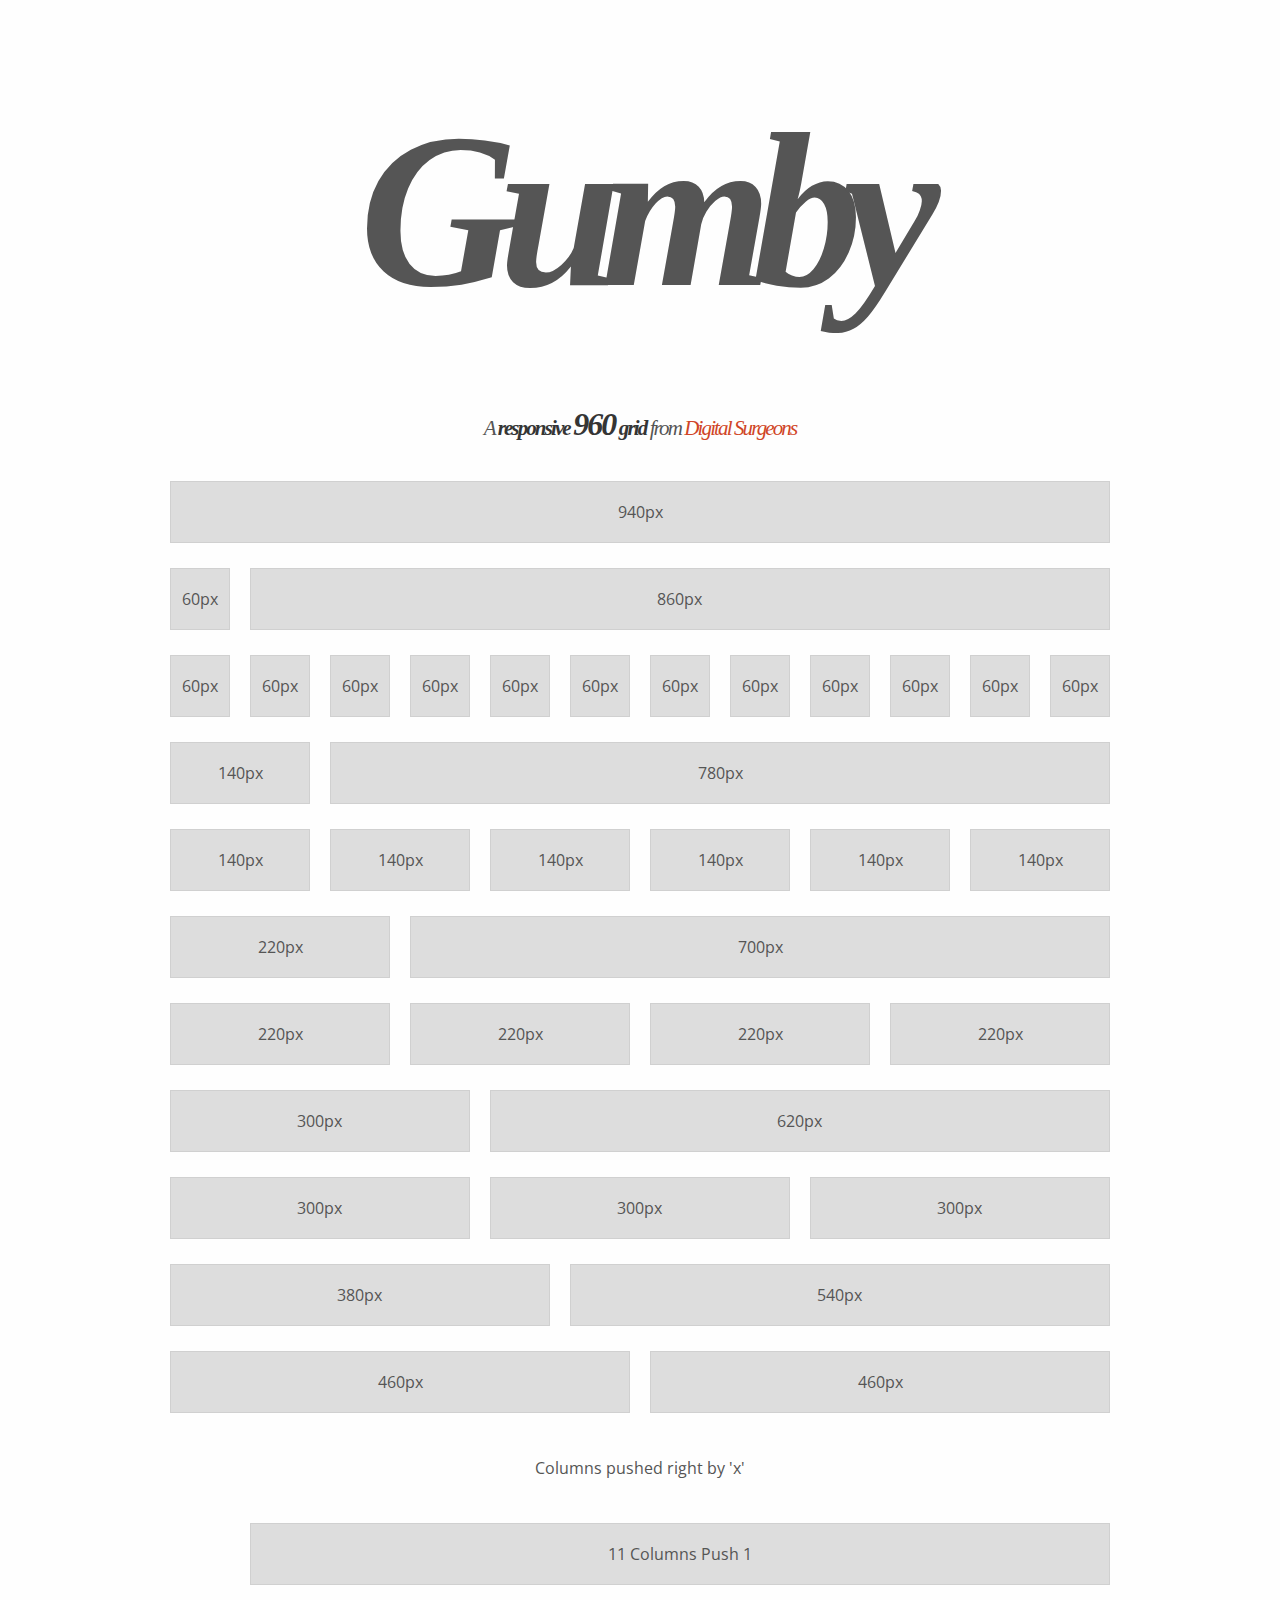
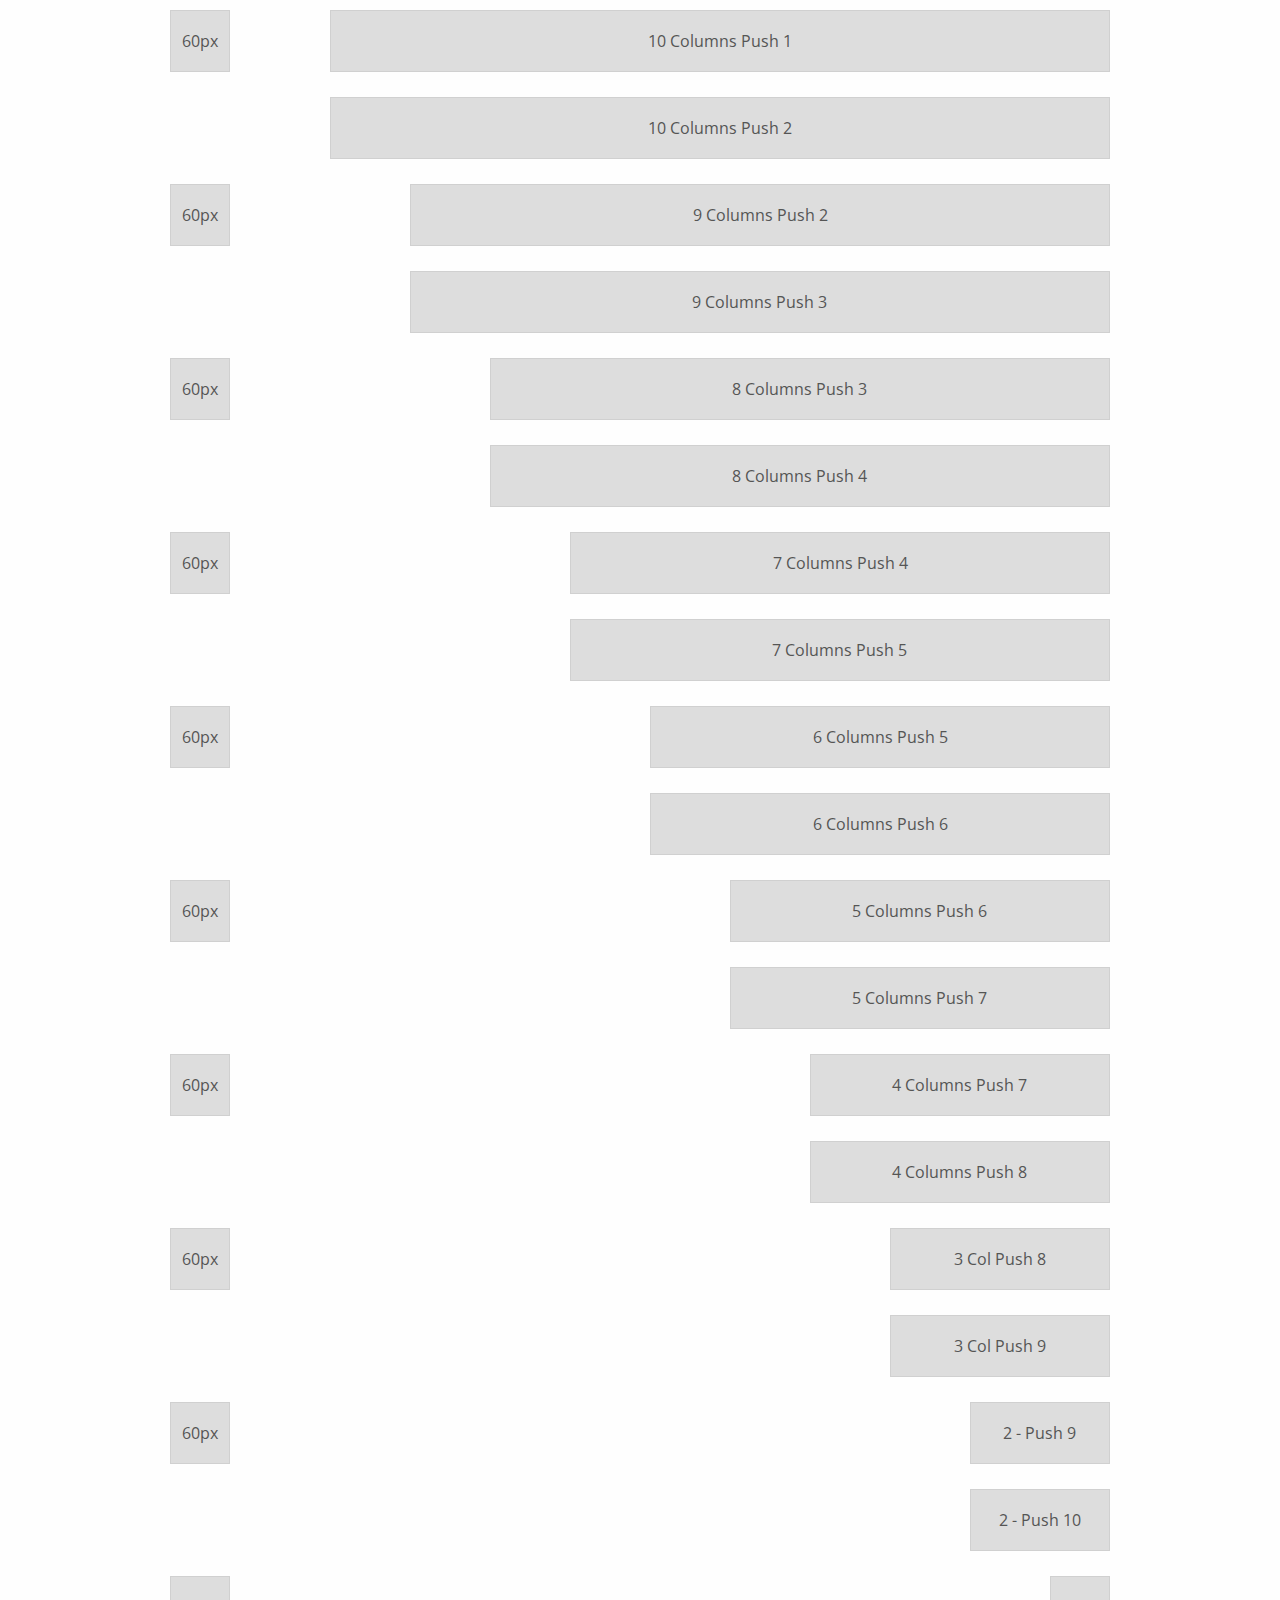
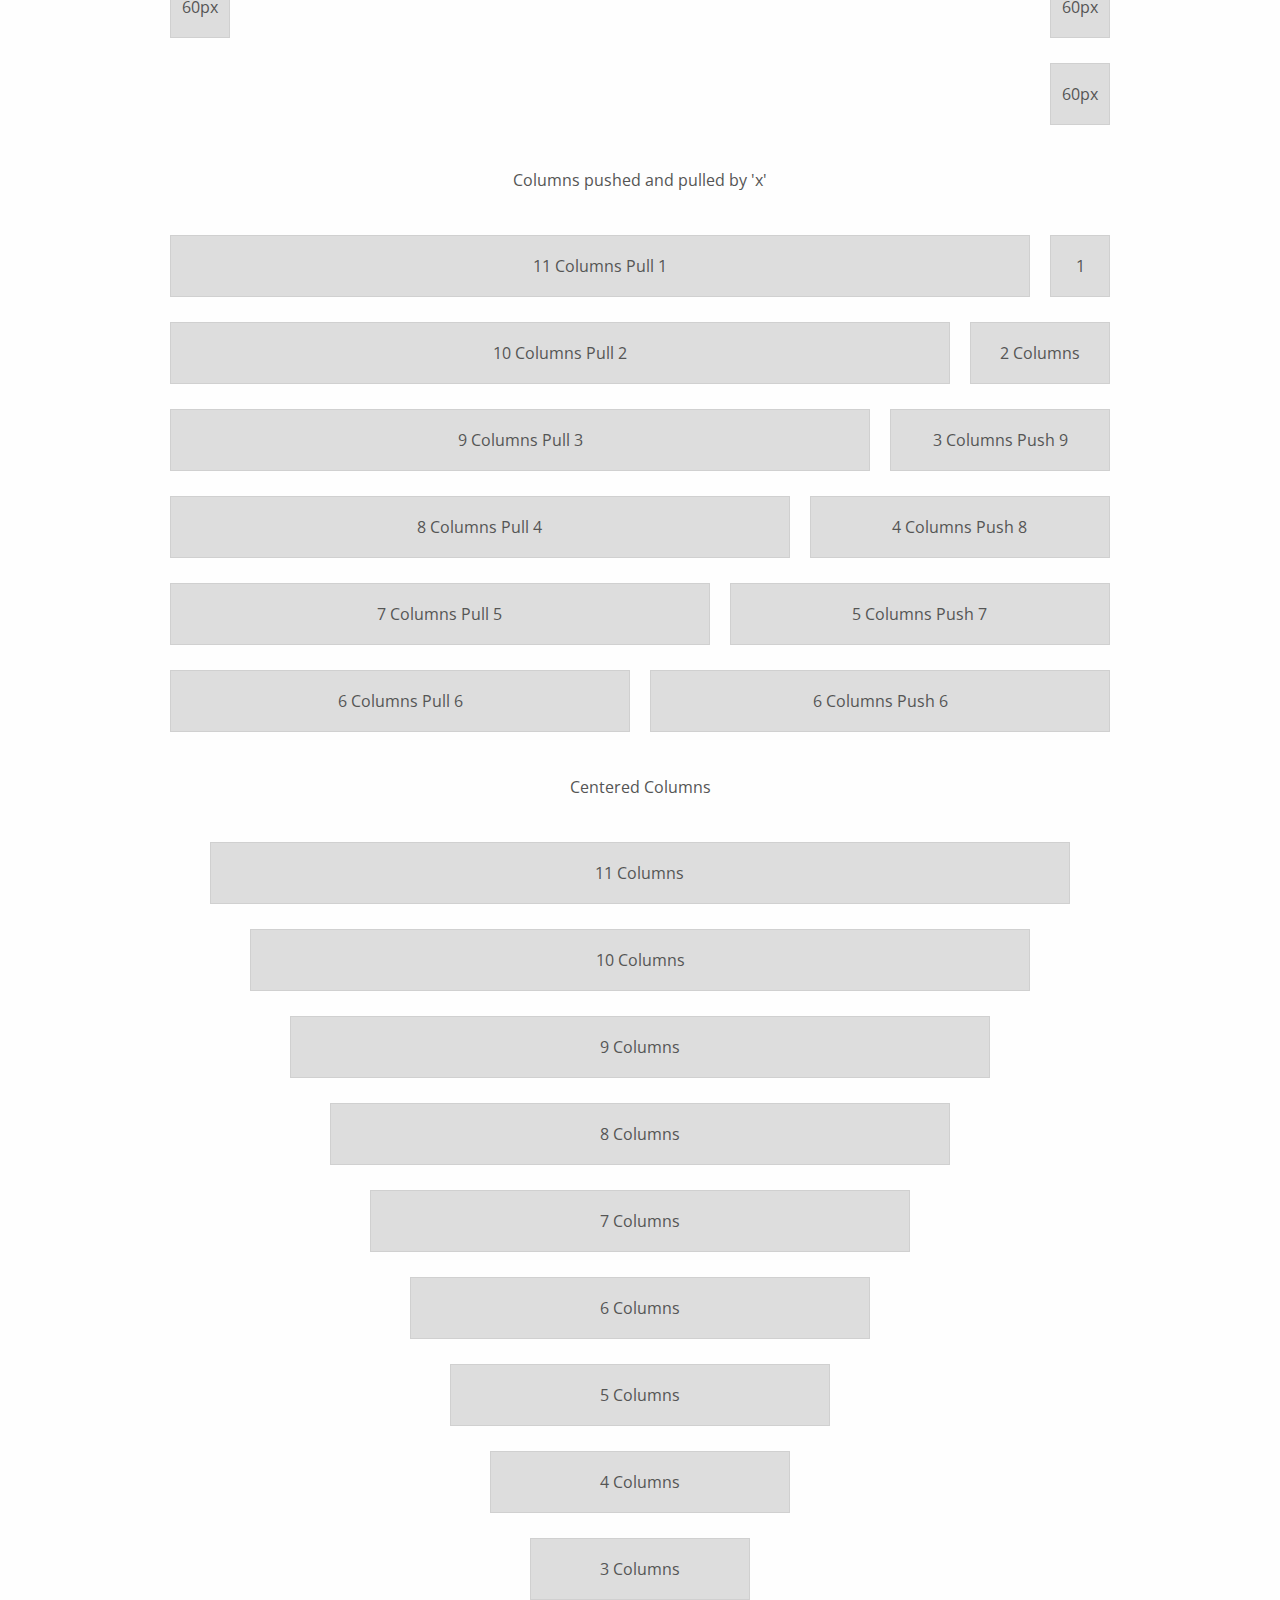
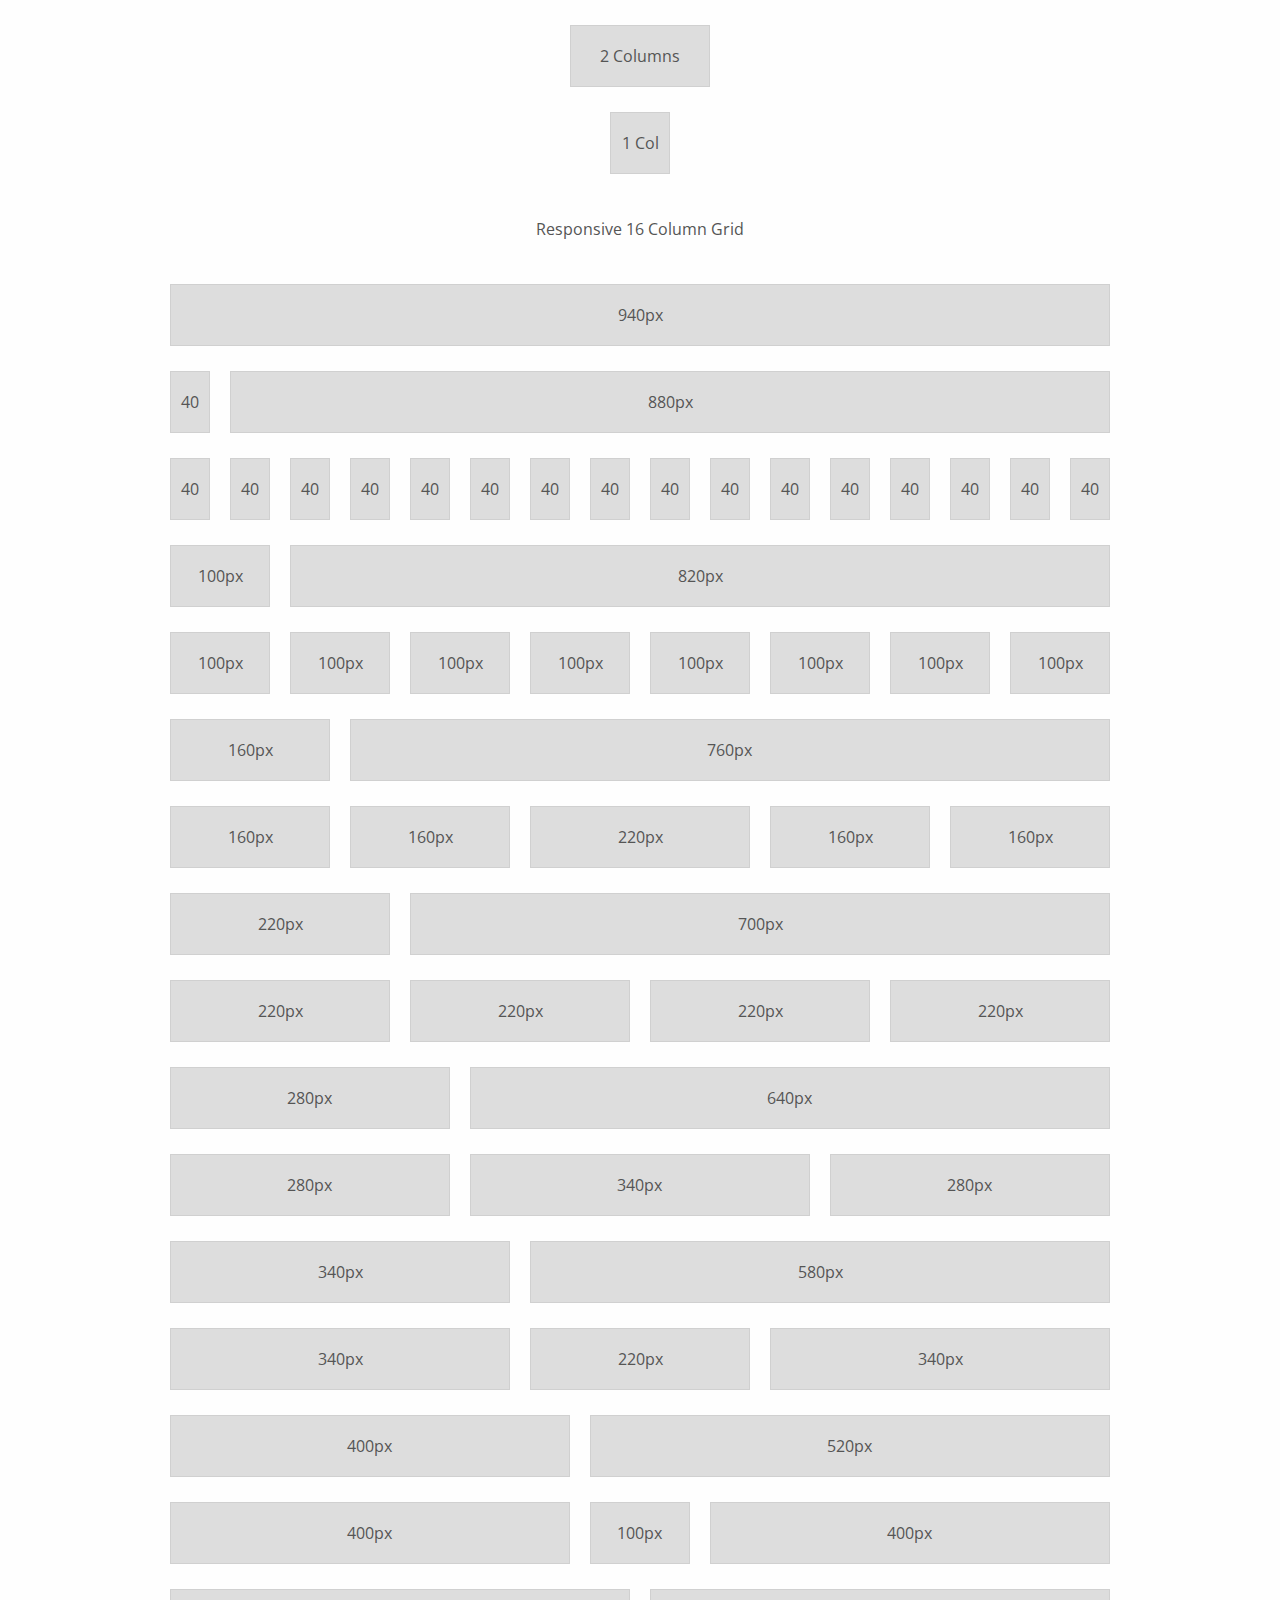
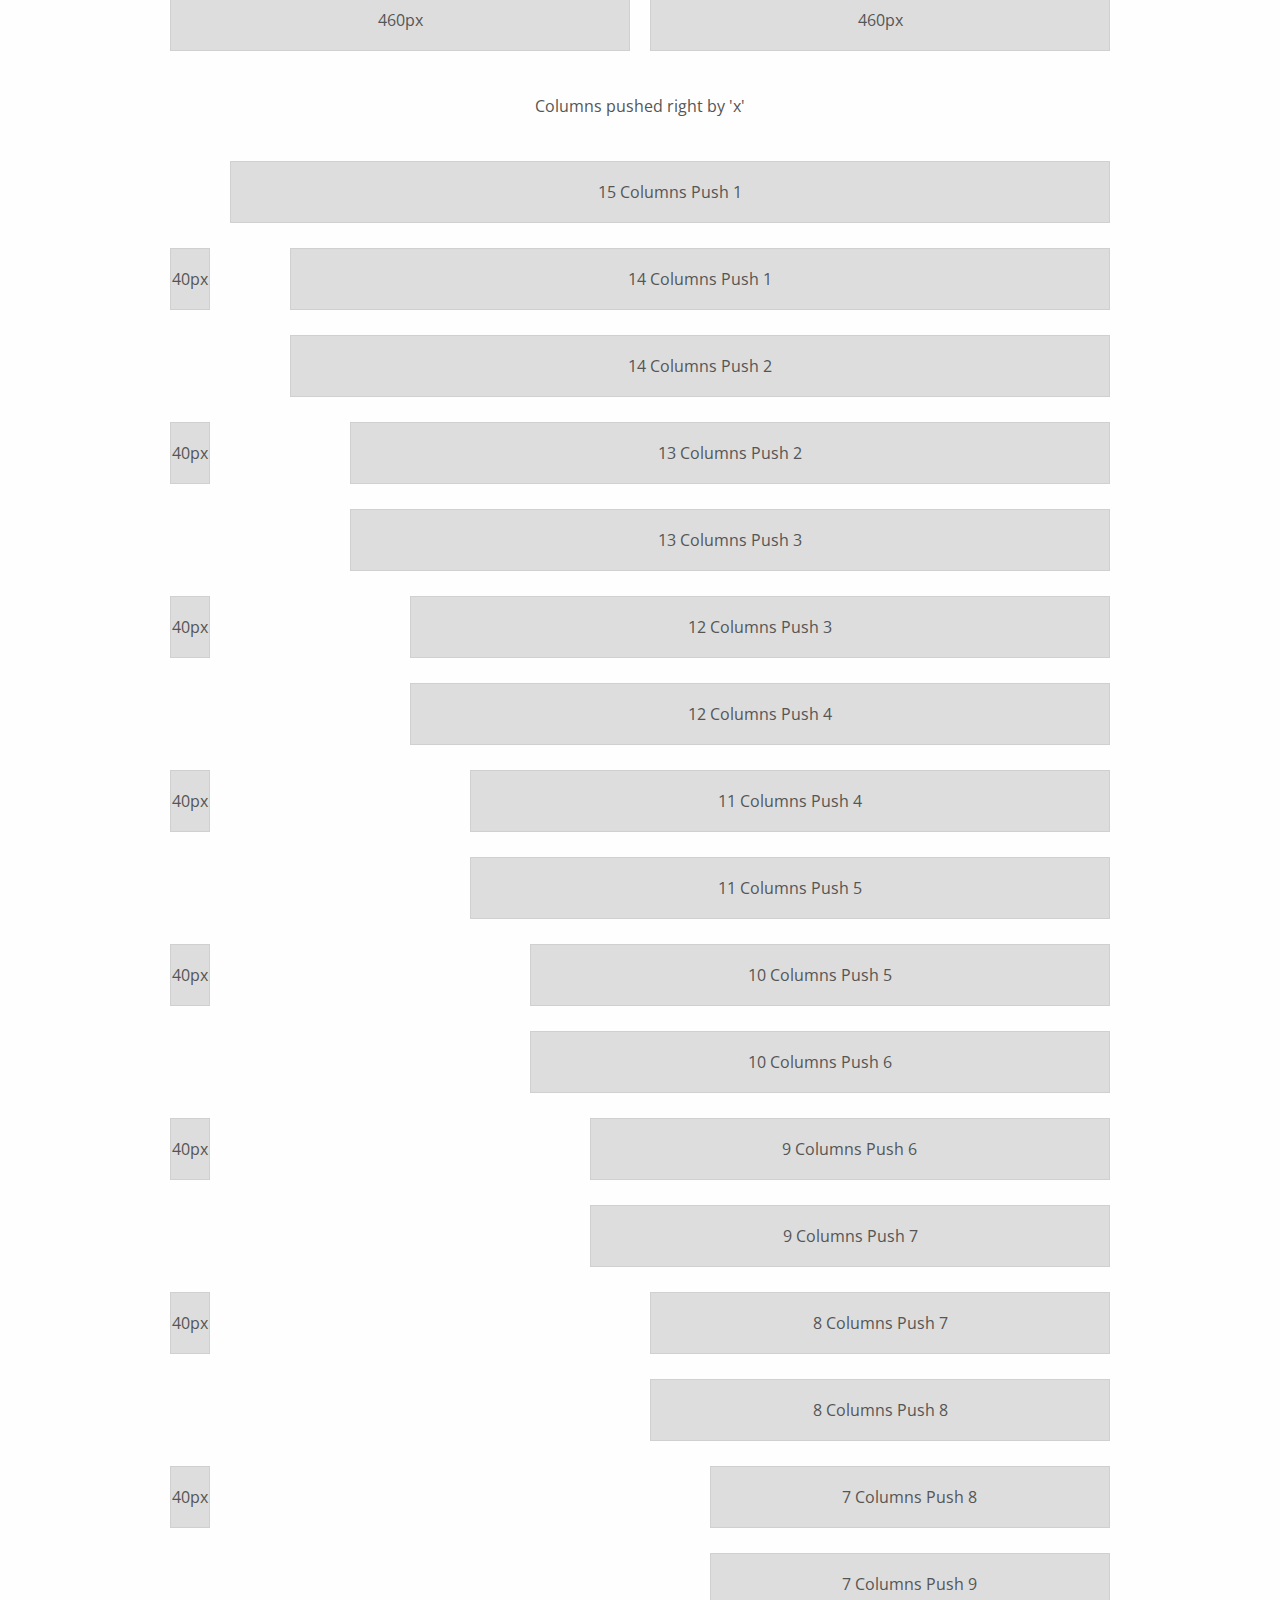
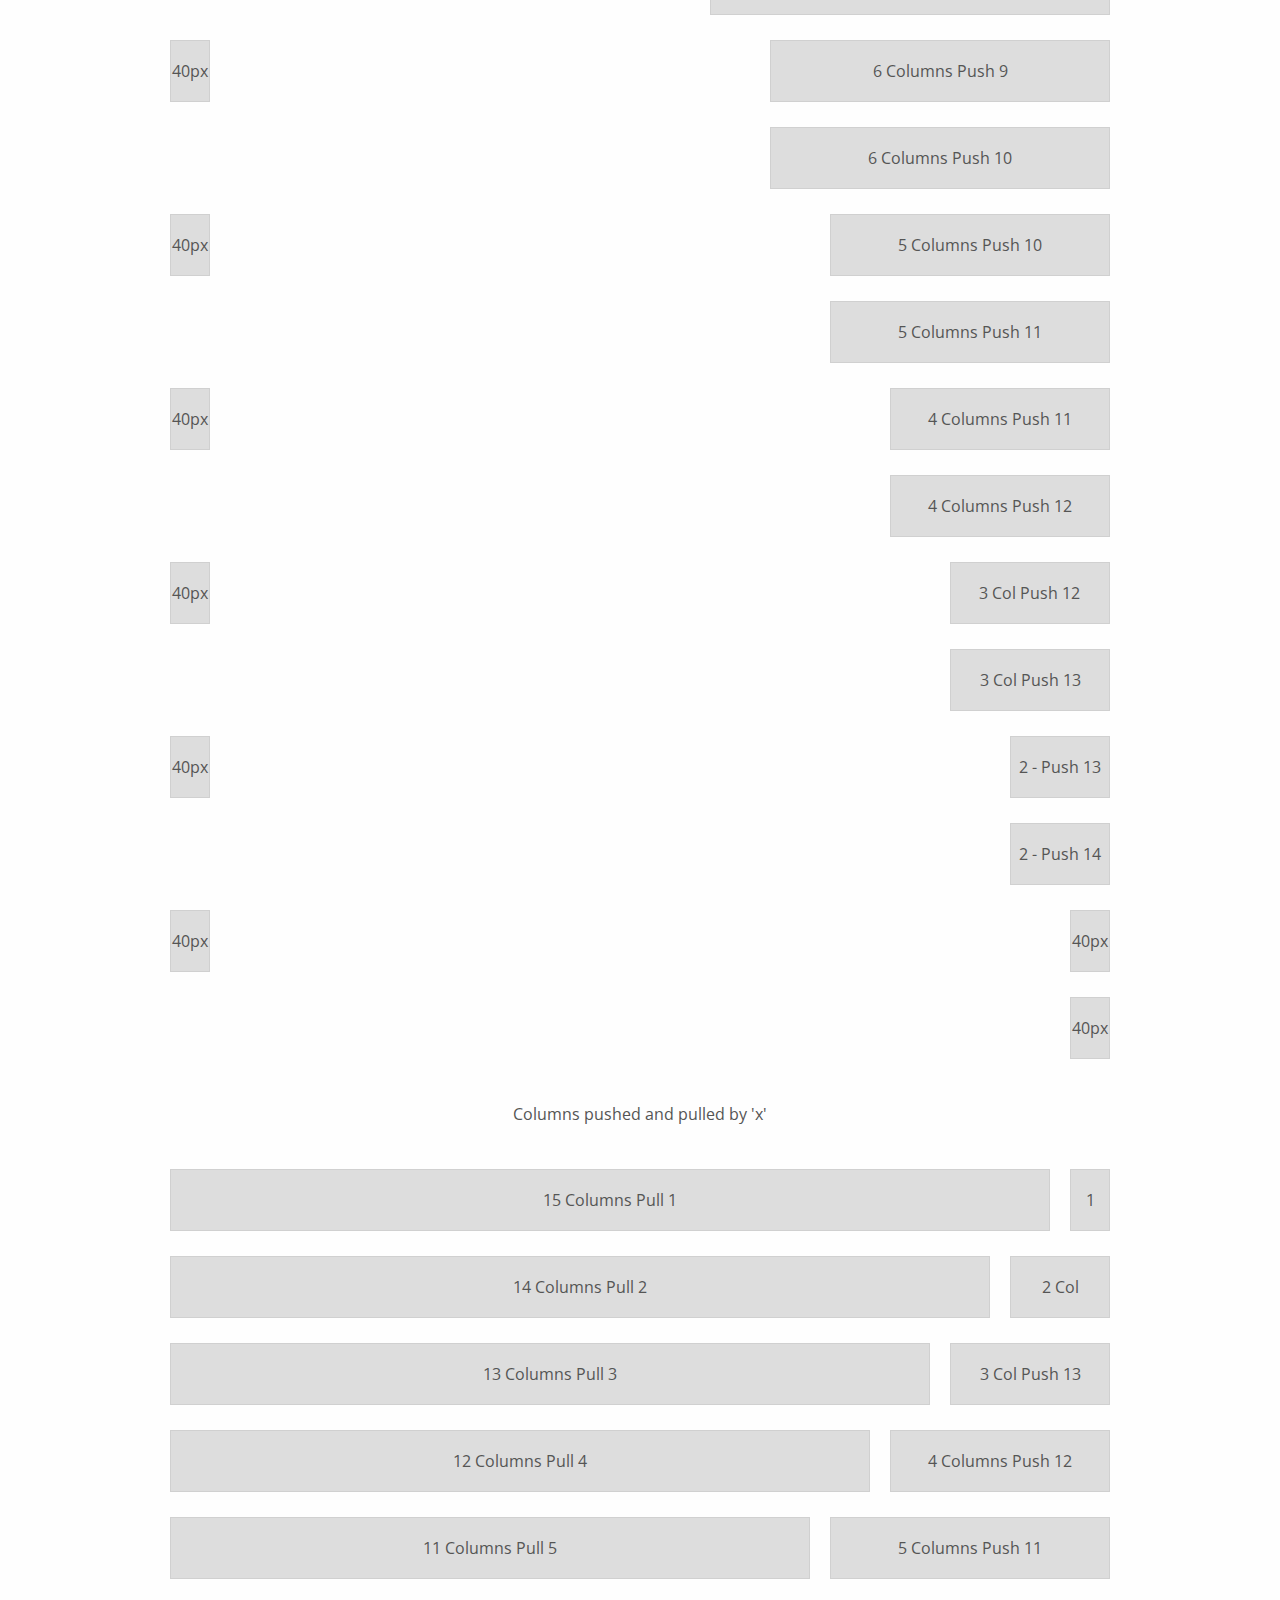
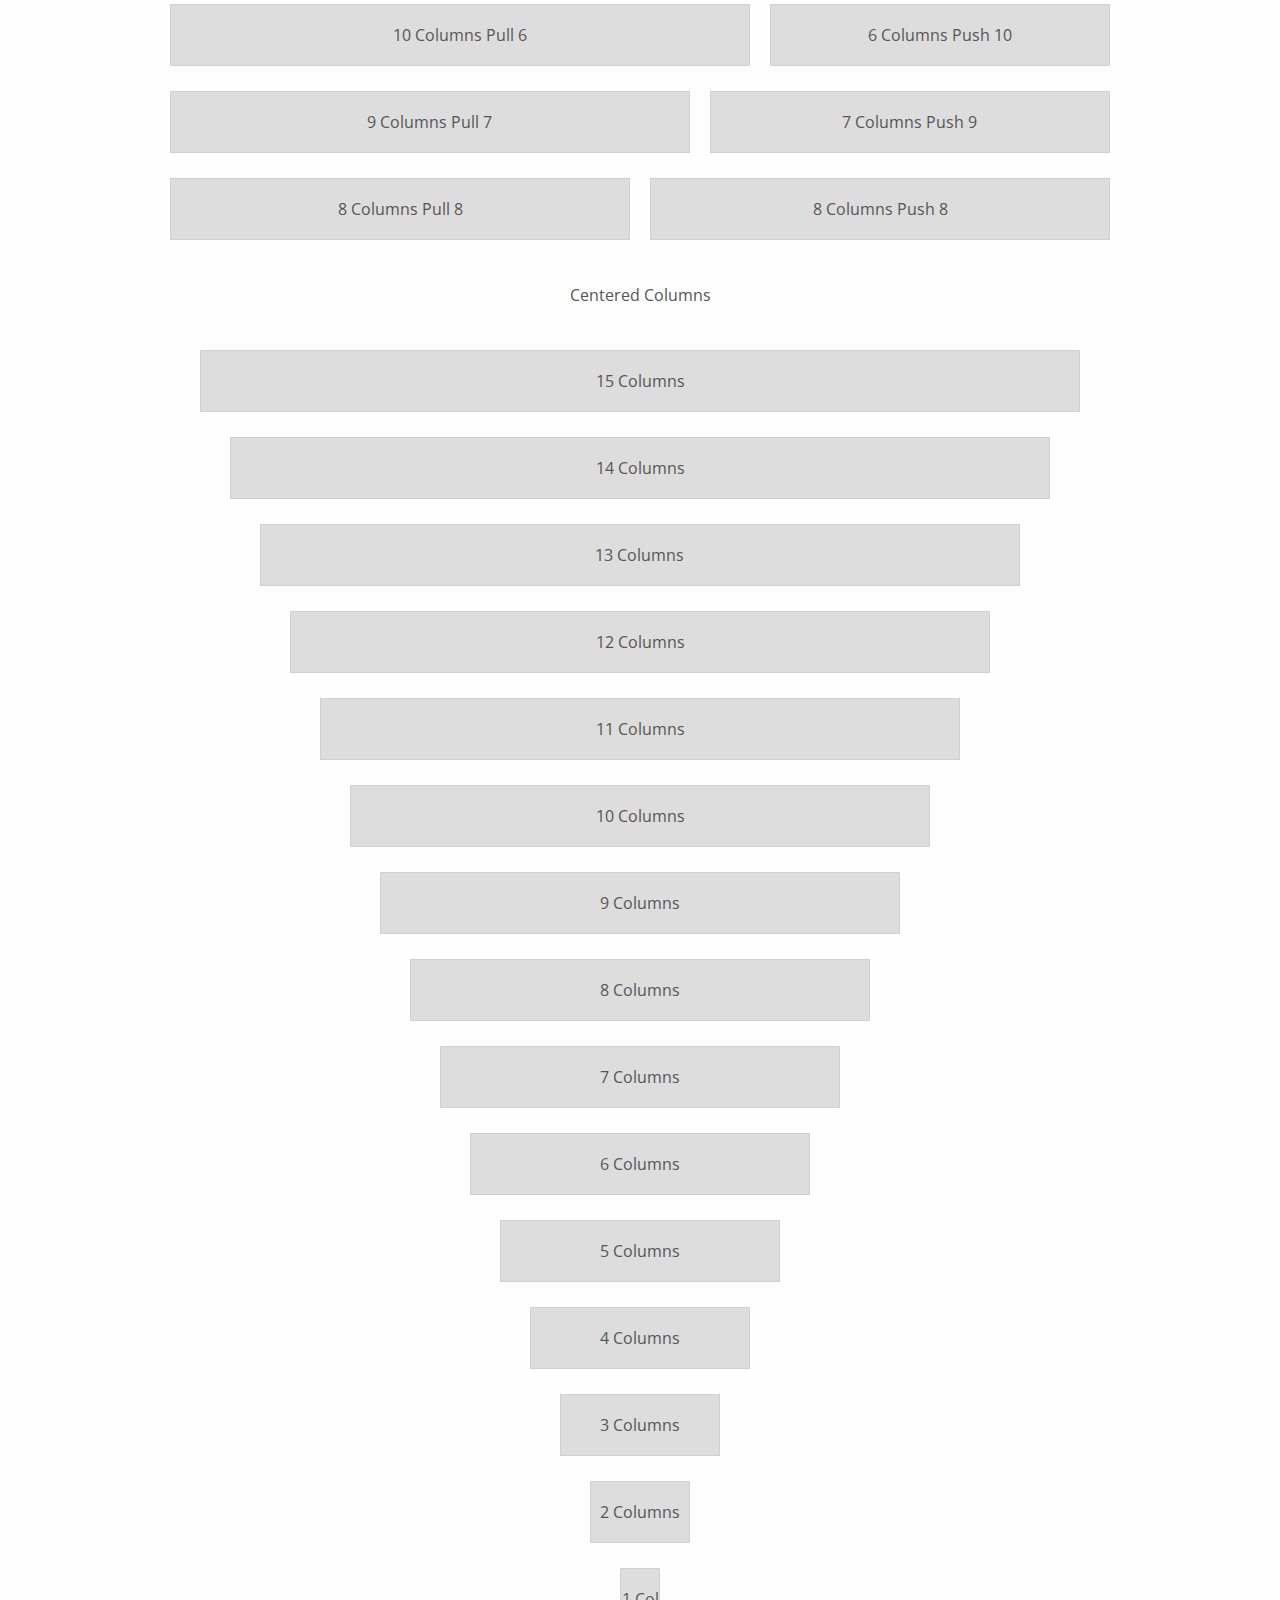
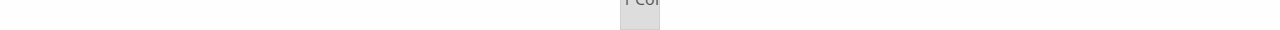
<file: site/demo.html>
<!doctype html>
<!-- paulirish.com/2008/conditional-stylesheets-vs-css-hacks-answer-neither/ -->
<!--[if lt IE 7]> <html class="no-js ie6 oldie" lang="en"> <![endif]-->
<!--[if IE 7]>    <html class="no-js ie7 oldie" lang="en"> <![endif]-->
<!--[if IE 8]>    <html class="no-js ie8 oldie" lang="en"> <![endif]-->
<!--[if IE 9]>    <html class="no-js ie9" lang="en"> <![endif]-->
<!-- Consider adding an manifest.appcache: h5bp.com/d/Offline -->
<!--[if gt IE 9]><!--> <html class="no-js" lang="en" itemscope itemtype="http://schema.org/Product"> <!--<![endif]-->
<head>
  <meta charset="utf-8">

  <!-- Use the .htaccess and remove these lines to avoid edge case issues.
       More info: h5bp.com/b/378 -->
  <meta http-equiv="X-UA-Compatible" content="IE=edge,chrome=1">

  <title>Gumby - A Flexible, Responsive CSS Framework - Powered by SASS</title>
  <meta name="description" content="" />
  <meta name="keywords" content="" />
  <meta name="author" content="humans.txt">

  <link rel="shortcut icon" href="favicon.png" type="image/x-icon" />

  <!-- Facebook Metadata /-->
  <meta property="fb:page_id" content="" />
  <meta property="og:image" content="" />
  <meta property="og:description" content=""/>
  <meta property="og:title" content=""/>

  <!-- Google+ Metadata /-->
  <meta itemprop="name" content="">
  <meta itemprop="description" content="">
  <meta itemprop="image" content="">

  <meta name="viewport" content="width=device-width, initial-scale=1.0, maximum-scale=1">

  <!-- We highly recommend you use SASS and write your custom styles in sass/_custom.scss.
       However, there is a blank style.css in the css directory should you prefer -->
  <link rel="stylesheet" href="css/gumby.css">
  <!-- <link rel="stylesheet" href="css/style.css"> -->

  <script src="js/libs/modernizr-2.6.2.min.js"></script>
</head>

<style>
  html, body {
    background: #fefefe;
  }

  .column, .columns, .tiles > li {
    background: #ddd;
        border: 1px solid #d0d0d0;
    -webkit-transition-duration: .3s;
    -moz-transition-duration: .3s;
    -o-transition-duration: .3s;
    -ms-transition-duration: .3s;
    transition-duration: .3s;
  }

  .column:hover, .columns:hover {
    background: #efefef;
    cursor: pointer;
    -webkit-transition-duration: .3s;
    -moz-transition-duration: .3s;
    -o-transition-duration: .3s;
    -ms-transition-duration: .3s;
    transition-duration: .3s;
  }

  .row {
    margin-bottom: 25px;
    text-align: center;
  }

  h1, h2 {
    font: bold italic 220px georgia, times new roman, serif;
    color: #555;
    letter-spacing: -.09em;
    -webkit-transition-duration: 1s;
  }

  h2  {
    font-size: 21px;
    font-weight: normal;
    line-height: 1.6;
  }

  p {
    font-size: 16px;
    line-height: 60px;
    margin-bottom: 0;
    color: #555;

    -webkit-transition-duration: .2s;
    -moz-transition-duration: .2s;
    -o-transition-duration: .2s;
    -ms-transition-duration: .2s;
    transition-duration: .2s;
  }

  .column:hover p, .columns:hover p {
    font-size: 25px;
    font-weight: bold;

    -webkit-transition-duration: .2s;
    -moz-transition-duration: .2s;
    -o-transition-duration: .2s;
    -ms-transition-duration: .2s;
    transition-duration: .2s;
  }

  .head, .head:hover {
    box-shadow: none;
    margin-top: 30px;
  }

  .head span {
    font-weight: bold;
    color: #353535;
  }

  .head span span {
    font-size: 32px;
    font-weight: bold !important;
  }

  a {
    color: #d04526;
  }

  a:hover {
    text-decoration:underline;
  }

  .special, .special:hover {
    background: transparent;
        border: none;
  }

  .special:hover p {
    color: #ffe400;
  }

  @media only screen and (max-width: 767px) {

    h1 {
      font: bold italic 100px georgia, times new roman, serif;
      -webkit-transition-duration: .5s;
    }

  }


</style>

<body>

  <div class="row">
    <div class="twelve columns special head">
      <h1>Gumby</h1>
      <h2>A <span>responsive <span>960</span> grid</span>
      from <a href="#">Digital Surgeons</a></h2>
    </div>
  </div>

  <div class="row">
    <div class="twelve columns">
      <p>940px</p>
    </div>
  </div>

  <div class="row">
    <div class="one columns">
      <p>60px</p>
    </div>
    <div class="eleven columns">
      <p>860px</p>
    </div>
  </div>

  <div class="row">
    <div class="one columns">
      <p>60px</p>
    </div>
    <div class="one columns">
      <p>60px</p>
    </div>
    <div class="one columns">
      <p>60px</p>
    </div>
    <div class="one columns">
      <p>60px</p>
    </div>
    <div class="one columns">
      <p>60px</p>
    </div>
    <div class="one columns">
      <p>60px</p>
    </div>
    <div class="one columns">
      <p>60px</p>
    </div>
    <div class="one columns">
      <p>60px</p>
    </div>
    <div class="one columns">
      <p>60px</p>
    </div>
    <div class="one columns">
      <p>60px</p>
    </div>
    <div class="one columns">
      <p>60px</p>
    </div>
    <div class="one columns">
      <p>60px</p>
    </div>
  </div>

  <div class="row">
    <div class="two columns">
      <p>140px</p>
    </div>
    <div class="ten columns">
      <p>780px</p>
    </div>
  </div>

  <div class="row">
    <div class="two columns">
      <p>140px</p>
    </div>
    <div class="two columns">
      <p>140px</p>
    </div>
    <div class="two columns">
      <p>140px</p>
    </div>
    <div class="two columns">
      <p>140px</p>
    </div>
    <div class="two columns">
      <p>140px</p>
    </div>
    <div class="two columns">
      <p>140px</p>
    </div>
  </div>

  <div class="row">
    <div class="three columns">
      <p>220px</p>
    </div>
    <div class="nine columns">
      <p>700px</p>
    </div>
  </div>

  <div class="row">
    <div class="three columns">
      <p>220px</p>
    </div>
    <div class="three columns">
      <p>220px</p>
    </div>
    <div class="three columns">
      <p>220px</p>
    </div>
    <div class="three columns">
      <p>220px</p>
    </div>
  </div>

  <div class="row">
    <div class="four columns">
      <p>300px</p>
    </div>
    <div class="eight columns">
      <p>620px</p>
    </div>
  </div>

  <div class="row">
    <div class="four columns">
      <p>300px</p>
    </div>
    <div class="four columns">
      <p>300px</p>
    </div>
    <div class="four columns">
      <p>300px</p>
    </div>
  </div>

  <div class="row">
    <div class="five columns">
      <p>380px</p>
    </div>
    <div class="seven columns">
      <p>540px</p>
    </div>
  </div>

  <div class="row">
    <div class="six columns">
      <p>460px</p>
    </div>
    <div class="six columns">
      <p>460px</p>
    </div>
  </div>

  <!-- Offset Tests -->
  <div class="row">
    <div class="twelve columns special">
      <p>Columns pushed right by 'x'</p>
    </div>
  </div>
  <div class="row">
    <div class="eleven columns push_one">
      <p>11 Columns Push 1</p>
    </div>
  </div>
  <div class="row">
    <div class="one columns">
      <p>60px</p>
    </div>
    <div class="ten columns push_one">
      <p>10 Columns Push 1</p>
    </div>
  </div>
  <div class="row">
    <div class="ten columns push_two">
      <p>10 Columns Push 2</p>
    </div>
  </div>
  <div class="row">
    <div class="one columns">
      <p>60px</p>
    </div>
    <div class="nine columns push_two">
      <p>9 Columns Push 2</p>
    </div>
  </div>
  <div class="row">
    <div class="nine columns push_three">
      <p>9 Columns Push 3</p>
    </div>
  </div>
  <div class="row">
    <div class="one columns">
      <p>60px</p>
    </div>
    <div class="eight columns push_three">
      <p>8 Columns Push 3</p>
    </div>
  </div>
  <div class="row">
    <div class="eight columns push_four">
      <p>8 Columns Push 4</p>
    </div>
  </div>
  <div class="row">
    <div class="one columns">
      <p>60px</p>
    </div>
    <div class="seven columns push_four">
      <p>7 Columns Push 4</p>
    </div>
  </div>
  <div class="row">
    <div class="seven columns push_five">
      <p>7 Columns Push 5</p>
    </div>
  </div>
  <div class="row">
    <div class="one columns">
      <p>60px</p>
    </div>
    <div class="six columns push_five">
      <p>6 Columns Push 5</p>
    </div>
  </div>
  <div class="row">
    <div class="six columns push_six">
      <p>6 Columns Push 6</p>
    </div>
  </div>
  <div class="row">
    <div class="one columns">
      <p>60px</p>
    </div>
    <div class="five columns push_six">
      <p>5 Columns Push 6</p>
    </div>
  </div>
  <div class="row">
    <div class="five columns push_seven">
      <p>5 Columns Push 7</p>
    </div>
  </div>
  <div class="row">
    <div class="one columns">
      <p>60px</p>
    </div>
    <div class="four columns push_seven">
      <p>4 Columns Push 7</p>
    </div>
  </div>

  <div class="row">
    <div class="four columns push_eight">
      <p>4 Columns Push 8</p>
    </div>
  </div>
  <div class="row">
    <div class="one columns">
      <p>60px</p>
    </div>
    <div class="three columns push_eight">
      <p>3 Col Push 8</p>
    </div>
  </div>

  <div class="row">
    <div class="three columns push_nine">
      <p>3 Col Push 9</p>
    </div>
  </div>
  <div class="row">
    <div class="one columns">
      <p>60px</p>
    </div>
    <div class="two columns push_nine">
      <p>2 - Push 9</p>
    </div>
  </div>


  <div class="row">
    <div class="two columns push_ten">
      <p>2 - Push 10</p>
    </div>
  </div>
  <div class="row">
    <div class="one columns">
      <p>60px</p>
    </div>
    <div class="one columns push_ten">
      <p>60px</p>
    </div>
  </div>


  <div class="row">
    <div class="one columns push_eleven">
      <p>60px</p>
    </div>
  </div>

  <!-- Offset Tests -->
  <div class="row">
    <div class="twelve columns special">
      <p>Columns pushed and pulled by 'x'</p>
    </div>
  </div>
  <div class="row">
    <div class="one column push_eleven">
      <p>1</p>
    </div>
    <div class="eleven columns pull_one">
      <p>11 Columns Pull 1</p>
    </div>
  </div>
  <div class="row">
    <div class="two columns push_ten">
      <p>2 Columns</p>
    </div>
    <div class="ten columns pull_two">
      <p>10 Columns Pull 2</p>
    </div>
  </div>
  <div class="row">
    <div class="three columns push_nine">
      <p>3 Columns Push 9</p>
    </div>
    <div class="nine columns pull_three">
      <p>9 Columns Pull 3</p>
    </div>
  </div>
  <div class="row">
    <div class="four columns push_eight">
      <p>4 Columns Push 8</p>
    </div>
    <div class="eight columns pull_four">
      <p>8 Columns Pull 4</p>
    </div>
  </div>
  <div class="row">
    <div class="five columns push_seven">
      <p>5 Columns Push 7</p>
    </div>
    <div class="seven columns pull_five">
      <p>7 Columns Pull 5</p>
    </div>
  </div>
  <div class="row">
    <div class="six columns push_six">
      <p>6 Columns Push 6</p>
    </div>
    <div class="six columns pull_six">
      <p>6 Columns Pull 6</p>
    </div>
  </div>


  <!-- Centering tests -->
  <div class="row">
    <div class="twelve columns special">
      <p>Centered Columns</p>
    </div>
  </div>

  <div class="row">
    <div class="eleven columns centered">
      <p>11 Columns</p>
    </div>
  </div>

  <div class="row">
    <div class="ten columns centered">
      <p>10 Columns</p>
    </div>
  </div>

  <div class="row">
    <div class="nine columns centered">
      <p>9 Columns</p>
    </div>
  </div>

  <div class="row">
    <div class="eight columns centered">
      <p>8 Columns</p>
    </div>
  </div>

  <div class="row">
    <div class="seven columns centered">
      <p>7 Columns</p>
    </div>
  </div>

  <div class="row">
    <div class="six columns centered">
      <p>6 Columns</p>
    </div>
  </div>

  <div class="row">
    <div class="five columns centered">
      <p>5 Columns</p>
    </div>
  </div>

  <div class="row">
    <div class="four columns centered">
      <p>4 Columns</p>
    </div>
  </div>

  <div class="row">
    <div class="three columns centered">
      <p>3 Columns</p>
    </div>
  </div>

  <div class="row">
    <div class="two columns centered">
      <p>2 Columns</p>
    </div>
  </div>

  <div class="row">
    <div class="one columns centered">
      <p>1 Col</p>
    </div>
  </div>

  <!-- Sixteen Column Grid -->
  <section class="sixteen colgrid">

    <div class="row">
      <div class="sixteen columns special">
        <p>Responsive 16 Column Grid</p>
      </div>
    </div>

    <div class="row">
      <div class="sixteen columns">
        <p>940px</p>
      </div>
    </div>

    <div class="row">
      <div class="one columns">
        <p>40</p>
      </div>
      <div class="fifteen columns">
        <p>880px</p>
      </div>
    </div>

    <div class="row">
      <div class="one columns">
        <p>40</p>
      </div>
      <div class="one columns">
        <p>40</p>
      </div>
      <div class="one columns">
        <p>40</p>
      </div>
      <div class="one columns">
        <p>40</p>
      </div>
      <div class="one columns">
        <p>40</p>
      </div>
      <div class="one columns">
        <p>40</p>
      </div>
      <div class="one columns">
        <p>40</p>
      </div>
      <div class="one columns">
        <p>40</p>
      </div>
      <div class="one columns">
        <p>40</p>
      </div>
      <div class="one columns">
        <p>40</p>
      </div>
      <div class="one columns">
        <p>40</p>
      </div>
      <div class="one columns">
        <p>40</p>
      </div>
      <div class="one columns">
        <p>40</p>
      </div>
      <div class="one columns">
        <p>40</p>
      </div>
      <div class="one columns">
        <p>40</p>
      </div>
      <div class="one columns">
        <p>40</p>
      </div>
    </div>

    <div class="row">
      <div class="two columns">
        <p>100px</p>
      </div>
      <div class="fourteen columns">
        <p>820px</p>
      </div>
    </div>

    <div class="row">
      <div class="two columns">
        <p>100px</p>
      </div>
      <div class="two columns">
        <p>100px</p>
      </div>
      <div class="two columns">
        <p>100px</p>
      </div>
      <div class="two columns">
        <p>100px</p>
      </div>
      <div class="two columns">
        <p>100px</p>
      </div>
      <div class="two columns">
        <p>100px</p>
      </div>
      <div class="two columns">
        <p>100px</p>
      </div>
      <div class="two columns">
        <p>100px</p>
      </div>
    </div>

    <div class="row">
      <div class="three columns">
        <p>160px</p>
      </div>
      <div class="thirteen columns">
        <p>760px</p>
      </div>
    </div>

    <div class="row">
      <div class="three columns">
        <p>160px</p>
      </div>
      <div class="three columns">
        <p>160px</p>
      </div>
      <div class="four columns">
        <p>220px</p>
      </div>
      <div class="three columns">
        <p>160px</p>
      </div>
      <div class="three columns">
        <p>160px</p>
      </div>
    </div>

    <div class="row">
      <div class="four columns">
        <p>220px</p>
      </div>
      <div class="twelve columns">
        <p>700px</p>
      </div>
    </div>

    <div class="row">
      <div class="four columns">
        <p>220px</p>
      </div>
      <div class="four columns">
        <p>220px</p>
      </div>
      <div class="four columns">
        <p>220px</p>
      </div>
      <div class="four columns">
        <p>220px</p>
      </div>
    </div>

    <div class="row">
      <div class="five columns">
        <p>280px</p>
      </div>
      <div class="eleven columns">
        <p>640px</p>
      </div>
    </div>

    <div class="row">
      <div class="five columns">
        <p>280px</p>
      </div>
      <div class="six columns">
        <p>340px</p>
      </div>
      <div class="five columns">
        <p>280px</p>
      </div>
    </div>

    <div class="row">
      <div class="six columns">
        <p>340px</p>
      </div>
      <div class="ten columns">
        <p>580px</p>
      </div>
    </div>

    <div class="row">
      <div class="six columns">
        <p>340px</p>
      </div>
      <div class="four columns">
        <p>220px</p>
      </div>
      <div class="six columns">
        <p>340px</p>
      </div>
    </div>

    <div class="row">
      <div class="seven columns">
        <p>400px</p>
      </div>
      <div class="nine columns">
        <p>520px</p>
      </div>
    </div>

    <div class="row">
      <div class="seven columns">
        <p>400px</p>
      </div>
      <div class="two columns">
        <p>100px</p>
      </div>
      <div class="seven columns">
        <p>400px</p>
      </div>
    </div>

    <div class="row">
      <div class="eight columns">
        <p>460px</p>
      </div>
      <div class="eight columns">
        <p>460px</p>
      </div>
    </div>

    <!-- Offset Tests -->
    <div class="row">
      <div class="sixteen columns special">
        <p>Columns pushed right by 'x'</p>
      </div>
    </div>
    <div class="row">
        <div class="fifteen columns push_one">
            <p>15 Columns Push 1</p>
        </div>
    </div>
    <div class="row">
        <div class="one columns">
            <p>40px</p>
        </div>
        <div class="fourteen columns push_one">
            <p>14 Columns Push 1</p>
        </div>
    </div>
    <div class="row">
        <div class="fourteen columns push_two">
            <p>14 Columns Push 2</p>
        </div>
    </div>
    <div class="row">
        <div class="one columns">
            <p>40px</p>
        </div>
        <div class="thirteen columns push_two">
            <p>13 Columns Push 2</p>
        </div>
    </div>
    <div class="row">
        <div class="thirteen columns push_three">
            <p>13 Columns Push 3</p>
        </div>
    </div>
    <div class="row">
        <div class="one columns">
            <p>40px</p>
        </div>
        <div class="twelve columns push_three">
            <p>12 Columns Push 3</p>
        </div>
    </div>
    <div class="row">
        <div class="twelve columns push_four">
            <p>12 Columns Push 4</p>
        </div>
    </div>
    <div class="row">
        <div class="one columns">
            <p>40px</p>
        </div>
        <div class="eleven columns push_four">
            <p>11 Columns Push 4</p>
        </div>
    </div>
    <div class="row">
        <div class="eleven columns push_five">
            <p>11 Columns Push 5</p>
        </div>
    </div>
    <div class="row">
      <div class="one columns">
        <p>40px</p>
      </div>
      <div class="ten columns push_five">
        <p>10 Columns Push 5</p>
      </div>
    </div>
    <div class="row">
      <div class="ten columns push_six">
        <p>10 Columns Push 6</p>
      </div>
    </div>
    <div class="row">
      <div class="one columns">
        <p>40px</p>
      </div>
      <div class="nine columns push_six">
        <p>9 Columns Push 6</p>
      </div>
    </div>
    <div class="row">
      <div class="nine columns push_seven">
        <p>9 Columns Push 7</p>
      </div>
    </div>
    <div class="row">
      <div class="one columns">
        <p>40px</p>
      </div>
      <div class="eight columns push_seven">
        <p>8 Columns Push 7</p>
      </div>
    </div>
    <div class="row">
      <div class="eight columns push_eight">
        <p>8 Columns Push 8</p>
      </div>
    </div>
    <div class="row">
      <div class="one columns">
        <p>40px</p>
      </div>
      <div class="seven columns push_eight">
        <p>7 Columns Push 8</p>
      </div>
    </div>
    <div class="row">
      <div class="seven columns push_nine">
        <p>7 Columns Push 9</p>
      </div>
    </div>
    <div class="row">
      <div class="one columns">
        <p>40px</p>
      </div>
      <div class="six columns push_nine">
        <p>6 Columns Push 9</p>
      </div>
    </div>
    <div class="row">
      <div class="six columns push_ten">
        <p>6 Columns Push 10</p>
      </div>
    </div>
    <div class="row">
      <div class="one columns">
        <p>40px</p>
      </div>
      <div class="five columns push_ten">
        <p>5 Columns Push 10</p>
      </div>
    </div>
    <div class="row">
      <div class="five columns push_eleven">
        <p>5 Columns Push 11</p>
      </div>
    </div>
    <div class="row">
      <div class="one columns">
        <p>40px</p>
      </div>
      <div class="four columns push_eleven">
        <p>4 Columns Push 11</p>
      </div>
    </div>

    <div class="row">
      <div class="four columns push_twelve">
        <p>4 Columns Push 12</p>
      </div>
    </div>
    <div class="row">
      <div class="one columns">
        <p>40px</p>
      </div>
      <div class="three columns push_twelve">
        <p>3 Col Push 12</p>
      </div>
    </div>

    <div class="row">
      <div class="three columns push_thirteen">
        <p>3 Col Push 13</p>
      </div>
    </div>
    <div class="row">
      <div class="one columns">
        <p>40px</p>
      </div>
      <div class="two columns push_thirteen">
        <p>2 - Push 13</p>
      </div>
    </div>
    <div class="row">
      <div class="two columns push_fourteen">
        <p>2 - Push 14</p>
      </div>
    </div>
    <div class="row">
      <div class="one columns">
        <p>40px</p>
      </div>
      <div class="one columns push_fourteen">
        <p>40px</p>
      </div>
    </div>
    <div class="row">
      <div class="one columns push_fifteen">
        <p>40px</p>
      </div>
    </div>

    <!-- Offset Tests -->
    <div class="row">
      <div class="sixteen columns special">
        <p>Columns pushed and pulled by 'x'</p>
      </div>
    </div>
    <div class="row">
      <div class="one column push_fifteen">
        <p>1</p>
      </div>
      <div class="fifteen columns pull_one">
        <p>15 Columns Pull 1</p>
      </div>
    </div>
    <div class="row">
      <div class="two columns push_fourteen">
        <p>2 Col</p>
      </div>
      <div class="fourteen columns pull_two">
        <p>14 Columns Pull 2</p>
      </div>
    </div>
    <div class="row">
      <div class="three columns push_thirteen">
        <p>3 Col Push 13</p>
      </div>
      <div class="thirteen columns pull_three">
        <p>13 Columns Pull 3</p>
      </div>
    </div>
    <div class="row">
      <div class="four columns push_twelve">
        <p>4 Columns Push 12</p>
      </div>
      <div class="twelve columns pull_four">
        <p>12 Columns Pull 4</p>
      </div>
    </div>
    <div class="row">
      <div class="five columns push_eleven">
        <p>5 Columns Push 11</p>
      </div>
      <div class="eleven columns pull_five">
        <p>11 Columns Pull 5</p>
      </div>
    </div>
    <div class="row">
      <div class="six columns push_ten">
        <p>6 Columns Push 10</p>
      </div>
      <div class="ten columns pull_six">
        <p>10 Columns Pull 6</p>
      </div>
    </div>
    <div class="row">
      <div class="seven columns push_nine">
        <p>7 Columns Push 9</p>
      </div>
      <div class="nine columns pull_seven">
        <p>9 Columns Pull 7</p>
      </div>
    </div>
    <div class="row">
      <div class="eight columns push_eight">
        <p>8 Columns Push 8</p>
      </div>
      <div class="eight columns pull_eight">
        <p>8 Columns Pull 8</p>
      </div>
    </div>

    <!-- Centering tests -->
    <div class="row">
      <div class="sixteen columns special">
        <p>Centered Columns</p>
      </div>
    </div>

    <div class="row">
      <div class="fifteen columns centered">
        <p>15 Columns</p>
      </div>
    </div>

    <div class="row">
      <div class="fourteen columns centered">
        <p>14 Columns</p>
      </div>
    </div>

    <div class="row">
      <div class="thirteen columns centered">
        <p>13 Columns</p>
      </div>
    </div>

    <div class="row">
      <div class="twelve columns centered">
        <p>12 Columns</p>
      </div>
    </div>

    <div class="row">
      <div class="eleven columns centered">
        <p>11 Columns</p>
      </div>
    </div>

    <div class="row">
      <div class="ten columns centered">
        <p>10 Columns</p>
      </div>
    </div>

    <div class="row">
      <div class="nine columns centered">
        <p>9 Columns</p>
      </div>
    </div>

    <div class="row">
      <div class="eight columns centered">
        <p>8 Columns</p>
      </div>
    </div>

    <div class="row">
      <div class="seven columns centered">
        <p>7 Columns</p>
      </div>
    </div>

    <div class="row">
      <div class="six columns centered">
        <p>6 Columns</p>
      </div>
    </div>

    <div class="row">
      <div class="five columns centered">
        <p>5 Columns</p>
      </div>
    </div>

    <div class="row">
      <div class="four columns centered">
        <p>4 Columns</p>
      </div>
    </div>

    <div class="row">
      <div class="three columns centered">
        <p>3 Columns</p>
      </div>
    </div>

    <div class="row">
      <div class="two columns centered">
        <p>2 Columns</p>
      </div>
    </div>

    <div class="row">
      <div class="one columns centered">
        <p>1 Col</p>
      </div>
    </div>

  </section>


  <!-- Grab Google CDN's jQuery, fall back to local if offline -->
  <!-- 2.0 for modern browsers, 1.10 for .oldie -->
  <script>
  var oldieCheck = Boolean(document.getElementsByTagName('html')[0].className.match(/\soldie\s/g));
  if(!oldieCheck) {
    document.write('<script src="//ajax.googleapis.com/ajax/libs/jquery/2.0.2/jquery.min.js"><\/script>');
  } else {
    document.write('<script src="//ajax.googleapis.com/ajax/libs/jquery/1.10.1/jquery.min.js"><\/script>');
  }
  </script>
  <script>
  if(!window.jQuery) {
    if(!oldieCheck) {
      document.write('<script src="js/libs/jquery-2.0.2.min.js"><\/script>');
    } else {
      document.write('<script src="js/libs/jquery-1.10.1.min.js"><\/script>');
    }
  }
  </script>

  <!--
  Include gumby.js followed by UI modules followed by gumby.init.js
  Or concatenate and minify into a single file -->
  <script gumby-touch="js/libs" src="js/libs/gumby.js"></script>
  <script src="js/libs/ui/gumby.retina.js"></script>
  <script src="js/libs/ui/gumby.fixed.js"></script>
  <script src="js/libs/ui/gumby.skiplink.js"></script>
  <script src="js/libs/ui/gumby.toggleswitch.js"></script>
  <script src="js/libs/ui/gumby.checkbox.js"></script>
  <script src="js/libs/ui/gumby.radiobtn.js"></script>
  <script src="js/libs/ui/gumby.tabs.js"></script>
  <script src="js/libs/ui/gumby.navbar.js"></script>
  <script src="js/libs/ui/jquery.validation.js"></script>
  <script src="js/libs/gumby.init.js"></script>

  <!--
  Google's recommended deferred loading of JS
  gumby.min.js contains gumby.js, all UI modules and gumby.init.js
  <script type="text/javascript">
  function downloadJSAtOnload() {
  var element = document.createElement("script");
  element.src = "js/libs/gumby.min.js";
  document.body.appendChild(element);
  }
  if (window.addEventListener)
  window.addEventListener("load", downloadJSAtOnload, false);
  else if (window.attachEvent)
  window.attachEvent("onload", downloadJSAtOnload);
  else window.onload = downloadJSAtOnload;
  </script> -->

  <script src="js/plugins.js"></script>
  <script src="js/main.js"></script>

  <!-- Change UA-XXXXX-X to be your site's ID -->
  <!--<script>
  window._gaq = [['_setAccount','UAXXXXXXXX1'],['_trackPageview'],['_trackPageLoadTime']];
  Modernizr.load({
    load: ('https:' == location.protocol ? '//ssl' : '//www') + '.google-analytics.com/ga.js'
  });
  </script>-->

  <!-- Prompt IE 6 users to install Chrome Frame. Remove this if you want to support IE 6.
     chromium.org/developers/how-tos/chrome-frame-getting-started -->
  <!--[if lt IE 7 ]>
  <script src="//ajax.googleapis.com/ajax/libs/chrome-frame/1.0.3/CFInstall.min.js"></script>
  <script>window.attachEvent('onload',function(){CFInstall.check({mode:'overlay'})})</script>
  <![endif]-->

  </body>
</html>
</file>
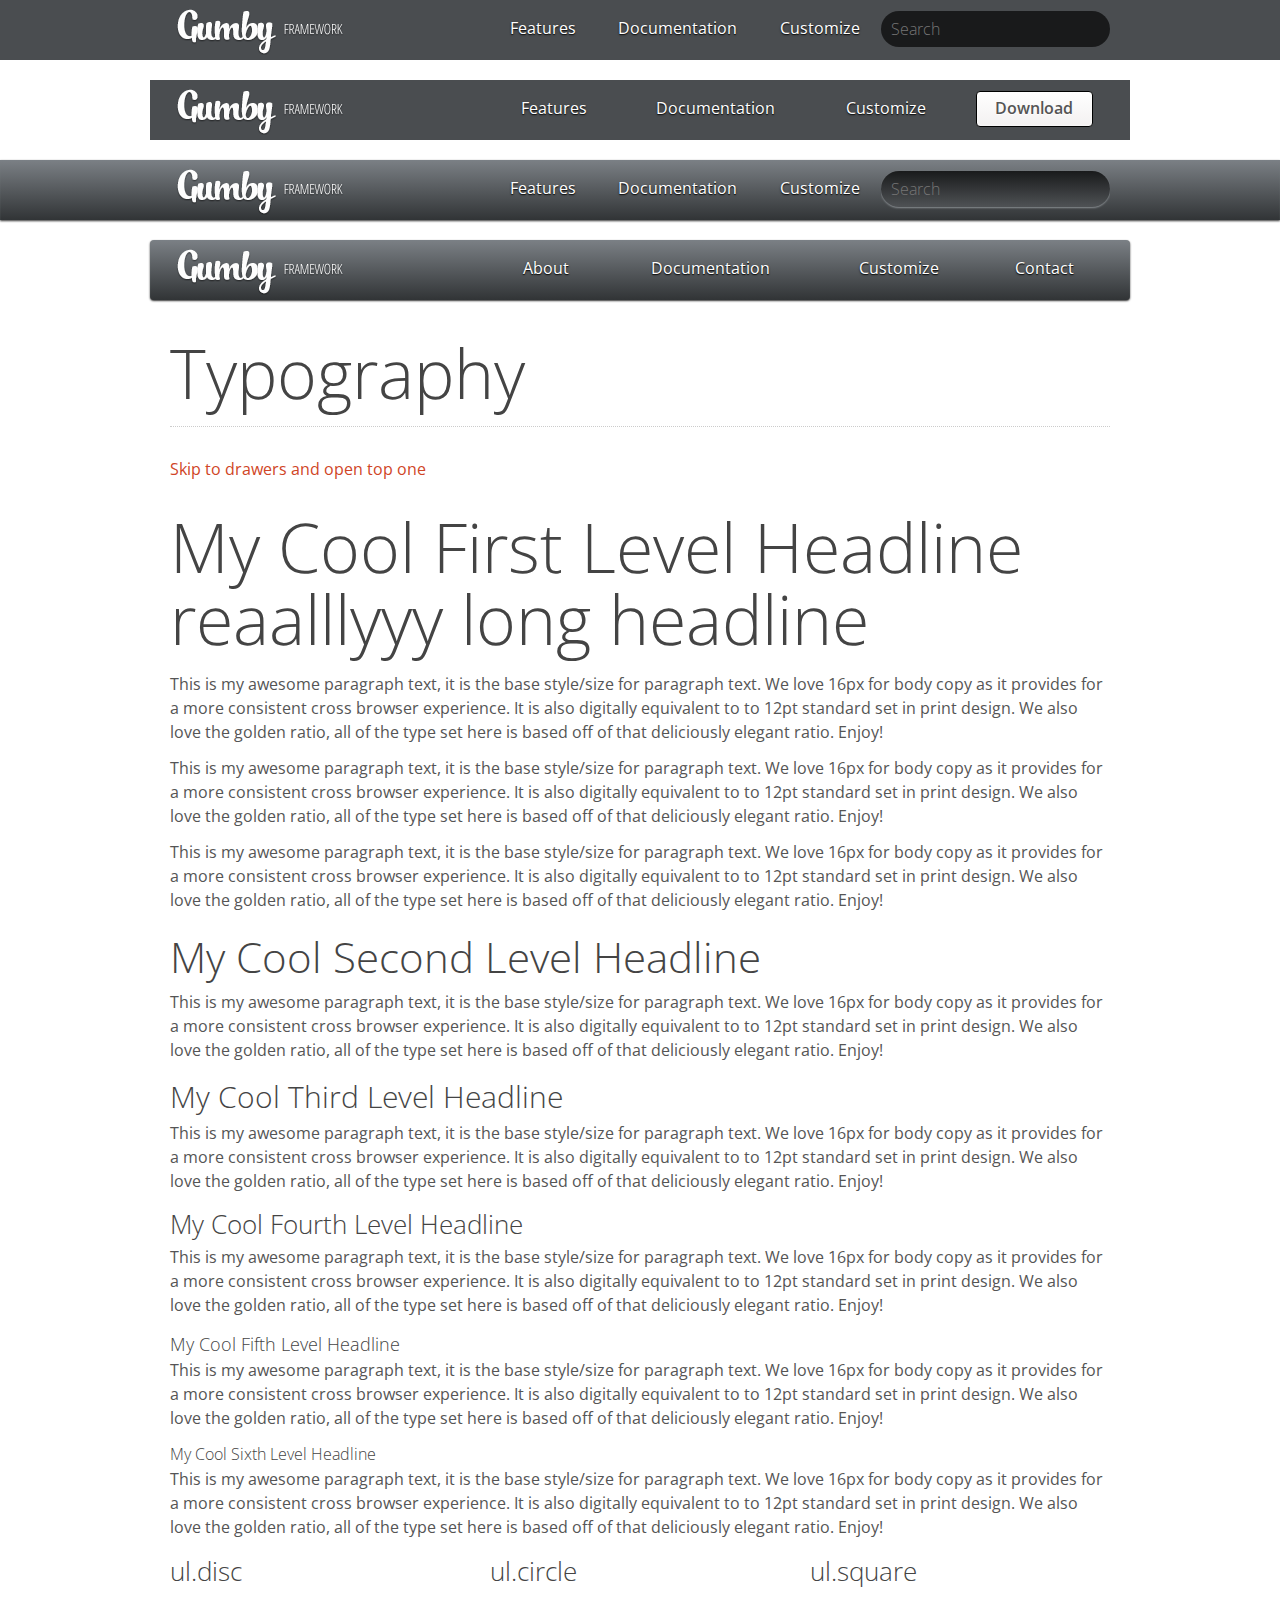
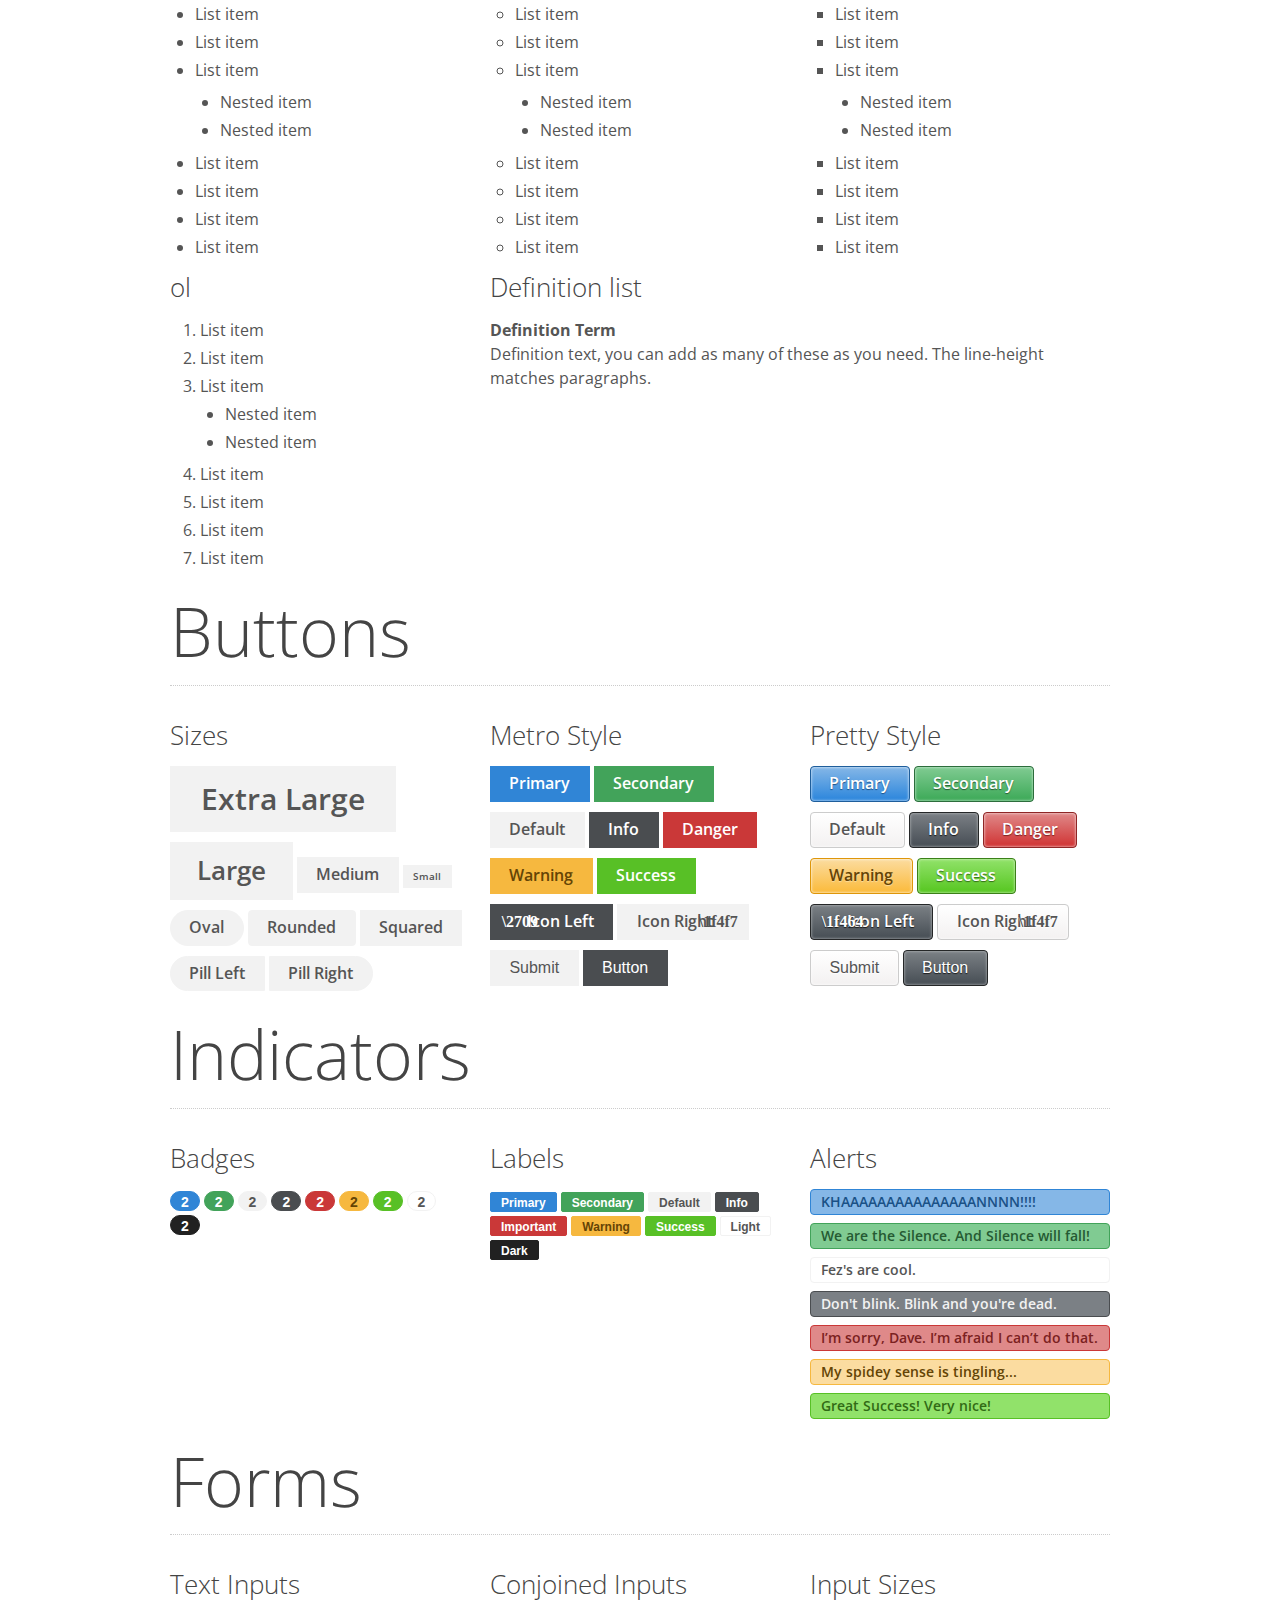
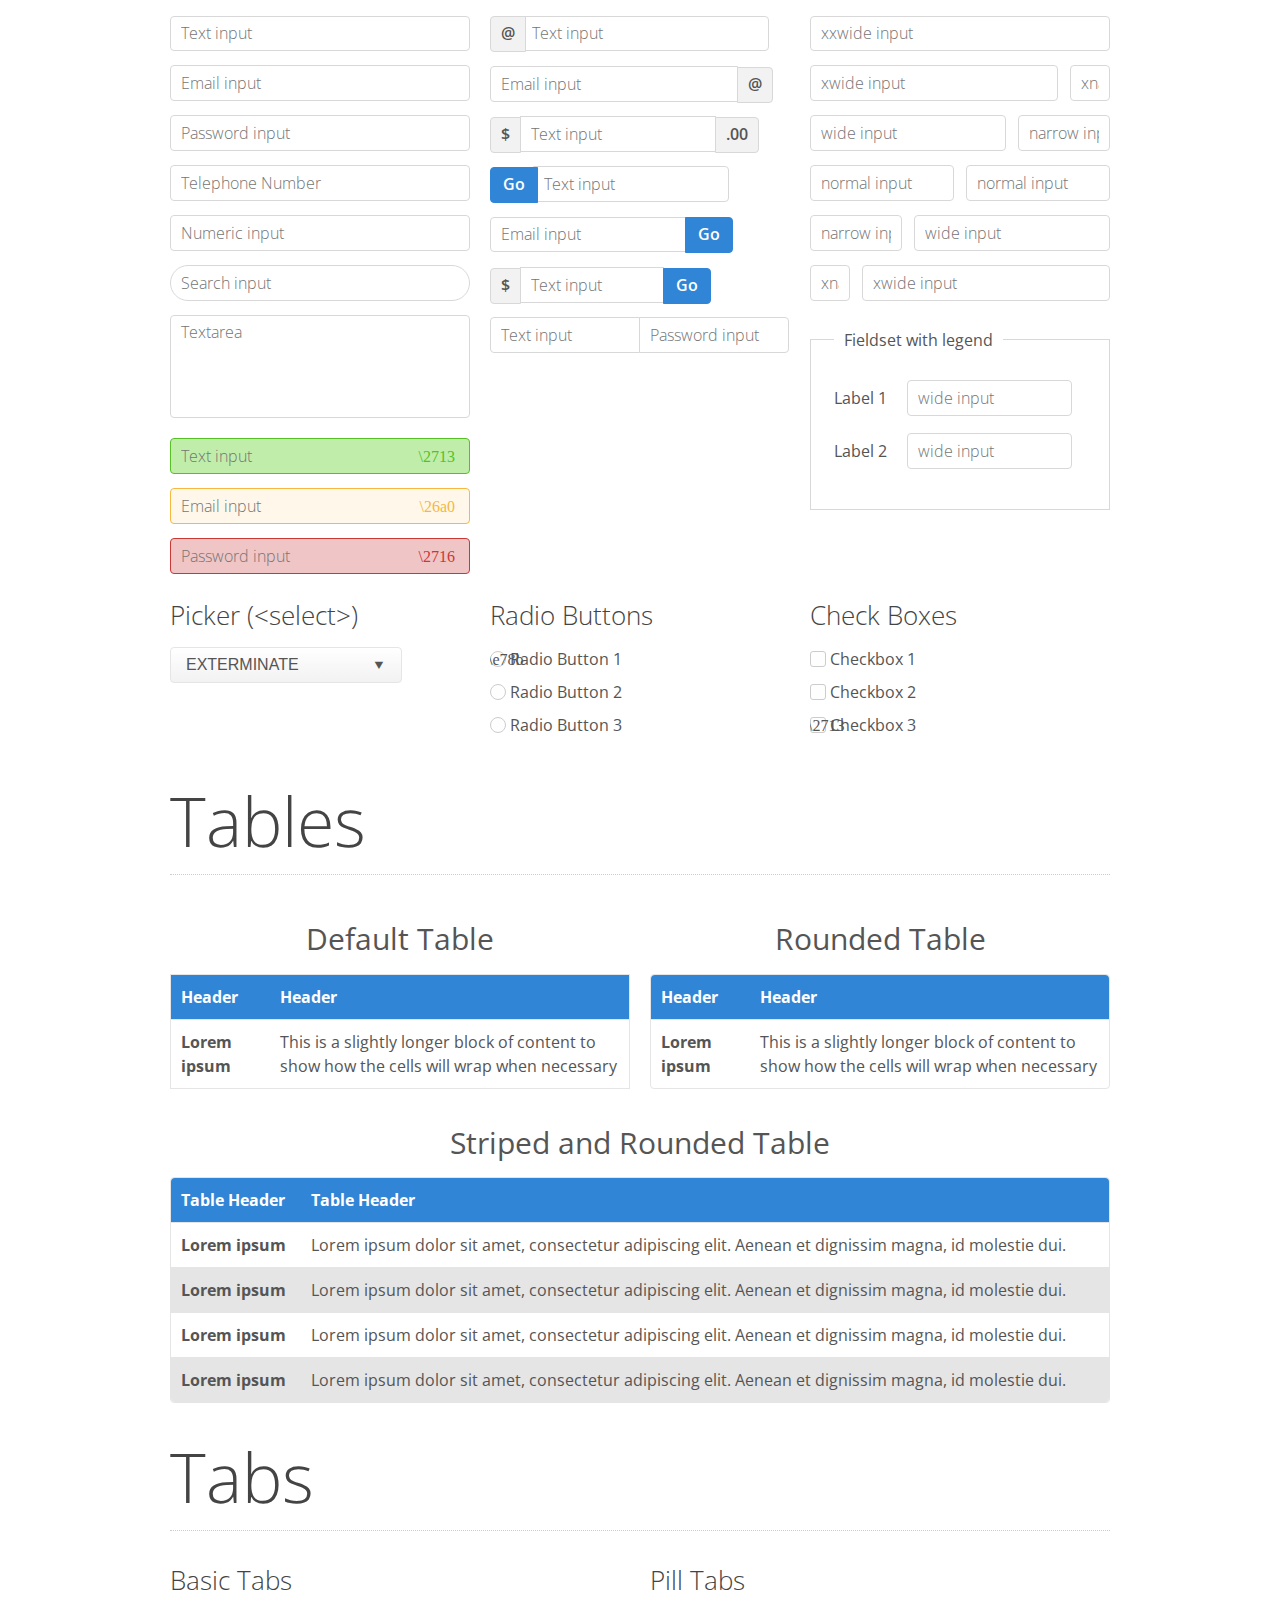
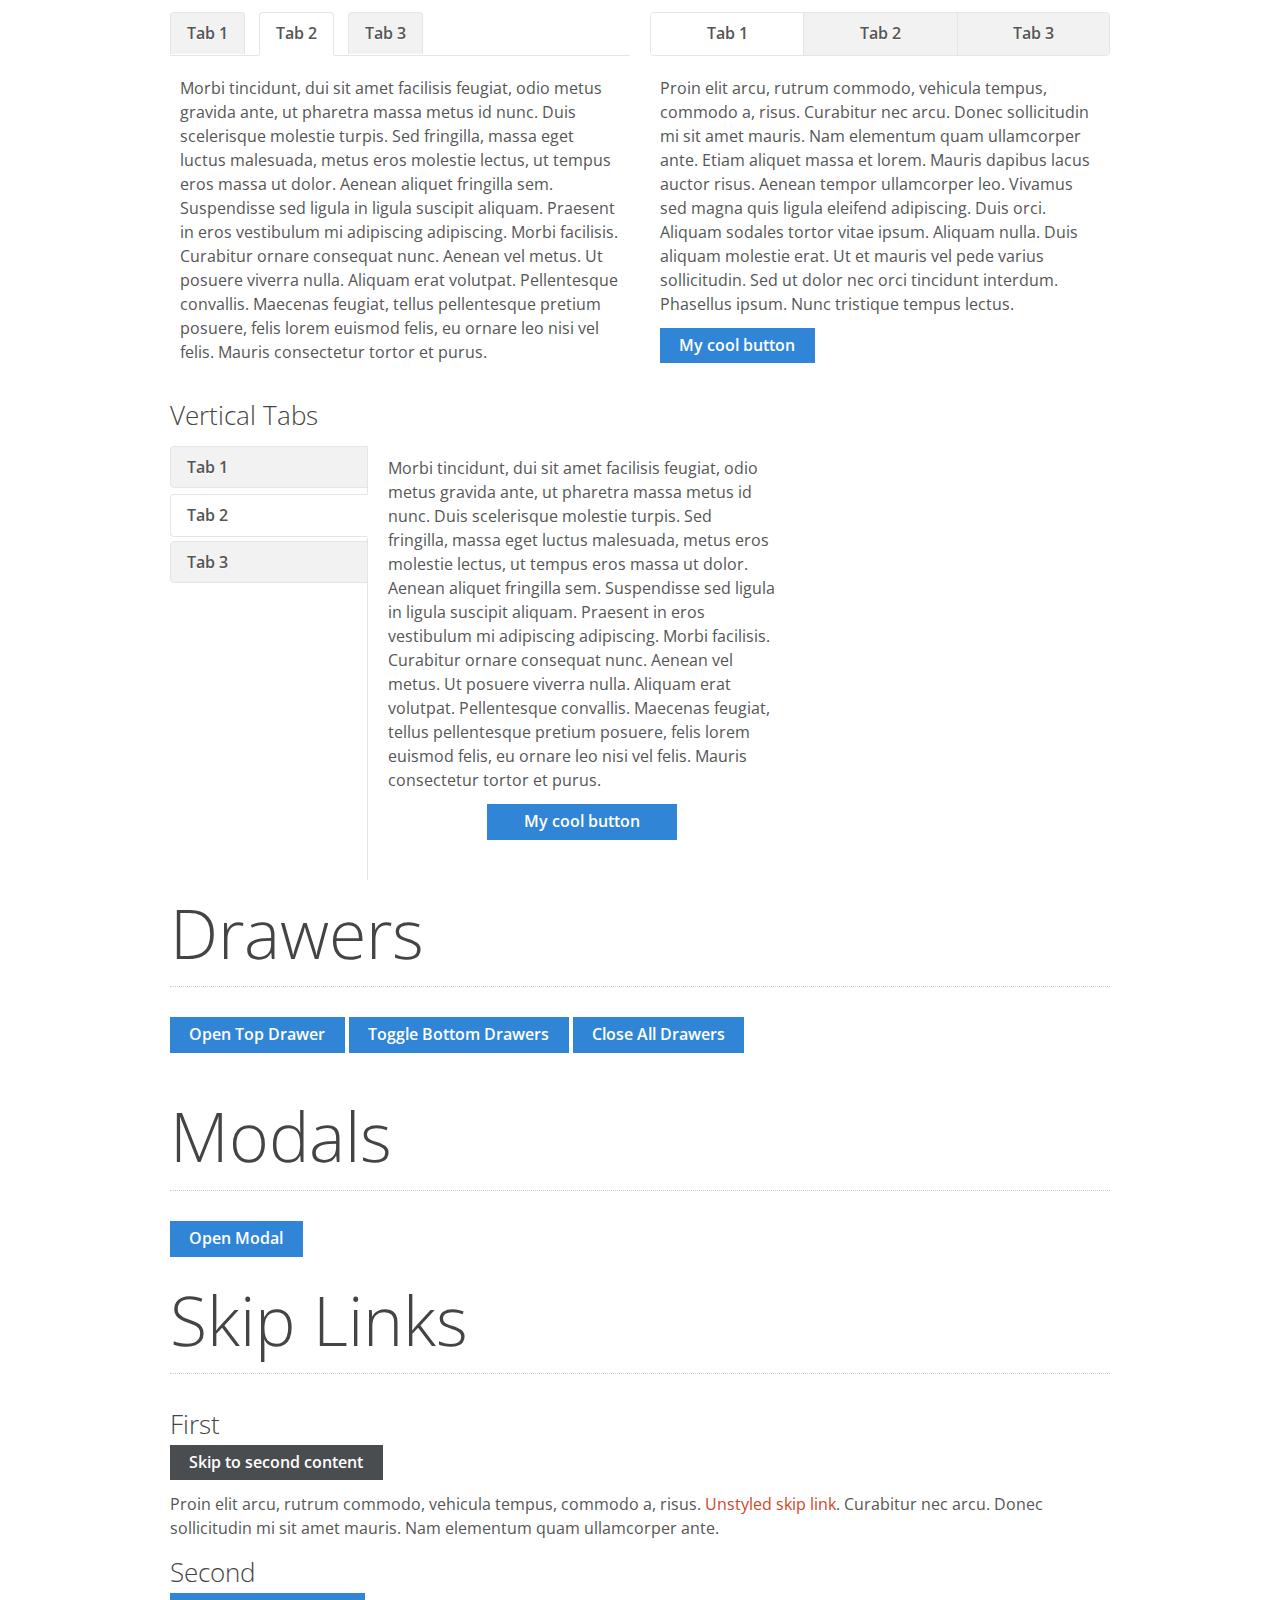
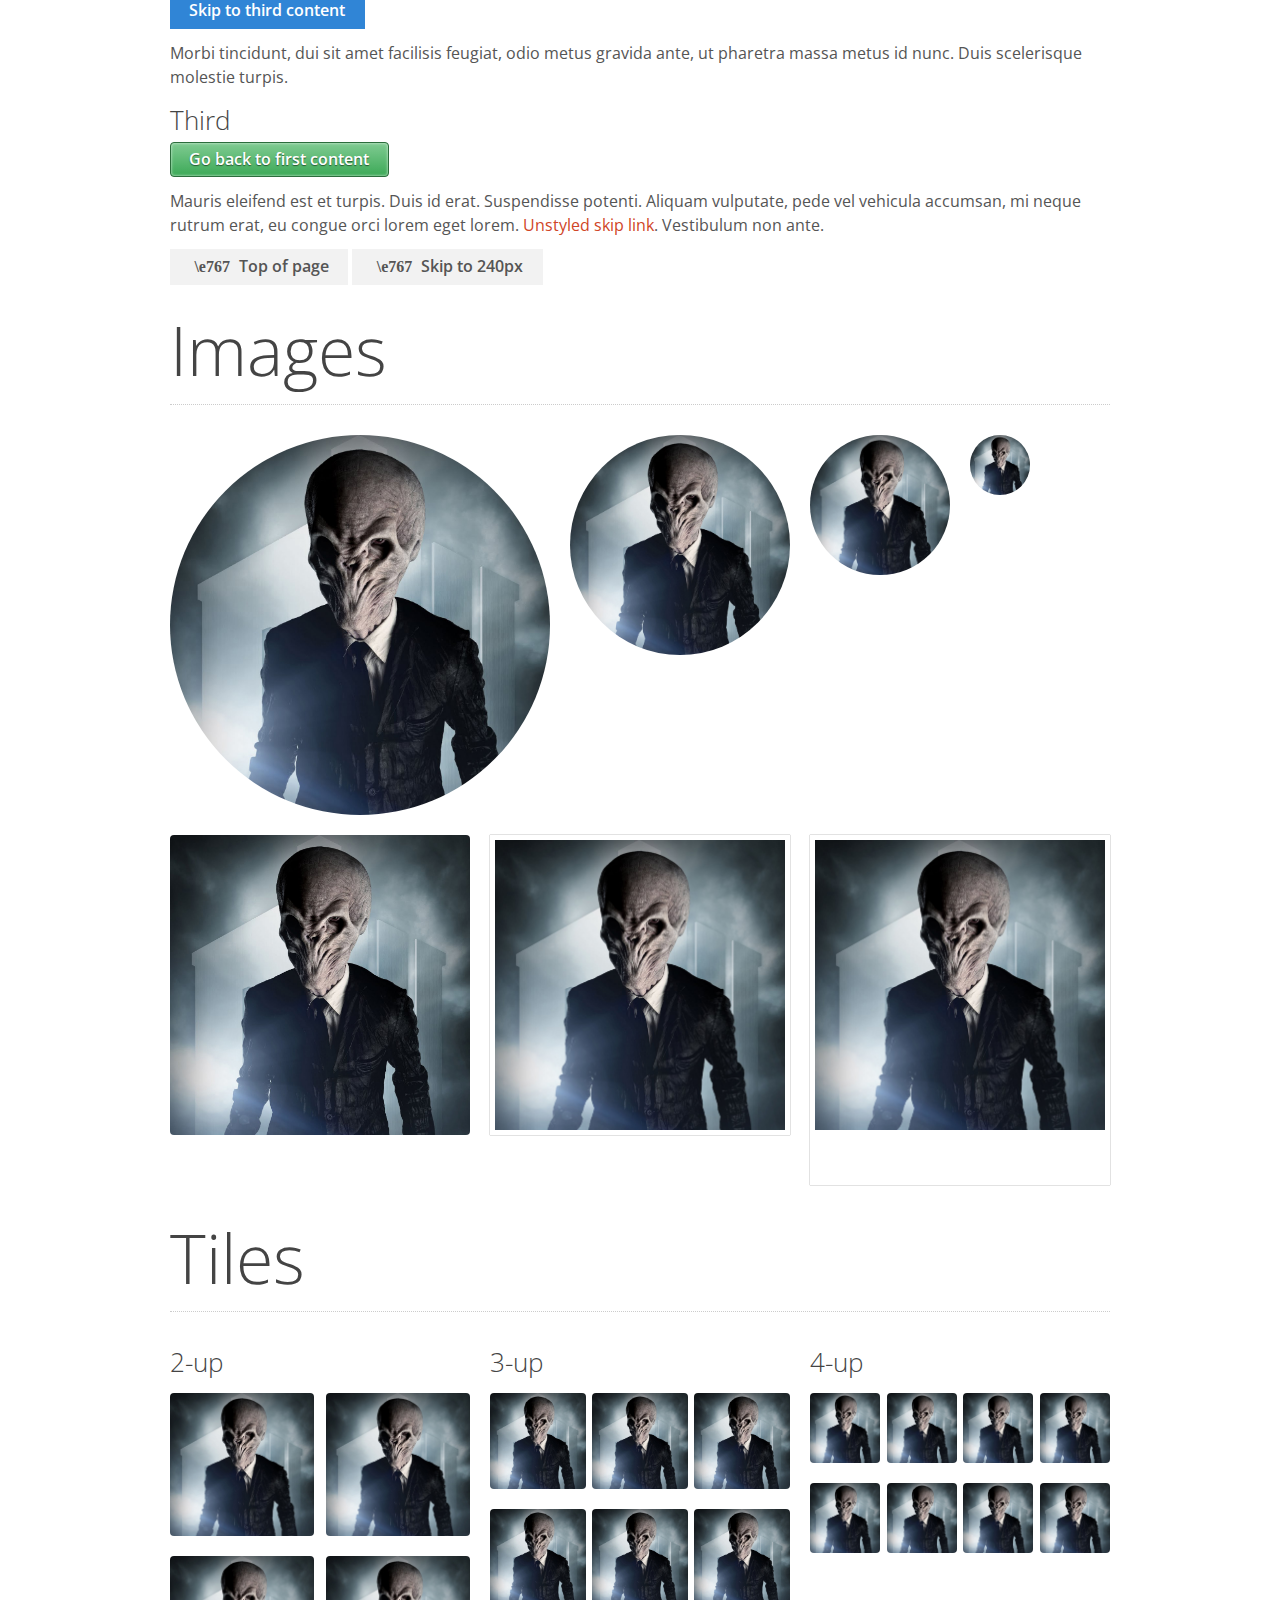
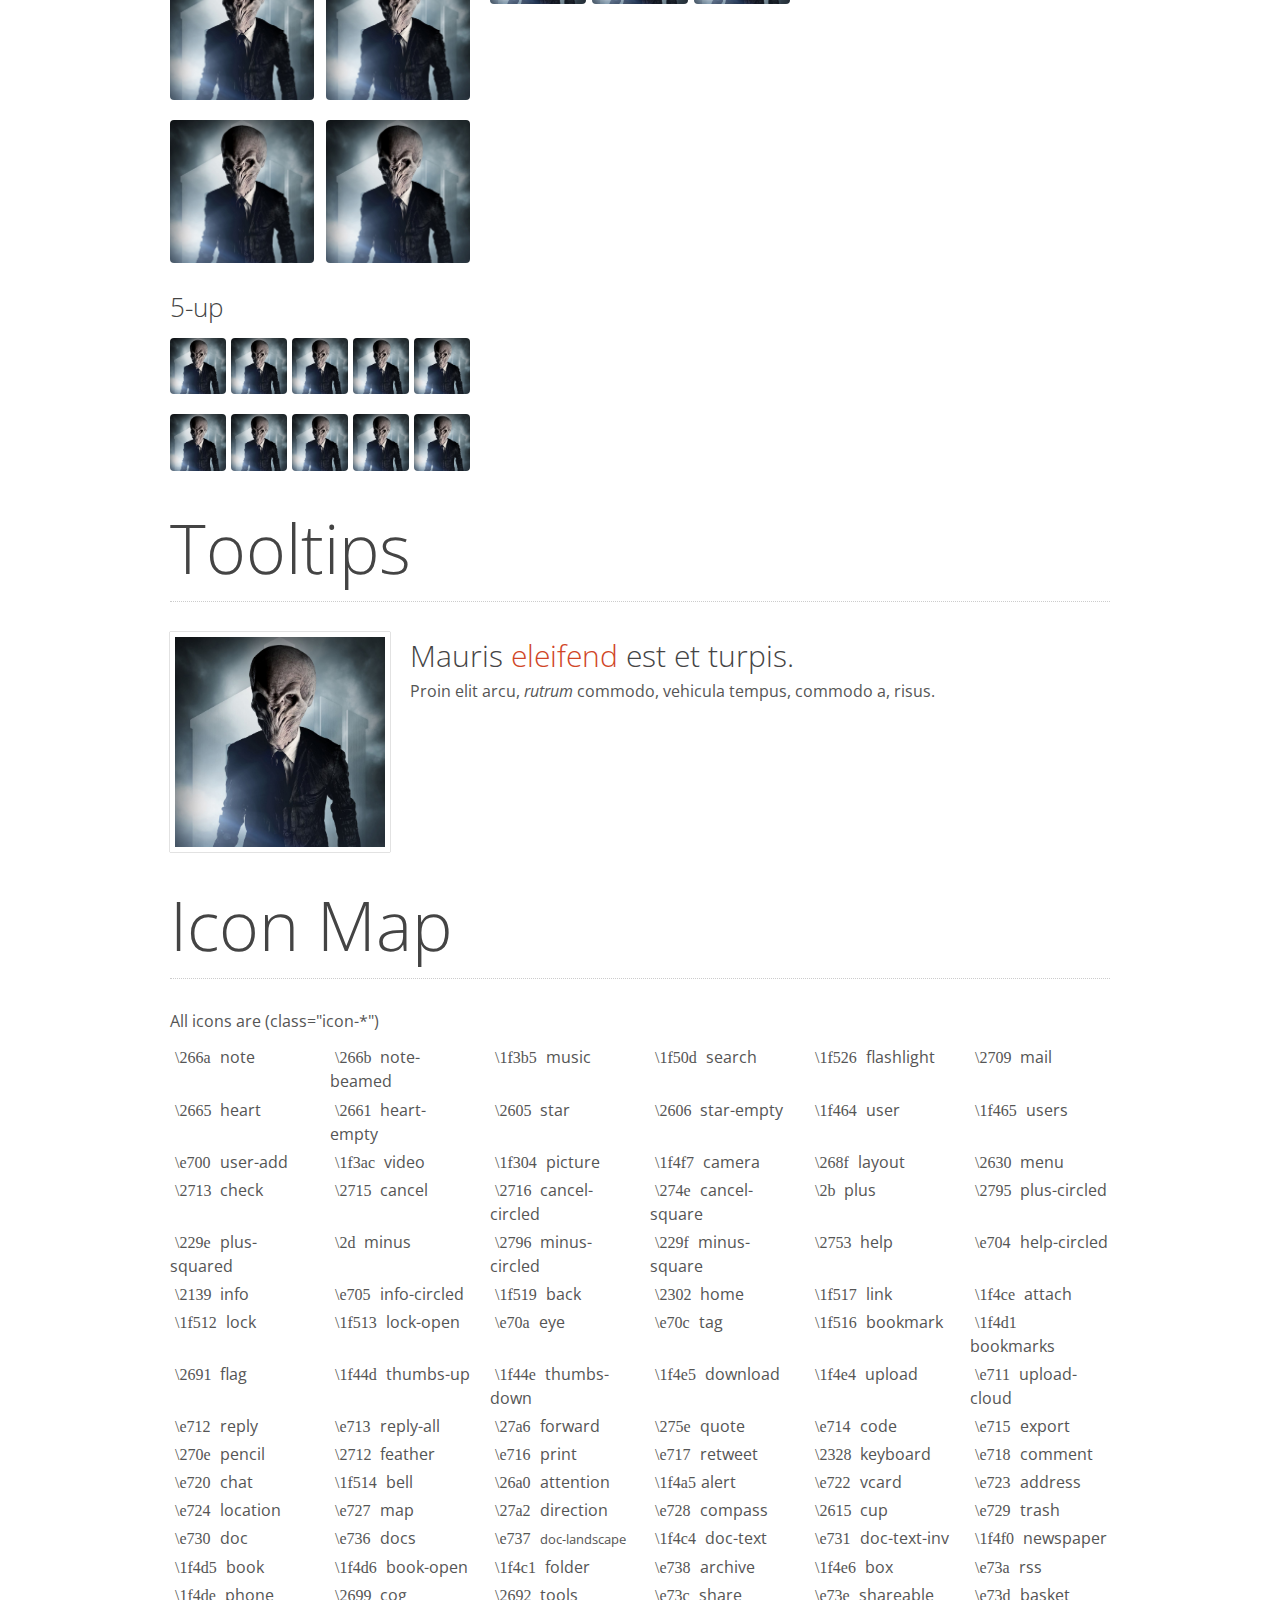
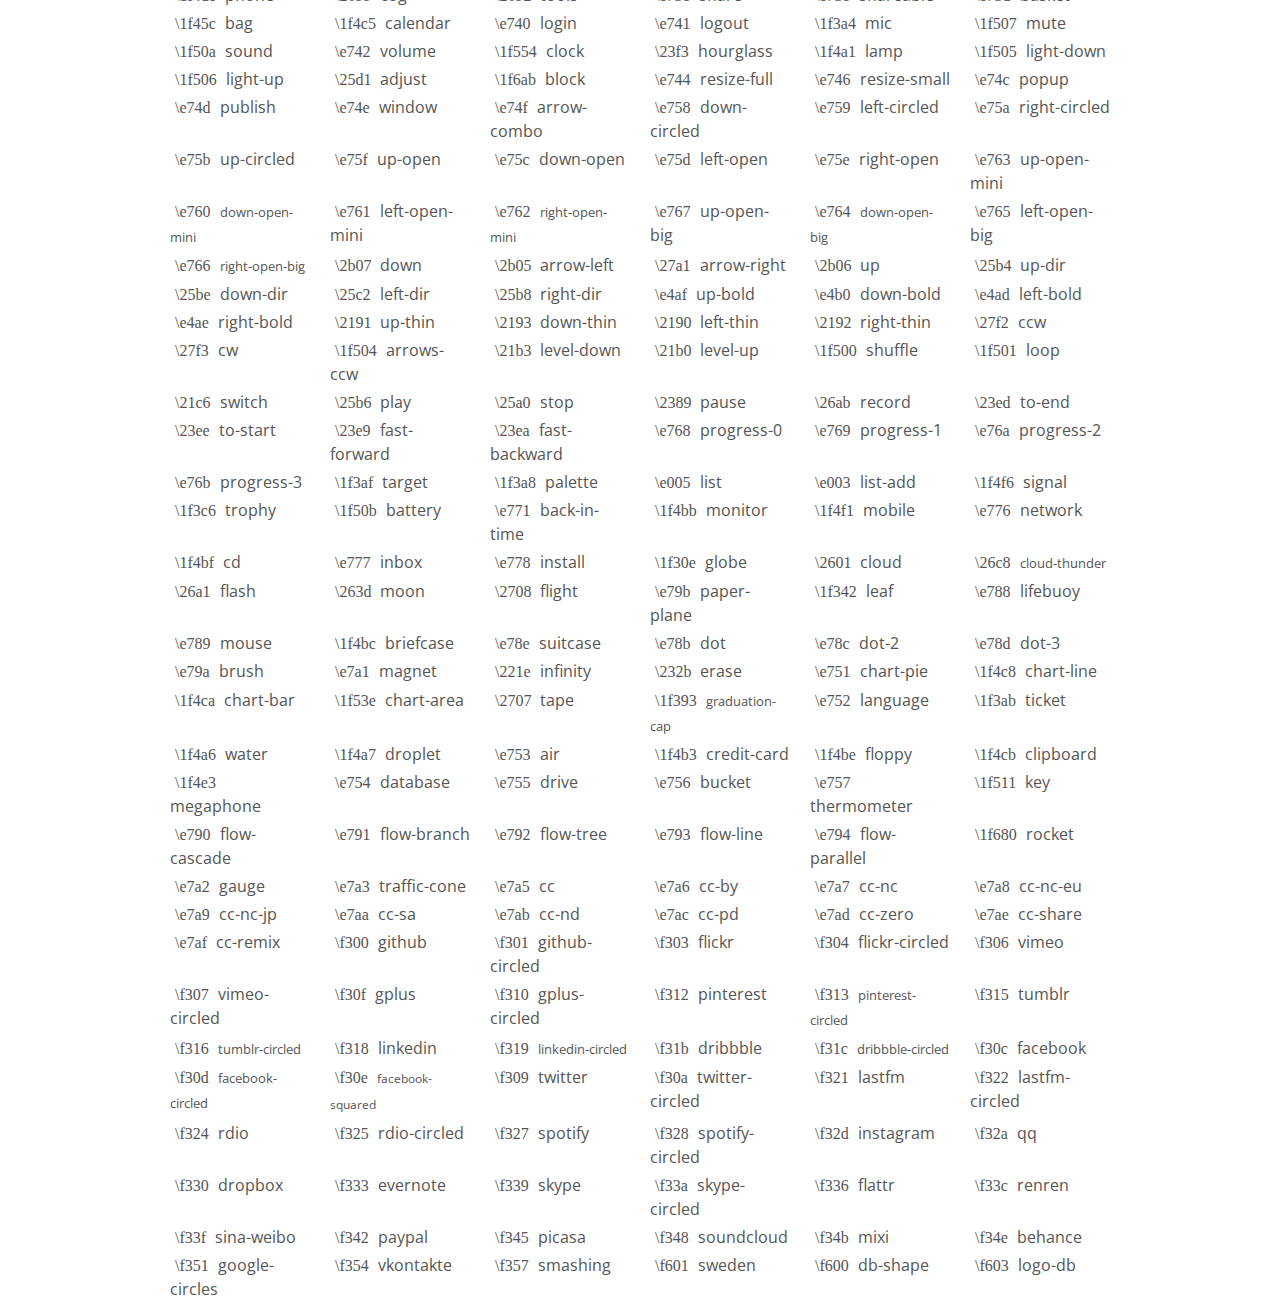
<file: site/ui.html>
<!doctype html>
<!-- paulirish.com/2008/conditional-stylesheets-vs-css-hacks-answer-neither/ -->
<!--[if lt IE 7]> <html class="no-js ie6 oldie" lang="en"> <![endif]-->
<!--[if IE 7]>    <html class="no-js ie7 oldie" lang="en"> <![endif]-->
<!--[if IE 8]>    <html class="no-js ie8 oldie" lang="en"> <![endif]-->
<!--[if IE 9]>    <html class="no-js ie9" lang="en"> <![endif]-->
<!-- Consider adding an manifest.appcache: h5bp.com/d/Offline -->
<!--[if gt IE 9]><!--> <html class="no-js" lang="en" itemscope itemtype="http://schema.org/Product"> <!--<![endif]-->
<head>
	<meta charset="utf-8">

	<!-- Use the .htaccess and remove these lines to avoid edge case issues.
			 More info: h5bp.com/b/378 -->
	<meta http-equiv="X-UA-Compatible" content="IE=edge,chrome=1">

	<title>Gumby - A Flexible, Responsive CSS Framework - Powered by SASS</title>
	<meta name="description" content="" />
	<meta name="keywords" content="" />
	<meta name="author" content="humans.txt">

	<link rel="shortcut icon" href="favicon.png" type="image/x-icon" />

	<!-- Facebook Metadata /-->
	<meta property="fb:page_id" content="" />
	<meta property="og:image" content="" />
	<meta property="og:description" content=""/>
	<meta property="og:title" content=""/>

	<!-- Google+ Metadata /-->
	<meta itemprop="name" content="">
	<meta itemprop="description" content="">
	<meta itemprop="image" content="">

	<meta name="viewport" content="width=device-width, initial-scale=1.0, maximum-scale=1">

	<!-- We highly recommend you use SASS and write your custom styles in sass/_custom.scss.
		 However, there is a blank style.css in the css directory should you prefer -->
	<link rel="stylesheet" href="css/gumby.css">
	<!-- <link rel="stylesheet" href="css/style.css"> -->

	<script src="js/libs/modernizr-2.6.2.min.js"></script>
</head>

<style>
	.btn,.drawer { margin-bottom:10px; }
	.drawer { text-align: center; }
	h1.lead { border-bottom: 1px dotted #ccc; margin-bottom: 30px; }
	h4.lead { margin-bottom:10px; }
	#icon_map ul li { font-size: 16px; }
	.smallify { font-size: 13px; }
	.modal h2, .modal .btn { margin: 5% 0 20px; }
	.ttip.example { float: left; background: #eee; border: 1px dotted #ccc; padding: 20px; }
</style>

<body>

	<div class="modal" id="modal1">
		<div class="content">
			<a class="close switch" gumby-trigger="|#modal1"><i class="icon-cancel" /></i></a>
			<div class="row">
				<div class="ten columns centered text-center">
					<h2>This is a modal.</h2>
					<p>Gumby modals are easy to make using Toggles &amp; Switches. The <span class="label default">.modal</span> class already has the required styles which you can open and close using Toggles &amp; Switches.</p>
				</div>
			</div>
		</div>
	</div>

	<div class="navbar" id="nav1">
		<div class="row">
			<a class="toggle" gumby-trigger="#nav1 > .row > ul" href="#"><i class="icon-menu"></i></a>
			<h1 class="four columns logo">
				<a href="#">
					<img src="img/gumby_mainlogo.png" gumby-retina />
				</a>
			</h1>
			<ul class="eight columns">
				<li><a href="http://digitalsurgeons.com">Features</a></li>
				<li>
					<a href="http://digitalsurgeons.com">Documentation</a>
					<div class="dropdown">
						<ul>
							<li><a href="http://digitalsurgeons.com">Item</a></li>
							<li><a href="#">Item</a></li>
							<li><a href="#">Item</a></li>
							<li>
								<a href="#">I HAVE STUFF NESTED UNDER ME</a>
								<div class="dropdown">
									<ul>
										<li><a href="http://digitalsurgeons.com">nested</a></li>
										<li><a href="">nested</a></li>
										<li><a href="">nested</a></li>
										<li><a href="">nested</a></li>
										<li><a href="">nested</a></li>
									</ul>
								</div>
							</li>
							<li><a href="#">Item</a></li>
							<li><a href="#">Item</a></li>
							<li><a href="#">Item</a></li>
							<li><a href="#">Item</a></li>
							<li><a href="#">Item</a></li>
							<li><a href="#">Item</a></li>
							<li><a href="#">Item</a></li>
						</ul>
					</div>
				</li>
				<li><a href="#">Customize</a></li>
				<li class="field"><input class="search input" type="search" placeholder="Search" /></li>
			</ul>
		</div>
	</div>
	<div class="navbar row" id="nav2">
		<a class="toggle" gumby-trigger="#nav2 > ul" href="#"><i class="icon-menu"></i></a>
		<h1 class="four columns logo">
			<a href="#">
				<img src="img/gumby_mainlogo.png" gumby-retina />
			</a>
		</h1>
		<ul class="eight columns">
			<li><a href="#">Features</a></li>
				<li>
					<a href="http://digitalsurgeons.com">Documentation</a>
					<div class="dropdown">
						<ul>
							<li><a href="#">Item</a></li>
							<li><a href="#">Item</a></li>
							<li><a href="#">Item</a></li>
							<li><a href="#">Item</a></li>
							<li><a href="#">Item</a></li>
						</ul>
					</div>
				</li>
				<li><a href="#">Customize</a></li>
				<li>
					<button class="medium pretty default btn">
						<a href="#">Download</a>
					</button>
				</li>
		</ul>
	</div>

	<!-- container to normalize fixed navigation behavior when scrolling -->
	<div class="navcontain">
		<div class="pretty navbar" gumby-fixed="top" id="nav3">
			<div class="row">
				<a class="toggle" gumby-trigger="#nav3 > .row > ul" href="#"><i class="icon-menu"></i></a>
				<h1 class="four columns logo">
					<a href="#">
						<img src="img/gumby_mainlogo.png" gumby-retina />
					</a>
				</h1>
				<ul class="eight columns">
					<li><a href="#">Features</a></li>
					<li>
						<a href="#">Documentation</a>
						<div class="dropdown">
							<ul>
								<li><a href="#">Item</a></li>
								<li><a href="#">Item</a></li>
								<li><a href="#">Item</a></li>
								<li><a href="#">Item</a></li>
								<li><a href="#">Item</a></li>
							</ul>
						</div>
					</li>
					<li><a href="#">Customize</a></li>
					<li class="field"><input class="search input" type="search" placeholder="Search" /></li>
				</ul>
			</div>
		</div>
	</div>

	<div class="pretty navbar row" id="nav4">
		<a class="toggle" gumby-trigger="#nav4 > ul" href="#"><i class="icon-menu"></i></a>
		<h1 class="four columns logo">
			<a href="#">
				<img src="img/gumby_mainlogo.png" gumby-retina />
			</a>
		</h1>
		<ul class="eight columns">
			<li><a href="#">About</a></li>
			<li>
				<a href="#">Documentation</a>
				<div class="dropdown">
					<ul>
						<li><a href="#">Item</a></li>
						<li><a href="#">Item</a></li>
						<li><a href="#">Item</a></li>
						<li><a href="#">Item</a></li>
						<li><a href="#">Item</a></li>
					</ul>
				</div>
			</li>
			<li><a href="#">Customize</a></li>
			<li><a href="#">Contact</a></li>
		</ul>
	</div>
	<div class="row">
		<h1 class="lead">Typography</h1>
		<div class="row">
			<!-- Switch triggered when skiplink completes in main.js -->
			<p><a href="#" id="skip-switch" class="skip switch" gumby-trigger="#drawer1" gumby-goto="#drawers" gumby-duration="500" gumby-offset="-130" gumby-update>Skip to drawers and open top one</a></p>
			<h1>My Cool First Level Headline reaalllyyy long headline</h1>
			<p>This is my awesome paragraph text, it is the base style/size for paragraph text. We love 16px for body copy as it provides for a more consistent cross browser experience. It is also digitally equivalent to to 12pt standard set in print design. We also love the golden ratio, all of the type set here is based off of that deliciously elegant ratio. Enjoy!</p>
			<p>This is my awesome paragraph text, it is the base style/size for paragraph text. We love 16px for body copy as it provides for a more consistent cross browser experience. It is also digitally equivalent to to 12pt standard set in print design. We also love the golden ratio, all of the type set here is based off of that deliciously elegant ratio. Enjoy!</p>
			<p>This is my awesome paragraph text, it is the base style/size for paragraph text. We love 16px for body copy as it provides for a more consistent cross browser experience. It is also digitally equivalent to to 12pt standard set in print design. We also love the golden ratio, all of the type set here is based off of that deliciously elegant ratio. Enjoy!</p>
			<h2>My Cool Second Level Headline</h2>
			<p>This is my awesome paragraph text, it is the base style/size for paragraph text. We love 16px for body copy as it provides for a more consistent cross browser experience. It is also digitally equivalent to to 12pt standard set in print design. We also love the golden ratio, all of the type set here is based off of that deliciously elegant ratio. Enjoy!</p>
			<h3>My Cool Third Level Headline</h3>
			<p>This is my awesome paragraph text, it is the base style/size for paragraph text. We love 16px for body copy as it provides for a more consistent cross browser experience. It is also digitally equivalent to to 12pt standard set in print design. We also love the golden ratio, all of the type set here is based off of that deliciously elegant ratio. Enjoy!</p>
			<h4>My Cool Fourth Level Headline</h4>
			<p>This is my awesome paragraph text, it is the base style/size for paragraph text. We love 16px for body copy as it provides for a more consistent cross browser experience. It is also digitally equivalent to to 12pt standard set in print design. We also love the golden ratio, all of the type set here is based off of that deliciously elegant ratio. Enjoy!</p>
			<h5>My Cool Fifth Level Headline</h5>
			<p>This is my awesome paragraph text, it is the base style/size for paragraph text. We love 16px for body copy as it provides for a more consistent cross browser experience. It is also digitally equivalent to to 12pt standard set in print design. We also love the golden ratio, all of the type set here is based off of that deliciously elegant ratio. Enjoy!</p>
			<h6>My Cool Sixth Level Headline</h6>
			<p>This is my awesome paragraph text, it is the base style/size for paragraph text. We love 16px for body copy as it provides for a more consistent cross browser experience. It is also digitally equivalent to to 12pt standard set in print design. We also love the golden ratio, all of the type set here is based off of that deliciously elegant ratio. Enjoy!</p>
		</div>
		<div class="row">
			<div class="four columns">
				<h4 class="lead">ul.disc</h4>
				<ul class="disc">
					<li>List item</li>
					<li>List item</li>
					<li>List item</li>
						<ul class="disc">
							<li>Nested item</li>
							<li>Nested item</li>
						</ul>
					<li>List item</li>
					<li>List item</li>
					<li>List item</li>
					<li>List item</li>
				</ul>
			</div>
			<div class="four columns">
				<h4 class="lead">ul.circle</h4>
				<ul class="circle">
					<li>List item</li>
					<li>List item</li>
					<li>List item</li>
						<ul class="disc">
							<li>Nested item</li>
							<li>Nested item</li>
						</ul>
					<li>List item</li>
					<li>List item</li>
					<li>List item</li>
					<li>List item</li>
				</ul>
			</div>
			<div class="four columns">
				<h4 class="lead">ul.square</h4>
				<ul class="square">
					<li>List item</li>
					<li>List item</li>
					<li>List item</li>
						<ul class="disc">
							<li>Nested item</li>
							<li>Nested item</li>
						</ul>
					<li>List item</li>
					<li>List item</li>
					<li>List item</li>
					<li>List item</li>
				</ul>
			</div>
		</div>
		<div class="row">
			<div class="four columns">
				<h4 class="lead">ol</h4>
				<ol>
					<li>List item</li>
					<li>List item</li>
					<li>List item</li>
						<ul class="disc">
							<li>Nested item</li>
							<li>Nested item</li>
						</ul>
					<li>List item</li>
					<li>List item</li>
					<li>List item</li>
					<li>List item</li>
				</ol>
			</div>
			<div class="eight columns">
				<h4 class="lead">Definition list</h4>
				<dl>
					<dt>Definition Term</dt>
					<dd>Definition text, you can add as many of these as you need. The line-height matches paragraphs.</dd>
				</dl>
			</div>
		</div>

	</div>
	<div class="row">
		<h1 class="lead">Buttons</h1>
		<div class="row">
			<div class="four columns">
				<h4 class="lead">Sizes</h4>
				<div class="xlarge btn default"><a href="#">Extra Large</a></div>
				<div class="large btn default"><a href="#">Large</a></div>
				<div class="medium btn default"><a href="#">Medium</a></div>
				<div class="small btn default"><a href="#">Small</a></div>
				<div class="medium oval btn default"><a href="#">Oval</a></div>
				<div class="medium metro rounded btn default"><a href="#">Rounded</a></div>
				<div class="medium squared btn default"><a href="#">Squared</a></div>
				<div class="medium btn pill-left default"><a href="#">Pill Left</a></div>
				<div class="medium btn pill-right default"><a href="#">Pill Right</a></div>
			</div>
			<div class="four columns">
				<h4 class="lead">Metro Style</h4>
				<div class="medium primary btn"><a href="#">Primary</a></div>
				<div class="medium secondary btn"><a href="#">Secondary</a></div>
				<div class="medium default btn"><a href="#">Default</a></div>
				<div class="medium info btn"><a href="#">Info</a></div>
				<div class="medium danger btn"><a href="#">Danger</a></div>
				<div class="medium warning btn"><a href="#">Warning</a></div>
				<div class="medium success btn"><a href="#">Success</a></div>
				<div class="medium info btn icon-left icon-mail"><a href="#">Icon Left</a></div>
				<div class="medium default btn icon-right icon-camera"><a href="#">Icon Right</a></div>
				<div class="medium default btn"><input type="submit" value="Submit" /></div>
				<div class="medium info btn"><button>Button</button></div>
			</div>
			<div class="four columns pretty">
				<h4 class="lead">Pretty Style</h4>
				<div class="pretty medium primary btn"><a href="#">Primary</a></div>
				<div class="pretty medium secondary btn"><a href="#">Secondary</a></div>
				<div class="pretty medium default btn"><a href="#">Default</a></div>
				<div class="pretty medium info btn"><a href="#">Info</a></div>
				<div class="pretty medium danger btn"><a href="#">Danger</a></div>
				<div class="pretty medium warning btn"><a href="#">Warning</a></div>
				<div class="pretty medium success btn"><a href="#">Success</a></div>
				<div class="medium info btn icon-left icon-user"><a href="#">Icon Left</a></div>
				<div class="medium default btn icon-right icon-camera"><a href="#">Icon Right</a></div>
				<div class="pretty medium default btn"><input type="submit" value="Submit" /></div>
				<div class="pretty medium info btn"><button>Button</button></div>
			</div>
		</div>
	</div>
	<div class="row">
		<h1 class="lead">Indicators</h1>
		<div class="row">
			<div class="four columns">
				<h4 class="lead">Badges</h4>
				<li class="primary badge">2</li>
				<li class="secondary badge">2</li>
				<li class="default badge">2</li>
				<li class="info badge">2</li>
				<li class="danger badge">2</li>
				<li class="warning badge">2</li>
				<li class="success badge">2</li>
				<li class="light badge">2</li>
				<li class="dark badge">2</li>
			</div>
			<div class="four columns">
				<h4 class="lead">Labels</h4>
				<li class="primary label">Primary</li>
				<li class="secondary label">Secondary</li>
				<li class="default label">Default</li>
				<li class="info label">Info</li>
				<li class="danger label">Important</li>
				<li class="warning label">Warning</li>
				<li class="success label">Success</li>
				<li class="light label">Light</li>
				<li class="dark label">Dark</li>
			</div>
			<div class="four columns">
				<h4 class="lead">Alerts</h4>
				<li class="primary alert">KHAAAAAAAAAAAAAAANNNN!!!!</li>
				<li class="secondary alert">We are the Silence. And Silence will fall!</li>
				<li class="default alert">Fez's are cool.</li>
				<li class="info alert">Don't blink. Blink and you're dead.</li>
				<li class="danger alert">I’m sorry, Dave. I’m afraid I can’t do that.</li>
				<li class="warning alert">My spidey sense is tingling...</li>
				<li class="success alert">Great Success! Very nice!</li>
			</div>
		</div>
	</div>
	<div class="row">
		<h1 class="lead">Forms</h1>
		<div class="row">
			<div class="four columns">
				<h4 class="lead">Text Inputs</h4>
				<form>
					<ul>
						<li class="field"><input class="text input" type="text" placeholder="Text input" /></li>
						<li class="field"><input class="email input" type="email" placeholder="Email input" /></li>
						<li class="field"><input class="password input" type="password" placeholder="Password input" /></li>
						<li class="field"><input class="phone input" type="tel" placeholder="Telephone Number" /></li>
						<li class="field"><input class="numeric input" type="number" placeholder="Numeric input" /></li>
						<li class="field"><input class="search input" type="search" placeholder="Search input" /></li>
						<li class="field"><textarea class="input textarea" placeholder="Textarea" rows="3"></textarea></li>
						<li class="field success"><input class="text input" type="text" placeholder="Text input" /></li>
						<li class="field warning"><input class="email input" type="email" placeholder="Email input" /></li>
						<li class="field danger"><input class="password input" type="password" placeholder="Password input" /></li>
					</ul>
				</form>
			</div>
			<div class="four columns">
				<h4 class="lead">Conjoined Inputs</h4>
				<form>
					<ul>
						<li class="prepend field">
							<span class="adjoined">@</span>
							<input class="xwide text input" type="text" placeholder="Text input" />
						</li>
						<li class="append field">
							<input class="xwide email input" type="email" placeholder="Email input" />
							<span class="adjoined">@</span>
						</li>
						<li class="prepend append field">
							<span class="adjoined">$</span>
							<input class="wide text input" type="text" placeholder="Text input" />
							<span class="adjoined">.00</span>
						</li>
						<li class="prepend field">
							<div class="medium primary btn"><a href="#">Go</a></div>
							<input class="wide text input" type="text" placeholder="Text input" />
						</li>
						<li class="append field">
							<input class="wide email input" type="email" placeholder="Email input" />
							<div class="medium primary btn"><a href="#">Go</a></div>
						</li>
						<li class="prepend append field">
							<span class="adjoined">$</span>
							<input class="normal text input" type="text" placeholder="Text input" />
							<div class="medium primary btn"><a href="#">Go</a></div>
						</li>
						<li class="prepend append double field">
							<input class="text input" type="text" placeholder="Text input" />
							<input class="password input" type="password" placeholder="Password input" />
						</li>
					</ul>
				</form>
			</div>
			<div class="four columns">
				<h4 class="lead">Input Sizes</h4>
				<form>
					<ul>
						<li class="field"><input class="xxwide text input" type="text" placeholder="xxwide input" /></li>
						<li class="field">
							<input class="xwide email input" type="email" placeholder="xwide input" />
							<input class="xnarrow text input" type="text" placeholder="xnarrow input" />
						</li>
						<li class="field">
							<input class="wide text input" type="password" placeholder="wide input" />
							<input class="narrow text input" type="text" placeholder="narrow input" />
						</li>
						<li class="field">
							<input class="normal text input" type="text" placeholder="normal input" />
							<input class="normal text input" type="text" placeholder="normal input" />
						</li>
						<li class="field">
							<input class="narrow text input" type="text" placeholder="narrow input" />
							<input class="wide text input" type="text" placeholder="wide input" />
						</li>
						<li class="field">
							<input class="xnarrow text input" type="text" placeholder="xnarrow input" />
							<input class="xwide text input" type="text" placeholder="xwide input" />
						</li>
					</ul>
					<fieldset>
						<legend>Fieldset with legend</legend>
						<ul>
							<li class="field">
								<label class="inline" for="text1">Label 1</label>
								<input class="wide text input" name="text1" type="text" placeholder="wide input" />
							</li>
							<li class="field">
								<label class="inline" for="text2">Label 2</label>
								<input class="wide password input" name="text2" type="password" placeholder="wide input" />
							</li>
						</ul>
					</fieldset>
				</form>
			</div>
		</div>
		<div class="row">
			<div class="four columns">
				<h4 class="lead">Picker (&lt;select&gt;)</h4>
				<form>
					<ul>
						<li class="field">
							<div class="picker">
								<select>
									<option value="#" disabled>Favorite Dalek phrase...</option>
									<option>EXTERMINATE</option>
									<option>EXTERMINATE</option>
									<option>EXTERMINATE</option>
									<option>EXTERMINATE</option>
									<option>EXTERMINATE</option>
									<option>EXTERMINATE</option>
									<option>EXTERMINATE</option>
									<option>EXTERMINATE</option>
								</select>
							</div>
						</li>
					</ul>
				</form>
			</div>
			<div class="four columns">
				<h4 class="lead">Radio Buttons</h4>
				<form>
					<ul>
						<li class="field">
							<label class="radio checked" for="radio1">
								<input name="radio" value="1" type="radio" id="radio1" checked="checked">
								<span></span> Radio Button 1
							</label>
							<label class="radio" for="radio2">
								<input name="radio" value="2" type="radio" id="radio2">
								<span></span> Radio Button 2
							</label>
							<label class="radio" for="radio3">
								<input name="radio" value="3" type="radio" id="radio3">
								<span></span> Radio Button 3
							</label>
						</li>
					</ul>
				</form>
			</div>
			<div class="four columns">
				<h4 class="lead">Check Boxes</h4>
				<form>
					<ul>
						<li class="field">
							<label class="checkbox" for="checkbox1">
								<input name="checkbox1" type="checkbox" id="checkbox1">
								<span></span> Checkbox 1
							</label>
							<label class="checkbox" for="checkbox2">
								<input name="checkbox2" type="checkbox" id="checkbox2">
								<span></span> Checkbox 2
							</label>
							<label class="checkbox checked" for="checkbox3">
								<input name="checkbox3" checked="checked" type="checkbox" id="checkbox3">
								<span></span> Checkbox 3
							</label>
						</li>
					</ul>
				</form>
			</div>
		</div>
	</div>
	<div class="row">
		<h1 class="lead">Tables</h1>
		<div class="row">
			<div class="six columns">
				<table>
					<caption>Default Table</caption>
					<thead>
						<tr>
							<th>Header</th>
							<th>Header</th>
						</tr>
					</thead>
					<tbody>
						<tr>
							<td>Lorem ipsum</td>
							<td>This is a slightly longer block of content to show how the cells will wrap when necessary</td>
						</tr>
					</tbody>
				</table>
			</div>
			<div class="six columns">
				<table class="rounded">
					<caption>Rounded Table</caption>
					<thead>
						<tr>
							<th>Header</th>
							<th>Header</th>
						</tr>
					</thead>
					<tbody>
						<tr>
							<td>Lorem ipsum</td>
							<td>This is a slightly longer block of content to show how the cells will wrap when necessary</td>
						</tr>
					</tbody>
				</table>
			</div>
		</div>
		<div class="row">
			<div class="twelve columns">
				<table class="striped rounded">
					<caption>Striped and Rounded Table</caption>
					<thead>
						<tr>
							<th>Table Header</th>
							<th>Table Header</th>
						</tr>
					</thead>
					<tbody>
						<tr>
							<td>Lorem ipsum</td>
							<td>Lorem ipsum dolor sit amet, consectetur adipiscing elit. Aenean et dignissim magna, id molestie dui.</td>
						</tr>
						<tr>
							<td>Lorem ipsum</td>
							<td>Lorem ipsum dolor sit amet, consectetur adipiscing elit. Aenean et dignissim magna, id molestie dui.</td>
						</tr>
						<tr>
							<td>Lorem ipsum</td>
							<td>Lorem ipsum dolor sit amet, consectetur adipiscing elit. Aenean et dignissim magna, id molestie dui.</td>
						</tr>
						<tr>
							<td>Lorem ipsum</td>
							<td>Lorem ipsum dolor sit amet, consectetur adipiscing elit. Aenean et dignissim magna, id molestie dui.</td>
						</tr>
					</tbody>
				</table>
			</div>
		</div>
	</div>
	<div class="row">
		<h1 class="lead">Tabs</h1>
		<div class="row">
			<div class="six columns">
				<section class="tabs" id="tabs">
					<h4 class="lead">Basic Tabs</h4>
					<ul class="tab-nav">
						<li><a href="#">Tab 1</a></li>
						<li class="active"><a href="#">Tab 2</a></li>
						<li><a href="#">Tab 3</a></li>
					</ul>
					<div class="tab-content">
						<p>Proin elit arcu, rutrum commodo, vehicula tempus, commodo a, risus. Curabitur nec arcu. Donec sollicitudin mi sit amet mauris. Nam elementum quam ullamcorper ante. Etiam aliquet massa et lorem. Mauris dapibus lacus auctor risus. Aenean tempor ullamcorper leo. Vivamus sed magna quis ligula eleifend adipiscing. Duis orci. Aliquam sodales tortor vitae ipsum. Aliquam nulla. Duis aliquam molestie erat. Ut et mauris vel pede varius sollicitudin. Sed ut dolor nec orci tincidunt interdum. Phasellus ipsum. Nunc tristique tempus lectus.</p>
					</div>
					<div class="tab-content active">
						<p>Morbi tincidunt, dui sit amet facilisis feugiat, odio metus gravida ante, ut pharetra massa metus id nunc. Duis scelerisque molestie turpis. Sed fringilla, massa eget luctus malesuada, metus eros molestie lectus, ut tempus eros massa ut dolor. Aenean aliquet fringilla sem. Suspendisse sed ligula in ligula suscipit aliquam. Praesent in eros vestibulum mi adipiscing adipiscing. Morbi facilisis. Curabitur ornare consequat nunc. Aenean vel metus. Ut posuere viverra nulla. Aliquam erat volutpat. Pellentesque convallis. Maecenas feugiat, tellus pellentesque pretium posuere, felis lorem euismod felis, eu ornare leo nisi vel felis. Mauris consectetur tortor et purus.</p>
					</div>
					<div class="tab-content">
						<p>Mauris eleifend est et turpis. Duis id erat. Suspendisse potenti. Aliquam vulputate, pede vel vehicula accumsan, mi neque rutrum erat, eu congue orci lorem eget lorem. Vestibulum non ante. Class aptent taciti sociosqu ad litora torquent per conubia nostra, per inceptos himenaeos. Fusce sodales. Quisque eu urna vel enim commodo pellentesque. Praesent eu risus hendrerit ligula tempus pretium. Curabitur lorem enim, pretium nec, feugiat nec, luctus a, lacus.</p>
						<p>Duis cursus. Maecenas ligula eros, blandit nec, pharetra at, semper at, magna. Nullam ac lacus. Nulla facilisi. Praesent viverra justo vitae neque. Praesent blandit adipiscing velit. Suspendisse potenti. Donec mattis, pede vel pharetra blandit, magna ligula faucibus eros, id euismod lacus dolor eget odio.</p>
						<div class="medium primary btn pull_left"><a href="">My cool button</a></div>
					</div>
				</section>
			</div>
			<div class="six columns">
				<section class="pill tabs">
					<h4 class="lead">Pill Tabs</h4>
					<ul class="tab-nav">
						<li class="active"><a href="#">Tab 1</a></li>
						<li><a href="#">Tab 2</a></li>
						<li><a href="#">Tab 3</a></li>
					</ul>
					<div class="tab-content active">
						<p>Proin elit arcu, rutrum commodo, vehicula tempus, commodo a, risus. Curabitur nec arcu. Donec sollicitudin mi sit amet mauris. Nam elementum quam ullamcorper ante. Etiam aliquet massa et lorem. Mauris dapibus lacus auctor risus. Aenean tempor ullamcorper leo. Vivamus sed magna quis ligula eleifend adipiscing. Duis orci. Aliquam sodales tortor vitae ipsum. Aliquam nulla. Duis aliquam molestie erat. Ut et mauris vel pede varius sollicitudin. Sed ut dolor nec orci tincidunt interdum. Phasellus ipsum. Nunc tristique tempus lectus.</p>
						<div class="medium primary btn pull_left"><a href="">My cool button</a></div>
					</div>
					<div class="tab-content">
						<p>Morbi tincidunt, dui sit amet facilisis feugiat, odio metus gravida ante, ut pharetra massa metus id nunc. Duis scelerisque molestie turpis. Sed fringilla, massa eget luctus malesuada, metus eros molestie lectus, ut tempus eros massa ut dolor. Aenean aliquet fringilla sem. Suspendisse sed ligula in ligula suscipit aliquam. Praesent in eros vestibulum mi adipiscing adipiscing. Morbi facilisis. Curabitur ornare consequat nunc. Aenean vel metus. Ut posuere viverra nulla. Aliquam erat volutpat. Pellentesque convallis. Maecenas feugiat, tellus pellentesque pretium posuere, felis lorem euismod felis, eu ornare leo nisi vel felis. Mauris consectetur tortor et purus.</p>
					</div>
					<div class="tab-content">
						<p>Mauris eleifend est et turpis. Duis id erat. Suspendisse potenti. Aliquam vulputate, pede vel vehicula accumsan, mi neque rutrum erat, eu congue orci lorem eget lorem. Vestibulum non ante. Class aptent taciti sociosqu ad litora torquent per conubia nostra, per inceptos himenaeos. Fusce sodales. Quisque eu urna vel enim commodo pellentesque. Praesent eu risus hendrerit ligula tempus pretium. Curabitur lorem enim, pretium nec, feugiat nec, luctus a, lacus.</p>
						<p>Duis cursus. Maecenas ligula eros, blandit nec, pharetra at, semper at, magna. Nullam ac lacus. Nulla facilisi. Praesent viverra justo vitae neque. Praesent blandit adipiscing velit. Suspendisse potenti. Donec mattis, pede vel pharetra blandit, magna ligula faucibus eros, id euismod lacus dolor eget odio. Nam scelerisque. Donec non libero sed nulla mattis commodo. Ut sagittis. Donec nisi lectus, feugiat porttitor, tempor ac, tempor vitae, pede. Aenean vehicula velit eu tellus interdum rutrum. Maecenas commodo. Pellentesque nec elit. Fusce in lacus. Vivamus a libero vitae lectus hendrerit hendrerit.</p>
					</div>
				</section>
			</div>
		</div>
		<div class="row">
			<div class="eight columns">
				<section class="vertical tabs">
					<h4 class="lead">Vertical Tabs</h4>
					<ul class="tab-nav four columns">
						<li><a href="#">Tab 1</a></li>
						<li class="active"><a href="#">Tab 2</a></li>
						<li><a href="#">Tab 3</a></li>
					</ul>
					<div class="tab-content eight columns">
						<p>Proin elit arcu, rutrum commodo, vehicula tempus, commodo a, risus. Curabitur nec arcu. Donec sollicitudin mi sit amet mauris. Nam elementum quam ullamcorper ante. Etiam aliquet massa et lorem. Mauris dapibus lacus auctor risus. Aenean tempor ullamcorper leo. Vivamus sed magna quis ligula eleifend adipiscing. Duis orci. Aliquam sodales tortor vitae ipsum. Aliquam nulla. Duis aliquam molestie erat. Ut et mauris vel pede varius sollicitudin. Sed ut dolor nec orci tincidunt interdum. Phasellus ipsum. Nunc tristique tempus lectus.</p>
					</div>
					<div class="tab-content eight columns active">
						<p>Morbi tincidunt, dui sit amet facilisis feugiat, odio metus gravida ante, ut pharetra massa metus id nunc. Duis scelerisque molestie turpis. Sed fringilla, massa eget luctus malesuada, metus eros molestie lectus, ut tempus eros massa ut dolor. Aenean aliquet fringilla sem. Suspendisse sed ligula in ligula suscipit aliquam. Praesent in eros vestibulum mi adipiscing adipiscing. Morbi facilisis. Curabitur ornare consequat nunc. Aenean vel metus. Ut posuere viverra nulla. Aliquam erat volutpat. Pellentesque convallis. Maecenas feugiat, tellus pellentesque pretium posuere, felis lorem euismod felis, eu ornare leo nisi vel felis. Mauris consectetur tortor et purus.</p>
						<div class="row">
							<div class="medium primary btn six columns centered"><a href="">My cool button</a></div>
						</div>
					</div>
					<div class="tab-content eight columns">
						<p>Mauris eleifend est et turpis. Duis id erat. Suspendisse potenti. Aliquam vulputate, pede vel vehicula accumsan, mi neque rutrum erat, eu congue orci lorem eget lorem. Vestibulum non ante. Class aptent taciti sociosqu ad litora torquent per conubia nostra, per inceptos himenaeos. Fusce sodales. Quisque eu urna vel enim commodo pellentesque. Praesent eu risus hendrerit ligula tempus pretium. Curabitur lorem enim, pretium nec, feugiat nec, luctus a, lacus.</p>
						<p>Duis cursus. Maecenas ligula eros, blandit nec, pharetra at, semper at, magna. Nullam ac lacus. Nulla facilisi. Praesent viverra justo vitae neque. Praesent blandit adipiscing velit. Suspendisse potenti. Donec mattis, pede vel pharetra blandit, magna ligula faucibus eros, id euismod lacus dolor eget odio.</p>
					</div>
				</section>
			</div>
		</div>
	</div>
	<div class="row" id="drawers">
		<h1 class="lead">Drawers</h1>
		<p class="btn medium primary">
			<a href="#"  class="switch" gumby-trigger="#drawer1">Open Top Drawer</a>
		</p>
		<p class="btn medium primary">
			<a href="#"  class="toggle" gumby-trigger="#drawer2|#drawer3">Toggle Bottom Drawers</a>
		</p>
		<p class="btn medium primary">
			<a href="#"  class="switch" gumby-trigger="|.drawer">Close All Drawers</a>
		</p>
		<div class="row">
			<div class="twelve columns">
				<div class="drawer" id="drawer1">
					<h2><a href="http://www.digitalsurgeons.com">Digital Surgeons</a></h2>
				</div>
			</div>
		</div>
		<div class="row">
			<div class="six columns">
				<div class="drawer" id="drawer2">
					<h2><a href="http://www.digitalsurgeons.com">Digital Surgeons</a></h2>
				</div>
			</div>
			<div class="six columns">
				<div class="drawer" id="drawer3">
					<h2><a href="http://www.digitalsurgeons.com">Digital Surgeons</a></h2>
				</div>
			</div>
		</div>
	</div>
	<div class="row" id="modals">
		<h1 class="lead">Modals</h1>
		<p class="btn primary medium"><a href="#" class="switch" gumby-trigger="#modal1">Open Modal</a></p>
	</div>
	<div class="row">
		<h1 class="lead">Skip Links</h1>
		<div class="row">
			<div class="twelve columns">
				<div id="skiplink_1" style="position: relative;">
						<h4>First</h4>
						<p class="skiplink medium info"><a href="#" gumby-goto="#skiplink_2" gumby-offset="-60">Skip to second content</a></p>
						<p>Proin elit arcu, rutrum commodo, vehicula tempus, commodo a, risus. <a href="#" class="skip" gumby-goto="#skiplink_2" gumby-offset="-60">Unstyled skip link</a>. Curabitur nec arcu. Donec sollicitudin mi sit amet mauris. Nam elementum quam ullamcorper ante.</p>
				</div>
				<div id="skiplink_2" style="position: relative;">
						<h4>Second</h4>
						<p class="skiplink medium primary"><a href="#" gumby-goto="#skiplink_3" gumby-duration="2000" gumby-offset="-60">Skip to third content</a></p>
						<p>Morbi tincidunt, dui sit amet facilisis feugiat, odio metus gravida ante, ut pharetra massa metus id nunc. Duis scelerisque molestie turpis.</p>
				</div>
				<div id="skiplink_3" style="position: relative;">
						<h4>Third</h4>
						<p class="skiplink medium secondary pretty"><a href="#" gumby-goto="#skiplink_1" gumby-offset="-60">Go back to first content</a></p>
						<p>Mauris eleifend est et turpis. Duis id erat. Suspendisse potenti. Aliquam vulputate, pede vel vehicula accumsan, mi neque rutrum erat, eu congue orci lorem eget lorem. <a href="#" class="skip" gumby-goto="#skiplink_1" gumby-offset="-60">Unstyled skip link</a>. Vestibulum non ante.</p>

						<p class="skiplink medium default">
							<a href="#" gumby-goto="top"><i class="icon-up-open-big"></i> Top of page</a>
						</p>

						 <p class="skiplink medium default">
							<a href="#" gumby-goto="240"><i class="icon-up-open-big"></i> Skip to 240px</a>
						</p>
				</div>
			</div>
		</div>
	</div>
	<div class="row">
		<h1 class="lead">Images</h1>
		<div class="row">
			<div class="twelve columns">
				<div class="row">
					<div class="five columns image circle">
						<img src="img/img_silence_demo.jpg"/>
					</div>
					<div class="three columns image circle">
						<img src="img/img_silence_demo.jpg"/>
					</div>
					<div class="two columns image circle">
						<img src="img/img_silence_demo.jpg"/>
					</div>
					<div class="one columns image circle">
						<img src="img/img_silence_demo.jpg"/>
					</div>
				</div>
				<div class="row">
					<div class="four columns image rounded">
						<img src="img/img_silence_demo.jpg"/>
					</div>
					<div class="four columns image photo">
						<img src="img/img_silence_demo.jpg"/>
					</div>
					<div class="four columns image polaroid photo">
						<img src="img/img_silence_demo.jpg"/>
					</div>
				</div>
			</div>
		</div>
	</div>
	<div class="row" id="tiles">
		<h1 class="lead">Tiles</h1>
		<div class="row">
			<div class="four columns">
				<h4 class="lead">2-up</h4>
				<ul class="two_up tiles">
					<li class="rounded image"><img src="img/img_silence_demo.jpg"/></li>
					<li class="rounded image"><img src="img/img_silence_demo.jpg"/></li>
					<li class="rounded image"><img src="img/img_silence_demo.jpg"/></li>
					<li class="rounded image"><img src="img/img_silence_demo.jpg"/></li>
					<li class="rounded image"><img src="img/img_silence_demo.jpg"/></li>
					<li class="rounded image"><img src="img/img_silence_demo.jpg"/></li>
				</ul>
			</div>
			<div class="four columns">
				<h4 class="lead">3-up</h4>
				<ul class="three_up tiles">
					<li class="rounded image"><img src="img/img_silence_demo.jpg"/></li>
					<li class="rounded image"><img src="img/img_silence_demo.jpg"/></li>
					<li class="rounded image"><img src="img/img_silence_demo.jpg"/></li>
					<li class="rounded image"><img src="img/img_silence_demo.jpg"/></li>
					<li class="rounded image"><img src="img/img_silence_demo.jpg"/></li>
					<li class="rounded image"><img src="img/img_silence_demo.jpg"/></li>
				</ul>
			</div>
			<div class="four columns">
				<h4 class="lead">4-up</h4>
				<ul class="four_up tiles">
					<li class="rounded image"><img src="img/img_silence_demo.jpg"/></li>
					<li class="rounded image"><img src="img/img_silence_demo.jpg"/></li>
					<li class="rounded image"><img src="img/img_silence_demo.jpg"/></li>
					<li class="rounded image"><img src="img/img_silence_demo.jpg"/></li>
					<li class="rounded image"><img src="img/img_silence_demo.jpg"/></li>
					<li class="rounded image"><img src="img/img_silence_demo.jpg"/></li>
					<li class="rounded image"><img src="img/img_silence_demo.jpg"/></li>
					<li class="rounded image"><img src="img/img_silence_demo.jpg"/></li>
				</ul>
			</div>
		</div>
		<div class="row">
			<div class="four columns">
				<h4 class="lead">5-up</h4>
				<ul class="five_up tiles">
					<li class="rounded image"><img src="img/img_silence_demo.jpg"/></li>
					<li class="rounded image"><img src="img/img_silence_demo.jpg"/></li>
					<li class="rounded image"><img src="img/img_silence_demo.jpg"/></li>
					<li class="rounded image"><img src="img/img_silence_demo.jpg"/></li>
					<li class="rounded image"><img src="img/img_silence_demo.jpg"/></li>
					<li class="rounded image"><img src="img/img_silence_demo.jpg"/></li>
					<li class="rounded image"><img src="img/img_silence_demo.jpg"/></li>
					<li class="rounded image"><img src="img/img_silence_demo.jpg"/></li>
					<li class="rounded image"><img src="img/img_silence_demo.jpg"/></li>
					<li class="rounded image"><img src="img/img_silence_demo.jpg"/></li>
				</ul>
			</div>
		</div>
	</div>
	<div class="row" id="tooltips">
		<h1 class="lead">Tooltips</h1>
		<div class="row">
			<article class="three columns">
				<div class="image photo ttip" data-tooltip="Silence will fall.">
					<img src="img/img_silence_demo.jpg" alt="">
				</div>
			</article>
			<article class="nine columns">
				<h3>Mauris <a href="#" class="ttip" data-tooltip="Tooltip on a link">eleifend</a> est et turpis.</h3>
				<p>Proin elit arcu, <em class="ttip" data-tooltip="Another tooltip!">rutrum</em> commodo, vehicula tempus, commodo a, risus.</p>
		</div>
	</div>
	<div class="row" id="icon_map">
		<div class="row">
			<h1 class="lead">Icon Map</h1>
			<p>All icons are (class="icon-*")</p>
		</div>
		<ul class="row">
			<li class="two columns"><i class="icon-note"></i> note</li>
			<li class="two columns"><i class="icon-note-beamed"></i> note-beamed</li>
			<li class="two columns"><i class="icon-music"></i> music</li>
			<li class="two columns"><i class="icon-search"></i> search</li>
			<li class="two columns"><i class="icon-flashlight"></i> flashlight</li>
			<li class="two columns"><i class="icon-mail"></i> mail</li>
		</ul>
		<ul class="row">
			<li class="two columns"><i class="icon-heart"></i> heart</li>
			<li class="two columns"><i class="icon-heart-empty"></i> heart-empty</li>
			<li class="two columns"><i class="icon-star"></i> star</li>
			<li class="two columns"><i class="icon-star-empty"></i> star-empty</li>
			<li class="two columns"><i class="icon-user"></i> user</li>
			<li class="two columns"><i class="icon-users"></i> users</li>
		</ul>
		<ul class="row">
			<li class="two columns"><i class="icon-user-add"></i> user-add</li>
			<li class="two columns"><i class="icon-video"></i> video</li>
			<li class="two columns"><i class="icon-picture"></i> picture</li>
			<li class="two columns"><i class="icon-camera"></i> camera</li>
			<li class="two columns"><i class="icon-layout"></i> layout</li>
			<li class="two columns"><i class="icon-menu"></i> menu</li>
		</ul>
		<ul class="row">
			<li class="two columns"><i class="icon-check"></i> check</li>
			<li class="two columns"><i class="icon-cancel"></i> cancel</li>
			<li class="two columns"><i class="icon-cancel-circled"></i> cancel-circled</li>
			<li class="two columns"><i class="icon-cancel-squared"></i> cancel-square</li>
			<li class="two columns"><i class="icon-plus"></i> plus</li>
			<li class="two columns"><i class="icon-plus-circled"></i> plus-circled</li>
		</ul>
		<ul class="row">
			<li class="two columns"><i class="icon-plus-squared"></i> plus-squared</li>
			<li class="two columns"><i class="icon-minus"></i> minus</li>
			<li class="two columns"><i class="icon-minus-circled"></i> minus-circled</li>
			<li class="two columns"><i class="icon-minus-squared"></i> minus-square</li>
			<li class="two columns"><i class="icon-help"></i> help</li>
			<li class="two columns"><i class="icon-help-circled"></i> help-circled</li>
		</ul>
		<ul class="row">
			<li class="two columns"><i class="icon-info"></i> info</li>
			<li class="two columns"><i class="icon-info-circled"></i> info-circled</li>
			<li class="two columns"><i class="icon-back"></i> back</li>
			<li class="two columns"><i class="icon-home"></i> home</li>
			<li class="two columns"><i class="icon-link"></i> link</li>
			<li class="two columns"><i class="icon-attach"></i> attach</li>
		</ul>
		<ul class="row">
			<li class="two columns"><i class="icon-lock"></i> lock</li>
			<li class="two columns"><i class="icon-lock-open"></i> lock-open</li>
			<li class="two columns"><i class="icon-eye"></i> eye</li>
			<li class="two columns"><i class="icon-tag"></i> tag</li>
			<li class="two columns"><i class="icon-bookmark"></i> bookmark</li>
			<li class="two columns"><i class="icon-bookmarks"></i> bookmarks</li>
		</ul>
		<ul class="row">
			<li class="two columns"><i class="icon-flag"></i> flag</li>
			<li class="two columns"><i class="icon-thumbs-up"></i> thumbs-up</li>
			<li class="two columns"><i class="icon-thumbs-down"></i> thumbs-down</li>
			<li class="two columns"><i class="icon-download"></i> download</li>
			<li class="two columns"><i class="icon-upload"></i> upload</li>
			<li class="two columns"><i class="icon-upload-cloud"></i> upload-cloud</li>
		</ul>
		<ul class="row">
			<li class="two columns"><i class="icon-reply"></i> reply</li>
			<li class="two columns"><i class="icon-reply-all"></i> reply-all</li>
			<li class="two columns"><i class="icon-forward"></i> forward</li>
			<li class="two columns"><i class="icon-quote"></i> quote</li>
			<li class="two columns"><i class="icon-code"></i> code</li>
			<li class="two columns"><i class="icon-export"></i> export</li>
		</ul>
		<ul class="row">
			<li class="two columns"><i class="icon-pencil"></i> pencil</li>
			<li class="two columns"><i class="icon-feather"></i> feather</li>
			<li class="two columns"><i class="icon-print"></i> print</li>
			<li class="two columns"><i class="icon-retweet"></i> retweet</li>
			<li class="two columns"><i class="icon-keyboard"></i> keyboard</li>
			<li class="two columns"><i class="icon-comment"></i> comment</li>
		</ul>
		<ul class="row">
			<li class="two columns"><i class="icon-chat"></i> chat</li>
			<li class="two columns"><i class="icon-bell"></i> bell</li>
			<li class="two columns"><i class="icon-attention"></i> attention</li>
			<li class="two columns"><i class="icon-alert"></i>alert</li>
			<li class="two columns"><i class="icon-vcard"></i> vcard</li>
			<li class="two columns"><i class="icon-address"></i> address</li>
		</ul>
		<ul class="row">
			<li class="two columns"><i class="icon-location"></i> location</li>
			<li class="two columns"><i class="icon-map"></i> map</li>
			<li class="two columns"><i class="icon-direction"></i> direction</li>
			<li class="two columns"><i class="icon-compass"></i> compass</li>
			<li class="two columns"><i class="icon-cup"></i> cup</li>
			<li class="two columns"><i class="icon-trash"></i> trash</li>
		</ul>
		<ul class="row">
			<li class="two columns"><i class="icon-doc"></i> doc</li>
			<li class="two columns"><i class="icon-docs"></i> docs</li>
			<li class="two columns"><i class="icon-doc-landscape"></i> <span class="smallify">doc-landscape</span></li>
			<li class="two columns"><i class="icon-doc-text"></i> doc-text</li>
			<li class="two columns"><i class="icon-doc-text-inv"></i> doc-text-inv</li>
			<li class="two columns"><i class="icon-newspaper"></i> newspaper</li>
		</ul>
		<ul class="row">
			<li class="two columns"><i class="icon-book"></i> book</li>
			<li class="two columns"><i class="icon-book-open"></i> book-open</li>
			<li class="two columns"><i class="icon-folder"></i> folder</li>
			<li class="two columns"><i class="icon-archive"></i> archive</li>
			<li class="two columns"><i class="icon-box"></i> box</li>
			<li class="two columns"><i class="icon-rss"></i> rss</li>
		</ul>
		<ul class="row">
			<li class="two columns"><i class="icon-phone"></i> phone</li>
			<li class="two columns"><i class="icon-cog"></i> cog</li>
			<li class="two columns"><i class="icon-tools"></i> tools</li>
			<li class="two columns"><i class="icon-share"></i> share</li>
			<li class="two columns"><i class="icon-shareable"></i> shareable</li>
			<li class="two columns"><i class="icon-basket"></i> basket</li>
		</ul>
		<ul class="row">
			<li class="two columns"><i class="icon-bag"></i> bag</li>
			<li class="two columns"><i class="icon-calendar"></i> calendar</li>
			<li class="two columns"><i class="icon-login"></i> login</li>
			<li class="two columns"><i class="icon-logout"></i> logout</li>
			<li class="two columns"><i class="icon-mic"></i> mic</li>
			<li class="two columns"><i class="icon-mute"></i> mute</li>
		</ul>
		<ul class="row">
			<li class="two columns"><i class="icon-sound"></i> sound</li>
			<li class="two columns"><i class="icon-volume"></i> volume</li>
			<li class="two columns"><i class="icon-clock"></i> clock</li>
			<li class="two columns"><i class="icon-hourglass"></i> hourglass</li>
			<li class="two columns"><i class="icon-lamp"></i> lamp</li>
			<li class="two columns"><i class="icon-light-down"></i> light-down</li>
		</ul>
		<ul class="row">
			<li class="two columns"><i class="icon-light-up"></i> light-up</li>
			<li class="two columns"><i class="icon-adjust"></i> adjust</li>
			<li class="two columns"><i class="icon-block"></i> block</li>
			<li class="two columns"><i class="icon-resize-full"></i> resize-full</li>
			<li class="two columns"><i class="icon-resize-small"></i> resize-small</li>
			<li class="two columns"><i class="icon-popup"></i> popup</li>
		</ul>
		<ul class="row">
			<li class="two columns"><i class="icon-publish"></i> publish</li>
			<li class="two columns"><i class="icon-window"></i> window</li>
			<li class="two columns"><i class="icon-arrow-combo"></i> arrow-combo</li>
			<li class="two columns"><i class="icon-down-circled"></i> down-circled</li>
			<li class="two columns"><i class="icon-left-circled"></i> left-circled</li>
			<li class="two columns"><i class="icon-right-circled"></i> right-circled</li>
		</ul>
		<ul class="row">
			<li class="two columns"><i class="icon-up-circled"></i> up-circled</li>
			<li class="two columns"><i class="icon-up-open"></i> up-open</li>
			<li class="two columns"><i class="icon-down-open"></i> down-open</li>
			<li class="two columns"><i class="icon-left-open"></i> left-open</li>
			<li class="two columns"><i class="icon-right-open"></i> right-open</li>
			<li class="two columns"><i class="icon-up-open-mini"></i> up-open-mini</li>
		</ul>
		<ul class="row">
			<li class="two columns"><i class="icon-down-open-mini"></i> <span class="smallify">down-open-mini</span></li>
			<li class="two columns"><i class="icon-left-open-mini"></i> left-open-mini</li>
			<li class="two columns"><i class="icon-right-open-mini"></i> <span class="smallify">right-open-mini</span></li>
			<li class="two columns"><i class="icon-up-open-big"></i> up-open-big</li>
			<li class="two columns"><i class="icon-down-open-big"></i> <span class="smallify">down-open-big</span></li>
			<li class="two columns"><i class="icon-left-open-big"></i> left-open-big</li>
		</ul>
		<ul class="row">
			<li class="two columns"><i class="icon-right-open-big"></i> <span class="smallify">right-open-big</span></li>
			<li class="two columns"><i class="icon-down"></i> down</li>
			<li class="two columns"><i class="icon-arrow-left"></i> arrow-left</li>
			<li class="two columns"><i class="icon-arrow-right"></i> arrow-right</li>
			<li class="two columns"><i class="icon-up"></i> up</li>
			<li class="two columns"><i class="icon-up-dir"></i> up-dir</li>
		</ul>
		<ul class="row">
			<li class="two columns"><i class="icon-down-dir"></i> down-dir</li>
			<li class="two columns"><i class="icon-left-dir"></i> left-dir</li>
			<li class="two columns"><i class="icon-right-dir"></i> right-dir</li>
			<li class="two columns"><i class="icon-up-bold"></i> up-bold</li>
			<li class="two columns"><i class="icon-down-bold"></i> down-bold</li>
			<li class="two columns"><i class="icon-left-bold"></i> left-bold</li>
		</ul>
		<ul class="row">
			<li class="two columns"><i class="icon-right-bold"></i> right-bold</li>
			<li class="two columns"><i class="icon-up-thin"></i> up-thin</li>
			<li class="two columns"><i class="icon-down-thin"></i> down-thin</li>
			<li class="two columns"><i class="icon-left-thin"></i> left-thin</li>
			<li class="two columns"><i class="icon-right-thin"></i> right-thin</li>
			<li class="two columns"><i class="icon-ccw"></i> ccw</li>
		</ul>
		<ul class="row">
			<li class="two columns"><i class="icon-cw"></i> cw</li>
			<li class="two columns"><i class="icon-arrows-ccw"></i> arrows-ccw</li>
			<li class="two columns"><i class="icon-level-down"></i> level-down</li>
			<li class="two columns"><i class="icon-level-up"></i> level-up</li>
			<li class="two columns"><i class="icon-shuffle"></i> shuffle</li>
			<li class="two columns"><i class="icon-loop"></i> loop</li>
		</ul>
		<ul class="row">
			<li class="two columns"><i class="icon-switch"></i> switch</li>
			<li class="two columns"><i class="icon-play"></i> play</li>
			<li class="two columns"><i class="icon-stop"></i> stop</li>
			<li class="two columns"><i class="icon-pause"></i> pause</li>
			<li class="two columns"><i class="icon-record"></i> record</li>
			<li class="two columns"><i class="icon-to-end"></i> to-end</li>
		</ul>

		<ul class="row">
			<li class="two columns"><i class="icon-to-start"></i> to-start</li>
			<li class="two columns"><i class="icon-fast-forward"></i> fast-forward</li>
			<li class="two columns"><i class="icon-fast-backward"></i> fast-backward</li>
			<li class="two columns"><i class="icon-progress-0"></i> progress-0</li>
			<li class="two columns"><i class="icon-progress-1"></i> progress-1</li>
			<li class="two columns"><i class="icon-progress-2"></i> progress-2</li>
		</ul>
		<ul class="row">
			<li class="two columns"><i class="icon-progress-3"></i> progress-3</li>
			<li class="two columns"><i class="icon-target"></i> target</li>
			<li class="two columns"><i class="icon-palette"></i> palette</li>
			<li class="two columns"><i class="icon-list"></i> list</li>
			<li class="two columns"><i class="icon-list-add"></i> list-add</li>
			<li class="two columns"><i class="icon-signal"></i> signal</li>
		</ul>
		<ul class="row">
			<li class="two columns"><i class="icon-trophy"></i> trophy</li>
			<li class="two columns"><i class="icon-battery"></i> battery</li>
			<li class="two columns"><i class="icon-back-in-time"></i> back-in-time</li>
			<li class="two columns"><i class="icon-monitor"></i> monitor</li>
			<li class="two columns"><i class="icon-mobile"></i> mobile</li>
			<li class="two columns"><i class="icon-network"></i> network</li>
		</ul>
		<ul class="row">
			<li class="two columns"><i class="icon-cd"></i> cd</li>
			<li class="two columns"><i class="icon-inbox"></i> inbox</li>
			<li class="two columns"><i class="icon-install"></i> install</li>
			<li class="two columns"><i class="icon-globe"></i> globe</li>
			<li class="two columns"><i class="icon-cloud"></i> cloud</li>
			<li class="two columns"><i class="icon-cloud-thunder"></i> <span class="smallify">cloud-thunder</span></li>
		</ul>
		<ul class="row">
			<li class="two columns"><i class="icon-flash"></i> flash</li>
			<li class="two columns"><i class="icon-moon"></i> moon</li>
			<li class="two columns"><i class="icon-flight"></i> flight</li>
			<li class="two columns"><i class="icon-paper-plane"></i> paper-plane</li>
			<li class="two columns"><i class="icon-leaf"></i> leaf</li>
			<li class="two columns"><i class="icon-lifebuoy"></i> lifebuoy</li>
		</ul>
		<ul class="row">
			<li class="two columns"><i class="icon-mouse"></i> mouse</li>
			<li class="two columns"><i class="icon-briefcase"></i> briefcase</li>
			<li class="two columns"><i class="icon-suitcase"></i> suitcase</li>
			<li class="two columns"><i class="icon-dot"></i> dot</li>
			<li class="two columns"><i class="icon-dot-2"></i> dot-2</li>
			<li class="two columns"><i class="icon-dot-3"></i> dot-3</li>
		</ul>
		<ul class="row">
			<li class="two columns"><i class="icon-brush"></i> brush</li>
			<li class="two columns"><i class="icon-magnet"></i> magnet</li>
			<li class="two columns"><i class="icon-infinity"></i> infinity</li>
			<li class="two columns"><i class="icon-erase"></i> erase</li>
			<li class="two columns"><i class="icon-chart-pie"></i> chart-pie</li>
			<li class="two columns"><i class="icon-chart-line"></i> chart-line</li>
		</ul>
		<ul class="row">
			<li class="two columns"><i class="icon-chart-bar"></i> chart-bar</li>
			<li class="two columns"><i class="icon-chart-area"></i> chart-area</li>
			<li class="two columns"><i class="icon-tape"></i> tape</li>
			<li class="two columns"><i class="icon-graduation-cap"></i> <span class="smallify">graduation-cap</span></li>
			<li class="two columns"><i class="icon-language"></i> language</li>
			<li class="two columns"><i class="icon-ticket"></i> ticket</li>
		</ul>
		<ul class="row">
			<li class="two columns"><i class="icon-water"></i> water</li>
			<li class="two columns"><i class="icon-droplet"></i> droplet</li>
			<li class="two columns"><i class="icon-air"></i> air</li>
			<li class="two columns"><i class="icon-credit-card"></i> credit-card</li>
			<li class="two columns"><i class="icon-floppy"></i> floppy</li>
			<li class="two columns"><i class="icon-clipboard"></i> clipboard</li>
		</ul>
		<ul class="row">
			<li class="two columns"><i class="icon-megaphone"></i> megaphone</li>
			<li class="two columns"><i class="icon-database"></i> database</li>
			<li class="two columns"><i class="icon-drive"></i> drive</li>
			<li class="two columns"><i class="icon-bucket"></i> bucket</li>
			<li class="two columns"><i class="icon-thermometer"></i> thermometer</li>
			<li class="two columns"><i class="icon-key"></i> key</li>
		</ul>
		<ul class="row">
			<li class="two columns"><i class="icon-flow-cascade"></i> flow-cascade</li>
			<li class="two columns"><i class="icon-flow-branch"></i> flow-branch</li>
			<li class="two columns"><i class="icon-flow-tree"></i> flow-tree</li>
			<li class="two columns"><i class="icon-flow-line"></i> flow-line</li>
			<li class="two columns"><i class="icon-flow-parallel"></i> flow-parallel</li>
			<li class="two columns"><i class="icon-rocket"></i> rocket</li>
		</ul>

		<ul class="row">
			<li class="two columns"><i class="icon-gauge"></i> gauge</li>
			<li class="two columns"><i class="icon-traffic-cone"></i> traffic-cone</li>
			<li class="two columns"><i class="icon-cc"></i> cc</li>
			<li class="two columns"><i class="icon-cc-by"></i> cc-by</li>
			<li class="two columns"><i class="icon-cc-nc"></i> cc-nc</li>
			<li class="two columns"><i class="icon-cc-nc-eu"></i> cc-nc-eu</li>
		</ul>
		<ul class="row">
			<li class="two columns"><i class="icon-cc-nc-jp"></i> cc-nc-jp</li>
			<li class="two columns"><i class="icon-cc-sa"></i> cc-sa</li>
			<li class="two columns"><i class="icon-cc-nd"></i> cc-nd</li>
			<li class="two columns"><i class="icon-cc-pd"></i> cc-pd</li>
			<li class="two columns"><i class="icon-cc-zero"></i> cc-zero</li>
			<li class="two columns"><i class="icon-cc-share"></i> cc-share</li>
		</ul>
		<ul class="row">
			<li class="two columns"><i class="icon-cc-remix"></i> cc-remix</li>
			<li class="two columns"><i class="icon-github"></i> github</li>
			<li class="two columns"><i class="icon-github-circled"></i> github-circled</li>
			<li class="two columns"><i class="icon-flickr"></i> flickr</li>
			<li class="two columns"><i class="icon-flickr-circled"></i> flickr-circled</li>
			<li class="two columns"><i class="icon-vimeo"></i> vimeo</li>
		</ul>
		<ul class="row">
			<li class="two columns"><i class="icon-vimeo-circled"></i> vimeo-circled</li>
			<li class="two columns"><i class="icon-gplus"></i> gplus</li>
			<li class="two columns"><i class="icon-gplus-circled"></i> gplus-circled</li>
			<li class="two columns"><i class="icon-pinterest"></i> pinterest</li>
			<li class="two columns"><i class="icon-pinterest-circled"></i> <span class="smallify">pinterest-circled</span></li>
			<li class="two columns"><i class="icon-tumblr"></i> tumblr</li>
		</ul>
		<ul class="row">
			<li class="two columns"><i class="icon-tumblr-circled"></i> <span class="smallify">tumblr-circled</span></li>
			<li class="two columns"><i class="icon-linkedin"></i> linkedin</li>
			<li class="two columns"><i class="icon-linkedin-circled"></i> <span class="smallify">linkedin-circled</span></li>
			<li class="two columns"><i class="icon-dribbble"></i> dribbble</li>
			<li class="two columns"><i class="icon-dribbble-circled"></i> <span class="smallify">dribbble-circled</span></li>
			<li class="two columns"><i class="icon-facebook"></i> facebook</li>
		</ul>
		<ul class="row">
			<li class="two columns"><i class="icon-facebook-circled"></i> <span class="smallify">facebook-circled</span></li>
			<li class="two columns"><i class="icon-facebook-squared"></i> <span style="font-size: 12px">facebook-squared</span></li>
			<li class="two columns"><i class="icon-twitter"></i> twitter</li>
			<li class="two columns"><i class="icon-twitter-circled"></i> twitter-circled</li>
			<li class="two columns"><i class="icon-lastfm"></i> lastfm</li>
			<li class="two columns"><i class="icon-lastfm-circled"></i> lastfm-circled</li>
		</ul>
		<ul class="row">
			<li class="two columns"><i class="icon-rdio"></i> rdio</li>
			<li class="two columns"><i class="icon-rdio-circled"></i> rdio-circled</li>
			<li class="two columns"><i class="icon-spotify"></i> spotify</li>
			<li class="two columns"><i class="icon-spotify-circled"></i> spotify-circled</li>
			<li class="two columns"><i class="icon-instagram"></i> instagram</li>
			<li class="two columns"><i class="icon-qq"></i> qq</li>
		</ul>
		<ul class="row">
			<li class="two columns"><i class="icon-dropbox"></i> dropbox</li>
			<li class="two columns"><i class="icon-evernote"></i> evernote</li>
			<li class="two columns"><i class="icon-skype"></i> skype</li>
			<li class="two columns"><i class="icon-skype-circled"></i> skype-circled</li>
			<li class="two columns"><i class="icon-flattr"></i> flattr</li>
			<li class="two columns"><i class="icon-renren"></i> renren</li>
		</ul>
		<ul class="row">
			<li class="two columns"><i class="icon-sina-weibo"></i> sina-weibo</li>
			<li class="two columns"><i class="icon-paypal"></i> paypal</li>
			<li class="two columns"><i class="icon-picasa"></i> picasa</li>
			<li class="two columns"><i class="icon-soundcloud"></i> soundcloud</li>
			<li class="two columns"><i class="icon-mixi"></i> mixi</li>
			<li class="two columns"><i class="icon-behance"></i> behance</li>
		</ul>
		<ul class="row">
			<li class="two columns"><i class="icon-google-circles"></i> google-circles</li>
			<li class="two columns"><i class="icon-vkontakte"></i> vkontakte</li>
			<li class="two columns"><i class="icon-smashing"></i> smashing</li>
			<li class="two columns"><i class="icon-sweden"></i> sweden</li>
			<li class="two columns"><i class="icon-db-shape"></i> db-shape</li>
			<li class="two columns"><i class="icon-logo-db"></i> logo-db</li>
		</ul>
	</div>


	<!-- Grab Google CDN's jQuery, fall back to local if offline -->
	<!-- 2.0 for modern browsers, 1.10 for .oldie -->
	<script>
	var oldieCheck = Boolean(document.getElementsByTagName('html')[0].className.match(/\soldie\s/g));
	if(!oldieCheck) {
	document.write('<script src="//ajax.googleapis.com/ajax/libs/jquery/2.0.2/jquery.min.js"><\/script>');
	} else {
	document.write('<script src="//ajax.googleapis.com/ajax/libs/jquery/1.10.1/jquery.min.js"><\/script>');
	}
	</script>
	<script>
	if(!window.jQuery) {
	if(!oldieCheck) {
	  document.write('<script src="js/libs/jquery-2.0.2.min.js"><\/script>');
	} else {
	  document.write('<script src="js/libs/jquery-1.10.1.min.js"><\/script>');
	}
	}
	</script>

	<!--
	Include gumby.js followed by UI modules followed by gumby.init.js
	Or concatenate and minify into a single file -->
	<script gumby-touch="js/libs" src="js/libs/gumby.js"></script>
	<script src="js/libs/ui/gumby.retina.js"></script>
	<script src="js/libs/ui/gumby.fixed.js"></script>
	<script src="js/libs/ui/gumby.skiplink.js"></script>
	<script src="js/libs/ui/gumby.toggleswitch.js"></script>
	<script src="js/libs/ui/gumby.checkbox.js"></script>
	<script src="js/libs/ui/gumby.radiobtn.js"></script>
	<script src="js/libs/ui/gumby.tabs.js"></script>
	<script src="js/libs/ui/gumby.navbar.js"></script>
	<script src="js/libs/ui/jquery.validation.js"></script>
	<script src="js/libs/gumby.init.js"></script>

	<!--
	Google's recommended deferred loading of JS
	gumby.min.js contains gumby.js, all UI modules and gumby.init.js

	Note: If you opt to use this method of defered loading,
	ensure that any javascript essential to the initial
	display of the page is included separately in a normal
	script tag.

	<script type="text/javascript">
	function downloadJSAtOnload() {
	var element = document.createElement("script");
	element.src = "js/libs/gumby.min.js";
	document.body.appendChild(element);
	}
	if (window.addEventListener)
	window.addEventListener("load", downloadJSAtOnload, false);
	else if (window.attachEvent)
	window.attachEvent("onload", downloadJSAtOnload);
	else window.onload = downloadJSAtOnload;
	</script> -->

	<script src="js/plugins.js"></script>
	<script src="js/main.js"></script>

	<!-- Change UA-XXXXX-X to be your site's ID -->
	<!--<script>
	window._gaq = [['_setAccount','UAXXXXXXXX1'],['_trackPageview'],['_trackPageLoadTime']];
	Modernizr.load({
	  load: ('https:' == location.protocol ? '//ssl' : '//www') + '.google-analytics.com/ga.js'
	});
	</script>-->

	<!-- Prompt IE 6 users to install Chrome Frame. Remove this if you want to support IE 6.
	   chromium.org/developers/how-tos/chrome-frame-getting-started -->
	<!--[if lt IE 7 ]>
	<script src="//ajax.googleapis.com/ajax/libs/chrome-frame/1.0.3/CFInstall.min.js"></script>
	<script>window.attachEvent('onload',function(){CFInstall.check({mode:'overlay'})})</script>
	<![endif]-->

  </body>
</html>
</file>
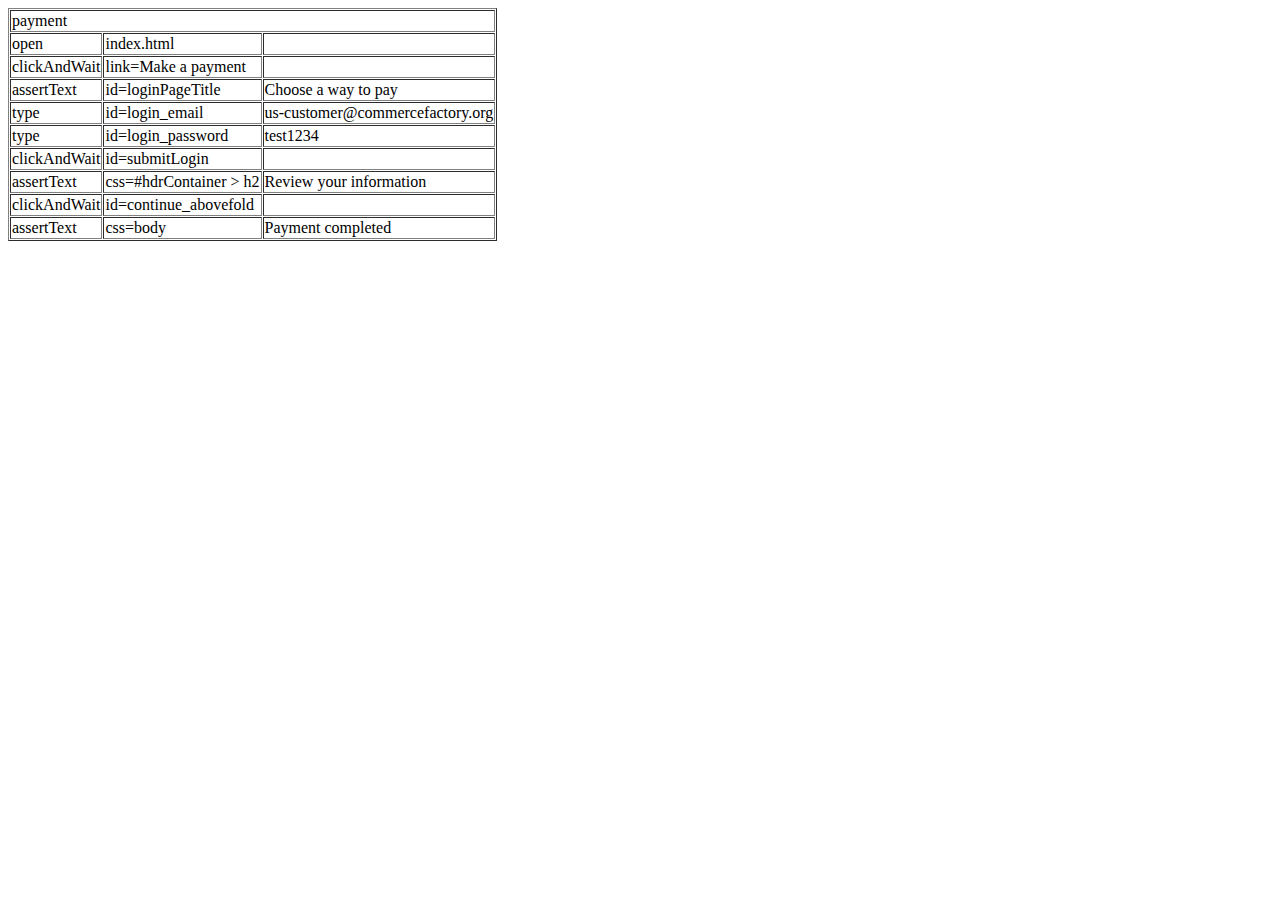
<file: site/paypal/tests/payment.html>
<?xml version="1.0" encoding="UTF-8"?>
<!DOCTYPE html PUBLIC "-//W3C//DTD XHTML 1.0 Strict//EN" "http://www.w3.org/TR/xhtml1/DTD/xhtml1-strict.dtd">
<html xmlns="http://www.w3.org/1999/xhtml" xml:lang="en" lang="en">
<head profile="http://selenium-ide.openqa.org/profiles/test-case">
<meta http-equiv="Content-Type" content="text/html; charset=UTF-8" />
<link rel="selenium.base" href="http://127.0.0.1:8080/" />
<title>payment</title>
</head>
<body>
<table cellpadding="1" cellspacing="1" border="1">
<thead>
<tr><td rowspan="1" colspan="3">payment</td></tr>
</thead><tbody>
<tr>
	<td>open</td>
	<td>index.html</td>
	<td></td>
</tr>
<tr>
	<td>clickAndWait</td>
	<td>link=Make a payment</td>
	<td></td>
</tr>
<tr>
	<td>assertText</td>
	<td>id=loginPageTitle</td>
	<td>Choose a way to pay</td>
</tr>
<tr>
	<td>type</td>
	<td>id=login_email</td>
	<td>us-customer@commercefactory.org</td>
</tr>
<tr>
	<td>type</td>
	<td>id=login_password</td>
	<td>test1234</td>
</tr>
<tr>
	<td>clickAndWait</td>
	<td>id=submitLogin</td>
	<td></td>
</tr>
<tr>
	<td>assertText</td>
	<td>css=#hdrContainer &gt; h2</td>
	<td>Review your information</td>
</tr>
<tr>
	<td>clickAndWait</td>
	<td>id=continue_abovefold</td>
	<td></td>
</tr>
<tr>
	<td>assertText</td>
	<td>css=body</td>
	<td>Payment completed</td>
</tr>
</tbody></table>
</body>
</html>
</file>
<file: site/css/gumby.css>
@charset "UTF-8";
/**
* Gumby Framework
* ---------------
*
* Follow @gumbycss on twitter and spread the love.
* We worked super hard on making this awesome and released it to the web.
* All we ask is you leave this intact. #gumbyisawesome
*
* Gumby Framework
* http://gumbyframework.com
*
* Built with love by your friends @digitalsurgeons
* http://www.digitalsurgeons.com
*
* Free to use under the MIT license.
* http://www.opensource.org/licenses/mit-license.php
*/
@import url(//fonts.googleapis.com/css?family=Open+Sans:400,300,600,700);
html, body, div, span, applet, object, iframe, h1, h2, h3, h4, h5, h6, p, blockquote, pre, a, abbr, acronym, address, big, cite, code, del, dfn, em, img, ins, kbd, q, s, samp, small, strike, strong, sub, sup, tt, var, b, u, i, center, dl, dt, dd, ol, ul, li, fieldset, form, label, legend, table, caption, tbody, tfoot, thead, tr, th, td, article, aside, canvas, details, embed, figure, figcaption, footer, header, hgroup, menu, nav, output, ruby, section, summary, time, mark, audio, video { margin: 0; padding: 0; border: 0; font: inherit; font-size: 100%; vertical-align: baseline; }

html { line-height: 1; }

ol, ul { list-style: none; }

table { border-collapse: collapse; border-spacing: 0; }

caption, th, td { text-align: left; font-weight: normal; vertical-align: middle; }

q, blockquote { quotes: none; }
q:before, q:after, blockquote:before, blockquote:after { content: ""; content: none; }

a img { border: none; }

article, aside, details, figcaption, figure, footer, header, hgroup, main, menu, nav, section, summary { display: block; }

.pull_right { float: right; }

.pull_left { float: left; }

/* Base Styles */
html { font-size: 100%; line-height: 1.5em; }

* { -moz-box-sizing: border-box; -webkit-box-sizing: border-box; box-sizing: border-box; }

body { background: #fff; font-family: "Open Sans"; font-weight: 400; color: #555555; position: relative; -webkit-font-smoothing: antialiased; -moz-osx-font-smoothing: grayscale; }
@media only screen and (max-width: 767px) { body { -webkit-text-size-adjust: none; -ms-text-size-adjust: none; width: 100%; min-width: 0; } }

html, body { height: 100%; }

.hide { display: none; }

.hide.active, .show { display: block; }

.icon-note.icon-left a:before, .icon-note.icon-right a:after, i.icon-note:before { content: "\\266a"; height: inherit; }

.icon-note-beamed.icon-left a:before, .icon-note-beamed.icon-right a:after, i.icon-note-beamed:before { content: "\\266b"; height: inherit; }

.icon-music.icon-left a:before, .icon-music.icon-right a:after, i.icon-music:before { content: "\\1f3b5"; height: inherit; }

.icon-search.icon-left a:before, .icon-search.icon-right a:after, i.icon-search:before { content: "\\1f50d"; height: inherit; }

.icon-flashlight.icon-left a:before, .icon-flashlight.icon-right a:after, i.icon-flashlight:before { content: "\\1f526"; height: inherit; }

.icon-mail.icon-left a:before, .icon-mail.icon-right a:after, i.icon-mail:before { content: "\\2709"; height: inherit; }

.icon-heart.icon-left a:before, .icon-heart.icon-right a:after, i.icon-heart:before { content: "\\2665"; height: inherit; }

.icon-heart-empty.icon-left a:before, .icon-heart-empty.icon-right a:after, i.icon-heart-empty:before { content: "\\2661"; height: inherit; }

.icon-star.icon-left a:before, .icon-star.icon-right a:after, i.icon-star:before { content: "\\2605"; height: inherit; }

.icon-star-empty.icon-left a:before, .icon-star-empty.icon-right a:after, i.icon-star-empty:before { content: "\\2606"; height: inherit; }

.icon-user.icon-left a:before, .icon-user.icon-right a:after, i.icon-user:before { content: "\\1f464"; height: inherit; }

.icon-users.icon-left a:before, .icon-users.icon-right a:after, i.icon-users:before { content: "\\1f465"; height: inherit; }

.icon-user-add.icon-left a:before, .icon-user-add.icon-right a:after, i.icon-user-add:before { content: "\\e700"; height: inherit; }

.icon-video.icon-left a:before, .icon-video.icon-right a:after, i.icon-video:before { content: "\\1f3ac"; height: inherit; }

.icon-picture.icon-left a:before, .icon-picture.icon-right a:after, i.icon-picture:before { content: "\\1f304"; height: inherit; }

.icon-camera.icon-left a:before, .icon-camera.icon-right a:after, i.icon-camera:before { content: "\\1f4f7"; height: inherit; }

.icon-layout.icon-left a:before, .icon-layout.icon-right a:after, i.icon-layout:before { content: "\\268f"; height: inherit; }

.icon-menu.icon-left a:before, .icon-menu.icon-right a:after, i.icon-menu:before { content: "\\2630"; height: inherit; }

.icon-check.icon-left a:before, .icon-check.icon-right a:after, i.icon-check:before { content: "\\2713"; height: inherit; }

.icon-cancel.icon-left a:before, .icon-cancel.icon-right a:after, i.icon-cancel:before { content: "\\2715"; height: inherit; }

.icon-cancel-circled.icon-left a:before, .icon-cancel-circled.icon-right a:after, i.icon-cancel-circled:before { content: "\\2716"; height: inherit; }

.icon-cancel-squared.icon-left a:before, .icon-cancel-squared.icon-right a:after, i.icon-cancel-squared:before { content: "\\274e"; height: inherit; }

.icon-plus.icon-left a:before, .icon-plus.icon-right a:after, i.icon-plus:before { content: "\\2b"; height: inherit; }

.icon-plus-circled.icon-left a:before, .icon-plus-circled.icon-right a:after, i.icon-plus-circled:before { content: "\\2795"; height: inherit; }

.icon-plus-squared.icon-left a:before, .icon-plus-squared.icon-right a:after, i.icon-plus-squared:before { content: "\\229e"; height: inherit; }

.icon-minus.icon-left a:before, .icon-minus.icon-right a:after, i.icon-minus:before { content: "\\2d"; height: inherit; }

.icon-minus-circled.icon-left a:before, .icon-minus-circled.icon-right a:after, i.icon-minus-circled:before { content: "\\2796"; height: inherit; }

.icon-minus-squared.icon-left a:before, .icon-minus-squared.icon-right a:after, i.icon-minus-squared:before { content: "\\229f"; height: inherit; }

.icon-help.icon-left a:before, .icon-help.icon-right a:after, i.icon-help:before { content: "\\2753"; height: inherit; }

.icon-help-circled.icon-left a:before, .icon-help-circled.icon-right a:after, i.icon-help-circled:before { content: "\\e704"; height: inherit; }

.icon-info.icon-left a:before, .icon-info.icon-right a:after, i.icon-info:before { content: "\\2139"; height: inherit; }

.icon-info-circled.icon-left a:before, .icon-info-circled.icon-right a:after, i.icon-info-circled:before { content: "\\e705"; height: inherit; }

.icon-back.icon-left a:before, .icon-back.icon-right a:after, i.icon-back:before { content: "\\1f519"; height: inherit; }

.icon-home.icon-left a:before, .icon-home.icon-right a:after, i.icon-home:before { content: "\\2302"; height: inherit; }

.icon-link.icon-left a:before, .icon-link.icon-right a:after, i.icon-link:before { content: "\\1f517"; height: inherit; }

.icon-attach.icon-left a:before, .icon-attach.icon-right a:after, i.icon-attach:before { content: "\\1f4ce"; height: inherit; }

.icon-lock.icon-left a:before, .icon-lock.icon-right a:after, i.icon-lock:before { content: "\\1f512"; height: inherit; }

.icon-lock-open.icon-left a:before, .icon-lock-open.icon-right a:after, i.icon-lock-open:before { content: "\\1f513"; height: inherit; }

.icon-eye.icon-left a:before, .icon-eye.icon-right a:after, i.icon-eye:before { content: "\\e70a"; height: inherit; }

.icon-tag.icon-left a:before, .icon-tag.icon-right a:after, i.icon-tag:before { content: "\\e70c"; height: inherit; }

.icon-bookmark.icon-left a:before, .icon-bookmark.icon-right a:after, i.icon-bookmark:before { content: "\\1f516"; height: inherit; }

.icon-bookmarks.icon-left a:before, .icon-bookmarks.icon-right a:after, i.icon-bookmarks:before { content: "\\1f4d1"; height: inherit; }

.icon-flag.icon-left a:before, .icon-flag.icon-right a:after, i.icon-flag:before { content: "\\2691"; height: inherit; }

.icon-thumbs-up.icon-left a:before, .icon-thumbs-up.icon-right a:after, i.icon-thumbs-up:before { content: "\\1f44d"; height: inherit; }

.icon-thumbs-down.icon-left a:before, .icon-thumbs-down.icon-right a:after, i.icon-thumbs-down:before { content: "\\1f44e"; height: inherit; }

.icon-download.icon-left a:before, .icon-download.icon-right a:after, i.icon-download:before { content: "\\1f4e5"; height: inherit; }

.icon-upload.icon-left a:before, .icon-upload.icon-right a:after, i.icon-upload:before { content: "\\1f4e4"; height: inherit; }

.icon-upload-cloud.icon-left a:before, .icon-upload-cloud.icon-right a:after, i.icon-upload-cloud:before { content: "\\e711"; height: inherit; }

.icon-reply.icon-left a:before, .icon-reply.icon-right a:after, i.icon-reply:before { content: "\\e712"; height: inherit; }

.icon-reply-all.icon-left a:before, .icon-reply-all.icon-right a:after, i.icon-reply-all:before { content: "\\e713"; height: inherit; }

.icon-forward.icon-left a:before, .icon-forward.icon-right a:after, i.icon-forward:before { content: "\\27a6"; height: inherit; }

.icon-quote.icon-left a:before, .icon-quote.icon-right a:after, i.icon-quote:before { content: "\\275e"; height: inherit; }

.icon-code.icon-left a:before, .icon-code.icon-right a:after, i.icon-code:before { content: "\\e714"; height: inherit; }

.icon-export.icon-left a:before, .icon-export.icon-right a:after, i.icon-export:before { content: "\\e715"; height: inherit; }

.icon-pencil.icon-left a:before, .icon-pencil.icon-right a:after, i.icon-pencil:before { content: "\\270e"; height: inherit; }

.icon-feather.icon-left a:before, .icon-feather.icon-right a:after, i.icon-feather:before { content: "\\2712"; height: inherit; }

.icon-print.icon-left a:before, .icon-print.icon-right a:after, i.icon-print:before { content: "\\e716"; height: inherit; }

.icon-retweet.icon-left a:before, .icon-retweet.icon-right a:after, i.icon-retweet:before { content: "\\e717"; height: inherit; }

.icon-keyboard.icon-left a:before, .icon-keyboard.icon-right a:after, i.icon-keyboard:before { content: "\\2328"; height: inherit; }

.icon-comment.icon-left a:before, .icon-comment.icon-right a:after, i.icon-comment:before { content: "\\e718"; height: inherit; }

.icon-chat.icon-left a:before, .icon-chat.icon-right a:after, i.icon-chat:before { content: "\\e720"; height: inherit; }

.icon-bell.icon-left a:before, .icon-bell.icon-right a:after, i.icon-bell:before { content: "\\1f514"; height: inherit; }

.icon-attention.icon-left a:before, .icon-attention.icon-right a:after, i.icon-attention:before { content: "\\26a0"; height: inherit; }

.icon-alert.icon-left a:before, .icon-alert.icon-right a:after, i.icon-alert:before { content: "\\1f4a5"; height: inherit; }

.icon-vcard.icon-left a:before, .icon-vcard.icon-right a:after, i.icon-vcard:before { content: "\\e722"; height: inherit; }

.icon-address.icon-left a:before, .icon-address.icon-right a:after, i.icon-address:before { content: "\\e723"; height: inherit; }

.icon-location.icon-left a:before, .icon-location.icon-right a:after, i.icon-location:before { content: "\\e724"; height: inherit; }

.icon-map.icon-left a:before, .icon-map.icon-right a:after, i.icon-map:before { content: "\\e727"; height: inherit; }

.icon-direction.icon-left a:before, .icon-direction.icon-right a:after, i.icon-direction:before { content: "\\27a2"; height: inherit; }

.icon-compass.icon-left a:before, .icon-compass.icon-right a:after, i.icon-compass:before { content: "\\e728"; height: inherit; }

.icon-cup.icon-left a:before, .icon-cup.icon-right a:after, i.icon-cup:before { content: "\\2615"; height: inherit; }

.icon-trash.icon-left a:before, .icon-trash.icon-right a:after, i.icon-trash:before { content: "\\e729"; height: inherit; }

.icon-doc.icon-left a:before, .icon-doc.icon-right a:after, i.icon-doc:before { content: "\\e730"; height: inherit; }

.icon-docs.icon-left a:before, .icon-docs.icon-right a:after, i.icon-docs:before { content: "\\e736"; height: inherit; }

.icon-doc-landscape.icon-left a:before, .icon-doc-landscape.icon-right a:after, i.icon-doc-landscape:before { content: "\\e737"; height: inherit; }

.icon-doc-text.icon-left a:before, .icon-doc-text.icon-right a:after, i.icon-doc-text:before { content: "\\1f4c4"; height: inherit; }

.icon-doc-text-inv.icon-left a:before, .icon-doc-text-inv.icon-right a:after, i.icon-doc-text-inv:before { content: "\\e731"; height: inherit; }

.icon-newspaper.icon-left a:before, .icon-newspaper.icon-right a:after, i.icon-newspaper:before { content: "\\1f4f0"; height: inherit; }

.icon-book-open.icon-left a:before, .icon-book-open.icon-right a:after, i.icon-book-open:before { content: "\\1f4d6"; height: inherit; }

.icon-book.icon-left a:before, .icon-book.icon-right a:after, i.icon-book:before { content: "\\1f4d5"; height: inherit; }

.icon-folder.icon-left a:before, .icon-folder.icon-right a:after, i.icon-folder:before { content: "\\1f4c1"; height: inherit; }

.icon-archive.icon-left a:before, .icon-archive.icon-right a:after, i.icon-archive:before { content: "\\e738"; height: inherit; }

.icon-box.icon-left a:before, .icon-box.icon-right a:after, i.icon-box:before { content: "\\1f4e6"; height: inherit; }

.icon-rss.icon-left a:before, .icon-rss.icon-right a:after, i.icon-rss:before { content: "\\e73a"; height: inherit; }

.icon-phone.icon-left a:before, .icon-phone.icon-right a:after, i.icon-phone:before { content: "\\1f4de"; height: inherit; }

.icon-cog.icon-left a:before, .icon-cog.icon-right a:after, i.icon-cog:before { content: "\\2699"; height: inherit; }

.icon-tools.icon-left a:before, .icon-tools.icon-right a:after, i.icon-tools:before { content: "\\2692"; height: inherit; }

.icon-share.icon-left a:before, .icon-share.icon-right a:after, i.icon-share:before { content: "\\e73c"; height: inherit; }

.icon-shareable.icon-left a:before, .icon-shareable.icon-right a:after, i.icon-shareable:before { content: "\\e73e"; height: inherit; }

.icon-basket.icon-left a:before, .icon-basket.icon-right a:after, i.icon-basket:before { content: "\\e73d"; height: inherit; }

.icon-bag.icon-left a:before, .icon-bag.icon-right a:after, i.icon-bag:before { content: "\\1f45c"; height: inherit; }

.icon-calendar.icon-left a:before, .icon-calendar.icon-right a:after, i.icon-calendar:before { content: "\\1f4c5"; height: inherit; }

.icon-login.icon-left a:before, .icon-login.icon-right a:after, i.icon-login:before { content: "\\e740"; height: inherit; }

.icon-logout.icon-left a:before, .icon-logout.icon-right a:after, i.icon-logout:before { content: "\\e741"; height: inherit; }

.icon-mic.icon-left a:before, .icon-mic.icon-right a:after, i.icon-mic:before { content: "\\1f3a4"; height: inherit; }

.icon-mute.icon-left a:before, .icon-mute.icon-right a:after, i.icon-mute:before { content: "\\1f507"; height: inherit; }

.icon-sound.icon-left a:before, .icon-sound.icon-right a:after, i.icon-sound:before { content: "\\1f50a"; height: inherit; }

.icon-volume.icon-left a:before, .icon-volume.icon-right a:after, i.icon-volume:before { content: "\\e742"; height: inherit; }

.icon-clock.icon-left a:before, .icon-clock.icon-right a:after, i.icon-clock:before { content: "\\1f554"; height: inherit; }

.icon-hourglass.icon-left a:before, .icon-hourglass.icon-right a:after, i.icon-hourglass:before { content: "\\23f3"; height: inherit; }

.icon-lamp.icon-left a:before, .icon-lamp.icon-right a:after, i.icon-lamp:before { content: "\\1f4a1"; height: inherit; }

.icon-light-down.icon-left a:before, .icon-light-down.icon-right a:after, i.icon-light-down:before { content: "\\1f505"; height: inherit; }

.icon-light-up.icon-left a:before, .icon-light-up.icon-right a:after, i.icon-light-up:before { content: "\\1f506"; height: inherit; }

.icon-adjust.icon-left a:before, .icon-adjust.icon-right a:after, i.icon-adjust:before { content: "\\25d1"; height: inherit; }

.icon-block.icon-left a:before, .icon-block.icon-right a:after, i.icon-block:before { content: "\\1f6ab"; height: inherit; }

.icon-resize-full.icon-left a:before, .icon-resize-full.icon-right a:after, i.icon-resize-full:before { content: "\\e744"; height: inherit; }

.icon-resize-small.icon-left a:before, .icon-resize-small.icon-right a:after, i.icon-resize-small:before { content: "\\e746"; height: inherit; }

.icon-popup.icon-left a:before, .icon-popup.icon-right a:after, i.icon-popup:before { content: "\\e74c"; height: inherit; }

.icon-publish.icon-left a:before, .icon-publish.icon-right a:after, i.icon-publish:before { content: "\\e74d"; height: inherit; }

.icon-window.icon-left a:before, .icon-window.icon-right a:after, i.icon-window:before { content: "\\e74e"; height: inherit; }

.icon-arrow-combo.icon-left a:before, .icon-arrow-combo.icon-right a:after, i.icon-arrow-combo:before { content: "\\e74f"; height: inherit; }

.icon-down-circled.icon-left a:before, .icon-down-circled.icon-right a:after, i.icon-down-circled:before { content: "\\e758"; height: inherit; }

.icon-left-circled.icon-left a:before, .icon-left-circled.icon-right a:after, i.icon-left-circled:before { content: "\\e759"; height: inherit; }

.icon-right-circled.icon-left a:before, .icon-right-circled.icon-right a:after, i.icon-right-circled:before { content: "\\e75a"; height: inherit; }

.icon-up-circled.icon-left a:before, .icon-up-circled.icon-right a:after, i.icon-up-circled:before { content: "\\e75b"; height: inherit; }

.icon-down-open.icon-left a:before, .icon-down-open.icon-right a:after, i.icon-down-open:before { content: "\\e75c"; height: inherit; }

.icon-left-open.icon-left a:before, .icon-left-open.icon-right a:after, i.icon-left-open:before { content: "\\e75d"; height: inherit; }

.icon-right-open.icon-left a:before, .icon-right-open.icon-right a:after, i.icon-right-open:before { content: "\\e75e"; height: inherit; }

.icon-up-open.icon-left a:before, .icon-up-open.icon-right a:after, i.icon-up-open:before { content: "\\e75f"; height: inherit; }

.icon-down-open-mini.icon-left a:before, .icon-down-open-mini.icon-right a:after, i.icon-down-open-mini:before { content: "\\e760"; height: inherit; }

.icon-left-open-mini.icon-left a:before, .icon-left-open-mini.icon-right a:after, i.icon-left-open-mini:before { content: "\\e761"; height: inherit; }

.icon-right-open-mini.icon-left a:before, .icon-right-open-mini.icon-right a:after, i.icon-right-open-mini:before { content: "\\e762"; height: inherit; }

.icon-up-open-mini.icon-left a:before, .icon-up-open-mini.icon-right a:after, i.icon-up-open-mini:before { content: "\\e763"; height: inherit; }

.icon-down-open-big.icon-left a:before, .icon-down-open-big.icon-right a:after, i.icon-down-open-big:before { content: "\\e764"; height: inherit; }

.icon-left-open-big.icon-left a:before, .icon-left-open-big.icon-right a:after, i.icon-left-open-big:before { content: "\\e765"; height: inherit; }

.icon-right-open-big.icon-left a:before, .icon-right-open-big.icon-right a:after, i.icon-right-open-big:before { content: "\\e766"; height: inherit; }

.icon-up-open-big.icon-left a:before, .icon-up-open-big.icon-right a:after, i.icon-up-open-big:before { content: "\\e767"; height: inherit; }

.icon-down.icon-left a:before, .icon-down.icon-right a:after, i.icon-down:before { content: "\\2b07"; height: inherit; }

.icon-arrow-left.icon-left a:before, .icon-arrow-left.icon-right a:after, i.icon-arrow-left:before { content: "\\2b05"; height: inherit; }

.icon-arrow-right.icon-left a:before, .icon-arrow-right.icon-right a:after, i.icon-arrow-right:before { content: "\\27a1"; height: inherit; }

.icon-up.icon-left a:before, .icon-up.icon-right a:after, i.icon-up:before { content: "\\2b06"; height: inherit; }

.icon-down-dir.icon-left a:before, .icon-down-dir.icon-right a:after, i.icon-down-dir:before { content: "\\25be"; height: inherit; }

.icon-left-dir.icon-left a:before, .icon-left-dir.icon-right a:after, i.icon-left-dir:before { content: "\\25c2"; height: inherit; }

.icon-right-dir.icon-left a:before, .icon-right-dir.icon-right a:after, i.icon-right-dir:before { content: "\\25b8"; height: inherit; }

.icon-up-dir.icon-left a:before, .icon-up-dir.icon-right a:after, i.icon-up-dir:before { content: "\\25b4"; height: inherit; }

.icon-down-bold.icon-left a:before, .icon-down-bold.icon-right a:after, i.icon-down-bold:before { content: "\\e4b0"; height: inherit; }

.icon-left-bold.icon-left a:before, .icon-left-bold.icon-right a:after, i.icon-left-bold:before { content: "\\e4ad"; height: inherit; }

.icon-right-bold.icon-left a:before, .icon-right-bold.icon-right a:after, i.icon-right-bold:before { content: "\\e4ae"; height: inherit; }

.icon-up-bold.icon-left a:before, .icon-up-bold.icon-right a:after, i.icon-up-bold:before { content: "\\e4af"; height: inherit; }

.icon-down-thin.icon-left a:before, .icon-down-thin.icon-right a:after, i.icon-down-thin:before { content: "\\2193"; height: inherit; }

.icon-left-thin.icon-left a:before, .icon-left-thin.icon-right a:after, i.icon-left-thin:before { content: "\\2190"; height: inherit; }

.icon-right-thin.icon-left a:before, .icon-right-thin.icon-right a:after, i.icon-right-thin:before { content: "\\2192"; height: inherit; }

.icon-up-thin.icon-left a:before, .icon-up-thin.icon-right a:after, i.icon-up-thin:before { content: "\\2191"; height: inherit; }

.icon-ccw.icon-left a:before, .icon-ccw.icon-right a:after, i.icon-ccw:before { content: "\\27f2"; height: inherit; }

.icon-cw.icon-left a:before, .icon-cw.icon-right a:after, i.icon-cw:before { content: "\\27f3"; height: inherit; }

.icon-arrows-ccw.icon-left a:before, .icon-arrows-ccw.icon-right a:after, i.icon-arrows-ccw:before { content: "\\1f504"; height: inherit; }

.icon-level-down.icon-left a:before, .icon-level-down.icon-right a:after, i.icon-level-down:before { content: "\\21b3"; height: inherit; }

.icon-level-up.icon-left a:before, .icon-level-up.icon-right a:after, i.icon-level-up:before { content: "\\21b0"; height: inherit; }

.icon-shuffle.icon-left a:before, .icon-shuffle.icon-right a:after, i.icon-shuffle:before { content: "\\1f500"; height: inherit; }

.icon-loop.icon-left a:before, .icon-loop.icon-right a:after, i.icon-loop:before { content: "\\1f501"; height: inherit; }

.icon-switch.icon-left a:before, .icon-switch.icon-right a:after, i.icon-switch:before { content: "\\21c6"; height: inherit; }

.icon-play.icon-left a:before, .icon-play.icon-right a:after, i.icon-play:before { content: "\\25b6"; height: inherit; }

.icon-stop.icon-left a:before, .icon-stop.icon-right a:after, i.icon-stop:before { content: "\\25a0"; height: inherit; }

.icon-pause.icon-left a:before, .icon-pause.icon-right a:after, i.icon-pause:before { content: "\\2389"; height: inherit; }

.icon-record.icon-left a:before, .icon-record.icon-right a:after, i.icon-record:before { content: "\\26ab"; height: inherit; }

.icon-to-end.icon-left a:before, .icon-to-end.icon-right a:after, i.icon-to-end:before { content: "\\23ed"; height: inherit; }

.icon-to-start.icon-left a:before, .icon-to-start.icon-right a:after, i.icon-to-start:before { content: "\\23ee"; height: inherit; }

.icon-fast-forward.icon-left a:before, .icon-fast-forward.icon-right a:after, i.icon-fast-forward:before { content: "\\23e9"; height: inherit; }

.icon-fast-backward.icon-left a:before, .icon-fast-backward.icon-right a:after, i.icon-fast-backward:before { content: "\\23ea"; height: inherit; }

.icon-progress-0.icon-left a:before, .icon-progress-0.icon-right a:after, i.icon-progress-0:before { content: "\\e768"; height: inherit; }

.icon-progress-1.icon-left a:before, .icon-progress-1.icon-right a:after, i.icon-progress-1:before { content: "\\e769"; height: inherit; }

.icon-progress-2.icon-left a:before, .icon-progress-2.icon-right a:after, i.icon-progress-2:before { content: "\\e76a"; height: inherit; }

.icon-progress-3.icon-left a:before, .icon-progress-3.icon-right a:after, i.icon-progress-3:before { content: "\\e76b"; height: inherit; }

.icon-target.icon-left a:before, .icon-target.icon-right a:after, i.icon-target:before { content: "\\1f3af"; height: inherit; }

.icon-palette.icon-left a:before, .icon-palette.icon-right a:after, i.icon-palette:before { content: "\\1f3a8"; height: inherit; }

.icon-list.icon-left a:before, .icon-list.icon-right a:after, i.icon-list:before { content: "\\e005"; height: inherit; }

.icon-list-add.icon-left a:before, .icon-list-add.icon-right a:after, i.icon-list-add:before { content: "\\e003"; height: inherit; }

.icon-signal.icon-left a:before, .icon-signal.icon-right a:after, i.icon-signal:before { content: "\\1f4f6"; height: inherit; }

.icon-trophy.icon-left a:before, .icon-trophy.icon-right a:after, i.icon-trophy:before { content: "\\1f3c6"; height: inherit; }

.icon-battery.icon-left a:before, .icon-battery.icon-right a:after, i.icon-battery:before { content: "\\1f50b"; height: inherit; }

.icon-back-in-time.icon-left a:before, .icon-back-in-time.icon-right a:after, i.icon-back-in-time:before { content: "\\e771"; height: inherit; }

.icon-monitor.icon-left a:before, .icon-monitor.icon-right a:after, i.icon-monitor:before { content: "\\1f4bb"; height: inherit; }

.icon-mobile.icon-left a:before, .icon-mobile.icon-right a:after, i.icon-mobile:before { content: "\\1f4f1"; height: inherit; }

.icon-network.icon-left a:before, .icon-network.icon-right a:after, i.icon-network:before { content: "\\e776"; height: inherit; }

.icon-cd.icon-left a:before, .icon-cd.icon-right a:after, i.icon-cd:before { content: "\\1f4bf"; height: inherit; }

.icon-inbox.icon-left a:before, .icon-inbox.icon-right a:after, i.icon-inbox:before { content: "\\e777"; height: inherit; }

.icon-install.icon-left a:before, .icon-install.icon-right a:after, i.icon-install:before { content: "\\e778"; height: inherit; }

.icon-globe.icon-left a:before, .icon-globe.icon-right a:after, i.icon-globe:before { content: "\\1f30e"; height: inherit; }

.icon-cloud.icon-left a:before, .icon-cloud.icon-right a:after, i.icon-cloud:before { content: "\\2601"; height: inherit; }

.icon-cloud-thunder.icon-left a:before, .icon-cloud-thunder.icon-right a:after, i.icon-cloud-thunder:before { content: "\\26c8"; height: inherit; }

.icon-flash.icon-left a:before, .icon-flash.icon-right a:after, i.icon-flash:before { content: "\\26a1"; height: inherit; }

.icon-moon.icon-left a:before, .icon-moon.icon-right a:after, i.icon-moon:before { content: "\\263d"; height: inherit; }

.icon-flight.icon-left a:before, .icon-flight.icon-right a:after, i.icon-flight:before { content: "\\2708"; height: inherit; }

.icon-paper-plane.icon-left a:before, .icon-paper-plane.icon-right a:after, i.icon-paper-plane:before { content: "\\e79b"; height: inherit; }

.icon-leaf.icon-left a:before, .icon-leaf.icon-right a:after, i.icon-leaf:before { content: "\\1f342"; height: inherit; }

.icon-lifebuoy.icon-left a:before, .icon-lifebuoy.icon-right a:after, i.icon-lifebuoy:before { content: "\\e788"; height: inherit; }

.icon-mouse.icon-left a:before, .icon-mouse.icon-right a:after, i.icon-mouse:before { content: "\\e789"; height: inherit; }

.icon-briefcase.icon-left a:before, .icon-briefcase.icon-right a:after, i.icon-briefcase:before { content: "\\1f4bc"; height: inherit; }

.icon-suitcase.icon-left a:before, .icon-suitcase.icon-right a:after, i.icon-suitcase:before { content: "\\e78e"; height: inherit; }

.icon-dot.icon-left a:before, .icon-dot.icon-right a:after, i.icon-dot:before { content: "\\e78b"; height: inherit; }

.icon-dot-2.icon-left a:before, .icon-dot-2.icon-right a:after, i.icon-dot-2:before { content: "\\e78c"; height: inherit; }

.icon-dot-3.icon-left a:before, .icon-dot-3.icon-right a:after, i.icon-dot-3:before { content: "\\e78d"; height: inherit; }

.icon-brush.icon-left a:before, .icon-brush.icon-right a:after, i.icon-brush:before { content: "\\e79a"; height: inherit; }

.icon-magnet.icon-left a:before, .icon-magnet.icon-right a:after, i.icon-magnet:before { content: "\\e7a1"; height: inherit; }

.icon-infinity.icon-left a:before, .icon-infinity.icon-right a:after, i.icon-infinity:before { content: "\\221e"; height: inherit; }

.icon-erase.icon-left a:before, .icon-erase.icon-right a:after, i.icon-erase:before { content: "\\232b"; height: inherit; }

.icon-chart-pie.icon-left a:before, .icon-chart-pie.icon-right a:after, i.icon-chart-pie:before { content: "\\e751"; height: inherit; }

.icon-chart-line.icon-left a:before, .icon-chart-line.icon-right a:after, i.icon-chart-line:before { content: "\\1f4c8"; height: inherit; }

.icon-chart-bar.icon-left a:before, .icon-chart-bar.icon-right a:after, i.icon-chart-bar:before { content: "\\1f4ca"; height: inherit; }

.icon-chart-area.icon-left a:before, .icon-chart-area.icon-right a:after, i.icon-chart-area:before { content: "\\1f53e"; height: inherit; }

.icon-tape.icon-left a:before, .icon-tape.icon-right a:after, i.icon-tape:before { content: "\\2707"; height: inherit; }

.icon-graduation-cap.icon-left a:before, .icon-graduation-cap.icon-right a:after, i.icon-graduation-cap:before { content: "\\1f393"; height: inherit; }

.icon-language.icon-left a:before, .icon-language.icon-right a:after, i.icon-language:before { content: "\\e752"; height: inherit; }

.icon-ticket.icon-left a:before, .icon-ticket.icon-right a:after, i.icon-ticket:before { content: "\\1f3ab"; height: inherit; }

.icon-water.icon-left a:before, .icon-water.icon-right a:after, i.icon-water:before { content: "\\1f4a6"; height: inherit; }

.icon-droplet.icon-left a:before, .icon-droplet.icon-right a:after, i.icon-droplet:before { content: "\\1f4a7"; height: inherit; }

.icon-air.icon-left a:before, .icon-air.icon-right a:after, i.icon-air:before { content: "\\e753"; height: inherit; }

.icon-credit-card.icon-left a:before, .icon-credit-card.icon-right a:after, i.icon-credit-card:before { content: "\\1f4b3"; height: inherit; }

.icon-floppy.icon-left a:before, .icon-floppy.icon-right a:after, i.icon-floppy:before { content: "\\1f4be"; height: inherit; }

.icon-clipboard.icon-left a:before, .icon-clipboard.icon-right a:after, i.icon-clipboard:before { content: "\\1f4cb"; height: inherit; }

.icon-megaphone.icon-left a:before, .icon-megaphone.icon-right a:after, i.icon-megaphone:before { content: "\\1f4e3"; height: inherit; }

.icon-database.icon-left a:before, .icon-database.icon-right a:after, i.icon-database:before { content: "\\e754"; height: inherit; }

.icon-drive.icon-left a:before, .icon-drive.icon-right a:after, i.icon-drive:before { content: "\\e755"; height: inherit; }

.icon-bucket.icon-left a:before, .icon-bucket.icon-right a:after, i.icon-bucket:before { content: "\\e756"; height: inherit; }

.icon-thermometer.icon-left a:before, .icon-thermometer.icon-right a:after, i.icon-thermometer:before { content: "\\e757"; height: inherit; }

.icon-key.icon-left a:before, .icon-key.icon-right a:after, i.icon-key:before { content: "\\1f511"; height: inherit; }

.icon-flow-cascade.icon-left a:before, .icon-flow-cascade.icon-right a:after, i.icon-flow-cascade:before { content: "\\e790"; height: inherit; }

.icon-flow-branch.icon-left a:before, .icon-flow-branch.icon-right a:after, i.icon-flow-branch:before { content: "\\e791"; height: inherit; }

.icon-flow-tree.icon-left a:before, .icon-flow-tree.icon-right a:after, i.icon-flow-tree:before { content: "\\e792"; height: inherit; }

.icon-flow-line.icon-left a:before, .icon-flow-line.icon-right a:after, i.icon-flow-line:before { content: "\\e793"; height: inherit; }

.icon-flow-parallel.icon-left a:before, .icon-flow-parallel.icon-right a:after, i.icon-flow-parallel:before { content: "\\e794"; height: inherit; }

.icon-rocket.icon-left a:before, .icon-rocket.icon-right a:after, i.icon-rocket:before { content: "\\1f680"; height: inherit; }

.icon-gauge.icon-left a:before, .icon-gauge.icon-right a:after, i.icon-gauge:before { content: "\\e7a2"; height: inherit; }

.icon-traffic-cone.icon-left a:before, .icon-traffic-cone.icon-right a:after, i.icon-traffic-cone:before { content: "\\e7a3"; height: inherit; }

.icon-cc.icon-left a:before, .icon-cc.icon-right a:after, i.icon-cc:before { content: "\\e7a5"; height: inherit; }

.icon-cc-by.icon-left a:before, .icon-cc-by.icon-right a:after, i.icon-cc-by:before { content: "\\e7a6"; height: inherit; }

.icon-cc-nc.icon-left a:before, .icon-cc-nc.icon-right a:after, i.icon-cc-nc:before { content: "\\e7a7"; height: inherit; }

.icon-cc-nc-eu.icon-left a:before, .icon-cc-nc-eu.icon-right a:after, i.icon-cc-nc-eu:before { content: "\\e7a8"; height: inherit; }

.icon-cc-nc-jp.icon-left a:before, .icon-cc-nc-jp.icon-right a:after, i.icon-cc-nc-jp:before { content: "\\e7a9"; height: inherit; }

.icon-cc-sa.icon-left a:before, .icon-cc-sa.icon-right a:after, i.icon-cc-sa:before { content: "\\e7aa"; height: inherit; }

.icon-cc-nd.icon-left a:before, .icon-cc-nd.icon-right a:after, i.icon-cc-nd:before { content: "\\e7ab"; height: inherit; }

.icon-cc-pd.icon-left a:before, .icon-cc-pd.icon-right a:after, i.icon-cc-pd:before { content: "\\e7ac"; height: inherit; }

.icon-cc-zero.icon-left a:before, .icon-cc-zero.icon-right a:after, i.icon-cc-zero:before { content: "\\e7ad"; height: inherit; }

.icon-cc-share.icon-left a:before, .icon-cc-share.icon-right a:after, i.icon-cc-share:before { content: "\\e7ae"; height: inherit; }

.icon-cc-remix.icon-left a:before, .icon-cc-remix.icon-right a:after, i.icon-cc-remix:before { content: "\\e7af"; height: inherit; }

.icon-github.icon-left a:before, .icon-github.icon-right a:after, i.icon-github:before { content: "\\f300"; height: inherit; }

.icon-github-circled.icon-left a:before, .icon-github-circled.icon-right a:after, i.icon-github-circled:before { content: "\\f301"; height: inherit; }

.icon-flickr.icon-left a:before, .icon-flickr.icon-right a:after, i.icon-flickr:before { content: "\\f303"; height: inherit; }

.icon-flickr-circled.icon-left a:before, .icon-flickr-circled.icon-right a:after, i.icon-flickr-circled:before { content: "\\f304"; height: inherit; }

.icon-vimeo.icon-left a:before, .icon-vimeo.icon-right a:after, i.icon-vimeo:before { content: "\\f306"; height: inherit; }

.icon-vimeo-circled.icon-left a:before, .icon-vimeo-circled.icon-right a:after, i.icon-vimeo-circled:before { content: "\\f307"; height: inherit; }

.icon-twitter.icon-left a:before, .icon-twitter.icon-right a:after, i.icon-twitter:before { content: "\\f309"; height: inherit; }

.icon-twitter-circled.icon-left a:before, .icon-twitter-circled.icon-right a:after, i.icon-twitter-circled:before { content: "\\f30a"; height: inherit; }

.icon-facebook.icon-left a:before, .icon-facebook.icon-right a:after, i.icon-facebook:before { content: "\\f30c"; height: inherit; }

.icon-facebook-circled.icon-left a:before, .icon-facebook-circled.icon-right a:after, i.icon-facebook-circled:before { content: "\\f30d"; height: inherit; }

.icon-facebook-squared.icon-left a:before, .icon-facebook-squared.icon-right a:after, i.icon-facebook-squared:before { content: "\\f30e"; height: inherit; }

.icon-gplus.icon-left a:before, .icon-gplus.icon-right a:after, i.icon-gplus:before { content: "\\f30f"; height: inherit; }

.icon-gplus-circled.icon-left a:before, .icon-gplus-circled.icon-right a:after, i.icon-gplus-circled:before { content: "\\f310"; height: inherit; }

.icon-pinterest.icon-left a:before, .icon-pinterest.icon-right a:after, i.icon-pinterest:before { content: "\\f312"; height: inherit; }

.icon-pinterest-circled.icon-left a:before, .icon-pinterest-circled.icon-right a:after, i.icon-pinterest-circled:before { content: "\\f313"; height: inherit; }

.icon-tumblr.icon-left a:before, .icon-tumblr.icon-right a:after, i.icon-tumblr:before { content: "\\f315"; height: inherit; }

.icon-tumblr-circled.icon-left a:before, .icon-tumblr-circled.icon-right a:after, i.icon-tumblr-circled:before { content: "\\f316"; height: inherit; }

.icon-linkedin.icon-left a:before, .icon-linkedin.icon-right a:after, i.icon-linkedin:before { content: "\\f318"; height: inherit; }

.icon-linkedin-circled.icon-left a:before, .icon-linkedin-circled.icon-right a:after, i.icon-linkedin-circled:before { content: "\\f319"; height: inherit; }

.icon-dribbble.icon-left a:before, .icon-dribbble.icon-right a:after, i.icon-dribbble:before { content: "\\f31b"; height: inherit; }

.icon-dribbble-circled.icon-left a:before, .icon-dribbble-circled.icon-right a:after, i.icon-dribbble-circled:before { content: "\\f31c"; height: inherit; }

.icon-stumbleupon.icon-left a:before, .icon-stumbleupon.icon-right a:after, i.icon-stumbleupon:before { content: "\\f31e"; height: inherit; }

.icon-stumbleupon-circled.icon-left a:before, .icon-stumbleupon-circled.icon-right a:after, i.icon-stumbleupon-circled:before { content: "\\f31f"; height: inherit; }

.icon-lastfm.icon-left a:before, .icon-lastfm.icon-right a:after, i.icon-lastfm:before { content: "\\f321"; height: inherit; }

.icon-lastfm-circled.icon-left a:before, .icon-lastfm-circled.icon-right a:after, i.icon-lastfm-circled:before { content: "\\f322"; height: inherit; }

.icon-rdio.icon-left a:before, .icon-rdio.icon-right a:after, i.icon-rdio:before { content: "\\f324"; height: inherit; }

.icon-rdio-circled.icon-left a:before, .icon-rdio-circled.icon-right a:after, i.icon-rdio-circled:before { content: "\\f325"; height: inherit; }

.icon-spotify.icon-left a:before, .icon-spotify.icon-right a:after, i.icon-spotify:before { content: "\\f327"; height: inherit; }

.icon-spotify-circled.icon-left a:before, .icon-spotify-circled.icon-right a:after, i.icon-spotify-circled:before { content: "\\f328"; height: inherit; }

.icon-qq.icon-left a:before, .icon-qq.icon-right a:after, i.icon-qq:before { content: "\\f32a"; height: inherit; }

.icon-instagram.icon-left a:before, .icon-instagram.icon-right a:after, i.icon-instagram:before { content: "\\f32d"; height: inherit; }

.icon-dropbox.icon-left a:before, .icon-dropbox.icon-right a:after, i.icon-dropbox:before { content: "\\f330"; height: inherit; }

.icon-evernote.icon-left a:before, .icon-evernote.icon-right a:after, i.icon-evernote:before { content: "\\f333"; height: inherit; }

.icon-flattr.icon-left a:before, .icon-flattr.icon-right a:after, i.icon-flattr:before { content: "\\f336"; height: inherit; }

.icon-skype.icon-left a:before, .icon-skype.icon-right a:after, i.icon-skype:before { content: "\\f339"; height: inherit; }

.icon-skype-circled.icon-left a:before, .icon-skype-circled.icon-right a:after, i.icon-skype-circled:before { content: "\\f33a"; height: inherit; }

.icon-renren.icon-left a:before, .icon-renren.icon-right a:after, i.icon-renren:before { content: "\\f33c"; height: inherit; }

.icon-sina-weibo.icon-left a:before, .icon-sina-weibo.icon-right a:after, i.icon-sina-weibo:before { content: "\\f33f"; height: inherit; }

.icon-paypal.icon-left a:before, .icon-paypal.icon-right a:after, i.icon-paypal:before { content: "\\f342"; height: inherit; }

.icon-picasa.icon-left a:before, .icon-picasa.icon-right a:after, i.icon-picasa:before { content: "\\f345"; height: inherit; }

.icon-soundcloud.icon-left a:before, .icon-soundcloud.icon-right a:after, i.icon-soundcloud:before { content: "\\f348"; height: inherit; }

.icon-mixi.icon-left a:before, .icon-mixi.icon-right a:after, i.icon-mixi:before { content: "\\f34b"; height: inherit; }

.icon-behance.icon-left a:before, .icon-behance.icon-right a:after, i.icon-behance:before { content: "\\f34e"; height: inherit; }

.icon-google-circles.icon-left a:before, .icon-google-circles.icon-right a:after, i.icon-google-circles:before { content: "\\f351"; height: inherit; }

.icon-vkontakte.icon-left a:before, .icon-vkontakte.icon-right a:after, i.icon-vkontakte:before { content: "\\f354"; height: inherit; }

.icon-smashing.icon-left a:before, .icon-smashing.icon-right a:after, i.icon-smashing:before { content: "\\f357"; height: inherit; }

.icon-sweden.icon-left a:before, .icon-sweden.icon-right a:after, i.icon-sweden:before { content: "\\f601"; height: inherit; }

.icon-db-shape.icon-left a:before, .icon-db-shape.icon-right a:after, i.icon-db-shape:before { content: "\\f600"; height: inherit; }

.icon-logo-db.icon-left a:before, .icon-logo-db.icon-right a:after, i.icon-logo-db:before { content: "\\f603"; height: inherit; }

.fixed { position: fixed; }
.fixed.pinned { position: absolute; }
@media only screen and (max-width: 768px) { .fixed { position: relative !important; top: auto !important; left: auto !important; } }

.unfixed { position: relative !important; top: auto !important; left: auto !important; }

.text-center { text-align: center; }

.text-left { text-align: left; }

.text-right { text-align: right; }

/* Fonts */
@font-face { font-family: "entypo"; font-style: normal; font-weight: 400; src: url(../fonts/icons/entypo.eot); src: url("../fonts/icons/entypo.eot?#iefix") format("ie9-skip-eot"), url("../fonts/icons/entypo.woff") format("woff"), url("../fonts/icons/entypo.ttf") format("truetype"); }
/* Typography */
h1, h2, h3, h4, h5, h6 { font-family: "Open Sans"; font-weight: 300; color: #444444; text-rendering: optimizeLegibility; padding-top: 0.252em; line-height: 1.0665em; padding-bottom: 0.252em; }
h1 a, h2 a, h3 a, h4 a, h5 a, h6 a { color: #d04526; }

@media only screen and (max-width: 767px) { h1, h2, h3, h4, h5, h6 { word-wrap: break-word; } }
h1 { font-size: 67.77709px; font-size: 4.23607rem; }
h1.xlarge { font-size: 109.66563px; font-size: 6.8541rem; }
h1.xxlarge { font-size: 126.20665px; font-size: 7.88792rem; }
h1.absurd { font-size: 177.44273px; font-size: 11.09017rem; }

h2 { font-size: 41.88854px; font-size: 2.61803rem; }

h3 { font-size: 29.79335px; font-size: 1.86208rem; }

h4 { font-size: 25.88854px; font-size: 1.61803rem; }

h5 { font-size: 18.4133px; font-size: 1.15083rem; }

h6 { font-size: 16px; font-size: 1rem; }

@media only screen and (max-width: 767px) { h1 { font-size: 41.88854px; font-size: 2.61803rem; }
  h2 { font-size: 35.79335px; font-size: 2.23708rem; } }
.subhead { color: #777; font-weight: normal; margin-bottom: 20px; }

/*=====================================================
 Links & Paragraph styles
 ======================================================*/
p { font-family: "Open Sans"; font-weight: 400; font-size: 16px; font-size: 1rem; margin-bottom: 12px; line-height: 1.5em; }
p.lead { font-size: 20px; font-size: 1.25rem; margin-bottom: 18.4133px; }
@media only screen and (max-width: 768px) { p { font-size: 17.6px; font-size: 1.1rem; line-height: 1.5em; } }

a { color: #d04526; text-decoration: none; outline: 0; line-height: inherit; }
a:hover { color: #c03d20; }

/*=====================================================
 Lists
 ======================================================*/
ul, ol { margin-bottom: 0.252em; }

ul { list-style: none outside; }

ol { list-style: decimal; margin-left: 30px; }

ul.square, ul.circle, ul.disc { margin-left: 25px; }
ul.square { list-style: square outside; }
ul.circle { list-style: circle outside; }
ul.disc { list-style: disc outside; }
ul ul { margin: 4px 0 5px 25px; }

ol ol { margin: 4px 0 5px 30px; }

li { padding-bottom: 0.252em; }

ul.large li { line-height: 21px; }

dl dt { font-weight: bold; font-size: 16px; font-size: 1rem; }

@media only screen and (max-width: 768px) { ul, ol, dl, p { text-align: left; } }
/* Mobile */
em { font-style: italic; line-height: inherit; }

strong { font-weight: 700; line-height: inherit; }

small { font-size: 56.4%; line-height: inherit; }

h1 small, h2 small, h3 small, h4 small, h5 small { color: #777; }

/*  Blockquotes  */
blockquote { line-height: 20px; color: #777; margin: 0 0 18px; padding: 9px 20px 0 19px; border-left: 5px solid #ccc; }
blockquote p { line-height: 20px; color: #777; }
blockquote cite { display: block; font-size: 12px; font-size: 1.2rem; color: #555555; }
blockquote cite:before { content: "\2014 \0020"; }
blockquote cite a { color: #555555; }
blockquote cite a:visited { color: #555555; }

hr { border: 1px solid #ccc; clear: both; margin: 16px 0 18px; height: 0; }

abbr, acronym { text-transform: uppercase; font-size: 90%; color: #222; border-bottom: 1px solid #ccc; cursor: help; }

abbr { text-transform: none; }

/** Print styles.  Inlined to avoid required HTTP connection: www.phpied.com/delay-loading-your-print-css/ Credit to Paul Irish and HTML5 Boilerplate (html5boilerplate.com) */
@media print { * { background: transparent !important; color: black !important; text-shadow: none !important; filter: none !important; -ms-filter: none !important; }
  /* Black prints faster: sanbeiji.com/archives/953 */
  p a { color: #555555 !important; text-decoration: underline; }
  p a:visited { color: #555555 !important; text-decoration: underline; }
  p a[href]:after { content: " (" attr(href) ")"; }
  abbr[title]:after { content: " (" attr(title) ")"; }
  a[href^="javascript:"]:after, a[href^="#"]:after { content: ""; }
  /* Don't show links for images, or javascript/internal links */
  pre, blockquote { border: 1px solid #999; page-break-inside: avoid; }
  thead { display: table-header-group; }
  /* css-discuss.incutio.com/wiki/Printing_Tables */
  tr, img { page-break-inside: avoid; }
  @page { margin: 0.5cm; }
  p, h2, h3 { orphans: 3; widows: 3; }
  h2, h3 { page-break-after: avoid; } }
.row .pull_one.one.column:first-child, .row .pull_one.two.columns:first-child, .row .pull_one.three.columns:first-child, .row .pull_one.four.columns:first-child, .row .pull_one.five.columns:first-child, .row .pull_one.six.columns:first-child, .row .pull_one.seven.columns:first-child, .row .pull_one.eight.columns:first-child, .row .pull_one.nine.columns:first-child, .row .pull_one.ten.columns:first-child, .row .pull_two.one.column:first-child, .row .pull_two.two.columns:first-child, .row .pull_two.three.columns:first-child, .row .pull_two.four.columns:first-child, .row .pull_two.five.columns:first-child, .row .pull_two.six.columns:first-child, .row .pull_two.seven.columns:first-child, .row .pull_two.eight.columns:first-child, .row .pull_two.nine.columns:first-child, .row .pull_two.eleven.columns:first-child, .row .pull_three.one.column:first-child, .row .pull_three.two.columns:first-child, .row .pull_three.three.columns:first-child, .row .pull_three.four.columns:first-child, .row .pull_three.five.columns:first-child, .row .pull_three.six.columns:first-child, .row .pull_three.seven.columns:first-child, .row .pull_three.eight.columns:first-child, .row .pull_three.ten.columns:first-child, .row .pull_three.eleven.columns:first-child, .row .pull_four.one.column:first-child, .row .pull_four.two.columns:first-child, .row .pull_four.three.columns:first-child, .row .pull_four.four.columns:first-child, .row .pull_four.five.columns:first-child, .row .pull_four.six.columns:first-child, .row .pull_four.seven.columns:first-child, .row .pull_four.nine.columns:first-child, .row .pull_four.ten.columns:first-child, .row .pull_four.eleven.columns:first-child, .row .pull_five.one.column:first-child, .row .pull_five.two.columns:first-child, .row .pull_five.three.columns:first-child, .row .pull_five.four.columns:first-child, .row .pull_five.five.columns:first-child, .row .pull_five.six.columns:first-child, .row .pull_five.eight.columns:first-child, .row .pull_five.nine.columns:first-child, .row .pull_five.ten.columns:first-child, .row .pull_five.eleven.columns:first-child, .row .pull_six.one.column:first-child, .row .pull_six.two.columns:first-child, .row .pull_six.three.columns:first-child, .row .pull_six.four.columns:first-child, .row .pull_six.five.columns:first-child, .row .pull_six.seven.columns:first-child, .row .pull_six.eight.columns:first-child, .row .pull_six.nine.columns:first-child, .row .pull_six.ten.columns:first-child, .row .pull_six.eleven.columns:first-child, .row .pull_seven.one.column:first-child, .row .pull_seven.two.columns:first-child, .row .pull_seven.three.columns:first-child, .row .pull_seven.four.columns:first-child, .row .pull_seven.six.columns:first-child, .row .pull_seven.seven.columns:first-child, .row .pull_seven.eight.columns:first-child, .row .pull_seven.nine.columns:first-child, .row .pull_seven.ten.columns:first-child, .row .pull_seven.eleven.columns:first-child, .row .pull_eight.one.column:first-child, .row .pull_eight.two.columns:first-child, .row .pull_eight.three.columns:first-child, .row .pull_eight.five.columns:first-child, .row .pull_eight.six.columns:first-child, .row .pull_eight.seven.columns:first-child, .row .pull_eight.eight.columns:first-child, .row .pull_eight.nine.columns:first-child, .row .pull_eight.ten.columns:first-child, .row .pull_eight.eleven.columns:first-child, .row .pull_nine.one.column:first-child, .row .pull_nine.two.columns:first-child, .row .pull_nine.four.columns:first-child, .row .pull_nine.five.columns:first-child, .row .pull_nine.six.columns:first-child, .row .pull_nine.seven.columns:first-child, .row .pull_nine.eight.columns:first-child, .row .pull_nine.nine.columns:first-child, .row .pull_nine.ten.columns:first-child, .row .pull_nine.eleven.columns:first-child, .row .pull_ten.one.column:first-child, .row .pull_ten.three.columns:first-child, .row .pull_ten.four.columns:first-child, .row .pull_ten.five.columns:first-child, .row .pull_ten.six.columns:first-child, .row .pull_ten.seven.columns:first-child, .row .pull_ten.eight.columns:first-child, .row .pull_ten.nine.columns:first-child, .row .pull_ten.ten.columns:first-child, .row .pull_ten.eleven.columns:first-child, .row .pull_eleven.two.columns:first-child, .row .pull_eleven.three.columns:first-child, .row .pull_eleven.four.columns:first-child, .row .pull_eleven.five.columns:first-child, .row .pull_eleven.six.columns:first-child, .row .pull_eleven.seven.columns:first-child, .row .pull_eleven.eight.columns:first-child, .row .pull_eleven.nine.columns:first-child, .row .pull_eleven.ten.columns:first-child, .row .pull_eleven.eleven.columns:first-child, .sixteen.colgrid .row .pull_one.one.column:first-child, .sixteen.colgrid .row .pull_one.two.columns:first-child, .sixteen.colgrid .row .pull_one.three.columns:first-child, .sixteen.colgrid .row .pull_one.four.columns:first-child, .sixteen.colgrid .row .pull_one.five.columns:first-child, .sixteen.colgrid .row .pull_one.six.columns:first-child, .sixteen.colgrid .row .pull_one.seven.columns:first-child, .sixteen.colgrid .row .pull_one.eight.columns:first-child, .sixteen.colgrid .row .pull_one.nine.columns:first-child, .sixteen.colgrid .row .pull_one.ten.columns:first-child, .sixteen.colgrid .row .pull_one.eleven.columns:first-child, .sixteen.colgrid .row .pull_one.twelve.columns:first-child, .sixteen.colgrid .row .pull_one.thirteen.columns:first-child, .sixteen.colgrid .row .pull_one.fourteen.columns:first-child, .sixteen.colgrid .row .pull_two.one.column:first-child, .sixteen.colgrid .row .pull_two.two.columns:first-child, .sixteen.colgrid .row .pull_two.three.columns:first-child, .sixteen.colgrid .row .pull_two.four.columns:first-child, .sixteen.colgrid .row .pull_two.five.columns:first-child, .sixteen.colgrid .row .pull_two.six.columns:first-child, .sixteen.colgrid .row .pull_two.seven.columns:first-child, .sixteen.colgrid .row .pull_two.eight.columns:first-child, .sixteen.colgrid .row .pull_two.nine.columns:first-child, .sixteen.colgrid .row .pull_two.ten.columns:first-child, .sixteen.colgrid .row .pull_two.eleven.columns:first-child, .sixteen.colgrid .row .pull_two.twelve.columns:first-child, .sixteen.colgrid .row .pull_two.thirteen.columns:first-child, .sixteen.colgrid .row .pull_two.fifteen.columns:first-child, .sixteen.colgrid .row .pull_three.one.column:first-child, .sixteen.colgrid .row .pull_three.two.columns:first-child, .sixteen.colgrid .row .pull_three.three.columns:first-child, .sixteen.colgrid .row .pull_three.four.columns:first-child, .sixteen.colgrid .row .pull_three.five.columns:first-child, .sixteen.colgrid .row .pull_three.six.columns:first-child, .sixteen.colgrid .row .pull_three.seven.columns:first-child, .sixteen.colgrid .row .pull_three.eight.columns:first-child, .sixteen.colgrid .row .pull_three.nine.columns:first-child, .sixteen.colgrid .row .pull_three.ten.columns:first-child, .sixteen.colgrid .row .pull_three.eleven.columns:first-child, .sixteen.colgrid .row .pull_three.twelve.columns:first-child, .sixteen.colgrid .row .pull_three.fourteen.columns:first-child, .sixteen.colgrid .row .pull_three.fifteen.columns:first-child, .sixteen.colgrid .row .pull_four.one.column:first-child, .sixteen.colgrid .row .pull_four.two.columns:first-child, .sixteen.colgrid .row .pull_four.three.columns:first-child, .sixteen.colgrid .row .pull_four.four.columns:first-child, .sixteen.colgrid .row .pull_four.five.columns:first-child, .sixteen.colgrid .row .pull_four.six.columns:first-child, .sixteen.colgrid .row .pull_four.seven.columns:first-child, .sixteen.colgrid .row .pull_four.eight.columns:first-child, .sixteen.colgrid .row .pull_four.nine.columns:first-child, .sixteen.colgrid .row .pull_four.ten.columns:first-child, .sixteen.colgrid .row .pull_four.eleven.columns:first-child, .sixteen.colgrid .row .pull_four.thirteen.columns:first-child, .sixteen.colgrid .row .pull_four.fourteen.columns:first-child, .sixteen.colgrid .row .pull_four.fifteen.columns:first-child, .sixteen.colgrid .row .pull_five.one.column:first-child, .sixteen.colgrid .row .pull_five.two.columns:first-child, .sixteen.colgrid .row .pull_five.three.columns:first-child, .sixteen.colgrid .row .pull_five.four.columns:first-child, .sixteen.colgrid .row .pull_five.five.columns:first-child, .sixteen.colgrid .row .pull_five.six.columns:first-child, .sixteen.colgrid .row .pull_five.seven.columns:first-child, .sixteen.colgrid .row .pull_five.eight.columns:first-child, .sixteen.colgrid .row .pull_five.nine.columns:first-child, .sixteen.colgrid .row .pull_five.ten.columns:first-child, .sixteen.colgrid .row .pull_five.twelve.columns:first-child, .sixteen.colgrid .row .pull_five.thirteen.columns:first-child, .sixteen.colgrid .row .pull_five.fourteen.columns:first-child, .sixteen.colgrid .row .pull_five.fifteen.columns:first-child, .sixteen.colgrid .row .pull_six.one.column:first-child, .sixteen.colgrid .row .pull_six.two.columns:first-child, .sixteen.colgrid .row .pull_six.three.columns:first-child, .sixteen.colgrid .row .pull_six.four.columns:first-child, .sixteen.colgrid .row .pull_six.five.columns:first-child, .sixteen.colgrid .row .pull_six.six.columns:first-child, .sixteen.colgrid .row .pull_six.seven.columns:first-child, .sixteen.colgrid .row .pull_six.eight.columns:first-child, .sixteen.colgrid .row .pull_six.nine.columns:first-child, .sixteen.colgrid .row .pull_six.eleven.columns:first-child, .sixteen.colgrid .row .pull_six.twelve.columns:first-child, .sixteen.colgrid .row .pull_six.thirteen.columns:first-child, .sixteen.colgrid .row .pull_six.fourteen.columns:first-child, .sixteen.colgrid .row .pull_six.fifteen.columns:first-child, .sixteen.colgrid .row .pull_seven.one.column:first-child, .sixteen.colgrid .row .pull_seven.two.columns:first-child, .sixteen.colgrid .row .pull_seven.three.columns:first-child, .sixteen.colgrid .row .pull_seven.four.columns:first-child, .sixteen.colgrid .row .pull_seven.five.columns:first-child, .sixteen.colgrid .row .pull_seven.six.columns:first-child, .sixteen.colgrid .row .pull_seven.seven.columns:first-child, .sixteen.colgrid .row .pull_seven.eight.columns:first-child, .sixteen.colgrid .row .pull_seven.ten.columns:first-child, .sixteen.colgrid .row .pull_seven.eleven.columns:first-child, .sixteen.colgrid .row .pull_seven.twelve.columns:first-child, .sixteen.colgrid .row .pull_seven.thirteen.columns:first-child, .sixteen.colgrid .row .pull_seven.fourteen.columns:first-child, .sixteen.colgrid .row .pull_seven.fifteen.columns:first-child, .sixteen.colgrid .row .pull_eight.one.column:first-child, .sixteen.colgrid .row .pull_eight.two.columns:first-child, .sixteen.colgrid .row .pull_eight.three.columns:first-child, .sixteen.colgrid .row .pull_eight.four.columns:first-child, .sixteen.colgrid .row .pull_eight.five.columns:first-child, .sixteen.colgrid .row .pull_eight.six.columns:first-child, .sixteen.colgrid .row .pull_eight.seven.columns:first-child, .sixteen.colgrid .row .pull_eight.nine.columns:first-child, .sixteen.colgrid .row .pull_eight.ten.columns:first-child, .sixteen.colgrid .row .pull_eight.eleven.columns:first-child, .sixteen.colgrid .row .pull_eight.twelve.columns:first-child, .sixteen.colgrid .row .pull_eight.thirteen.columns:first-child, .sixteen.colgrid .row .pull_eight.fourteen.columns:first-child, .sixteen.colgrid .row .pull_eight.fifteen.columns:first-child, .sixteen.colgrid .row .pull_nine.one.column:first-child, .sixteen.colgrid .row .pull_nine.two.columns:first-child, .sixteen.colgrid .row .pull_nine.three.columns:first-child, .sixteen.colgrid .row .pull_nine.four.columns:first-child, .sixteen.colgrid .row .pull_nine.five.columns:first-child, .sixteen.colgrid .row .pull_nine.six.columns:first-child, .sixteen.colgrid .row .pull_nine.eight.columns:first-child, .sixteen.colgrid .row .pull_nine.nine.columns:first-child, .sixteen.colgrid .row .pull_nine.ten.columns:first-child, .sixteen.colgrid .row .pull_nine.eleven.columns:first-child, .sixteen.colgrid .row .pull_nine.twelve.columns:first-child, .sixteen.colgrid .row .pull_nine.thirteen.columns:first-child, .sixteen.colgrid .row .pull_nine.fourteen.columns:first-child, .sixteen.colgrid .row .pull_nine.fifteen.columns:first-child, .sixteen.colgrid .row .pull_ten.one.column:first-child, .sixteen.colgrid .row .pull_ten.two.columns:first-child, .sixteen.colgrid .row .pull_ten.three.columns:first-child, .sixteen.colgrid .row .pull_ten.four.columns:first-child, .sixteen.colgrid .row .pull_ten.five.columns:first-child, .sixteen.colgrid .row .pull_ten.seven.columns:first-child, .sixteen.colgrid .row .pull_ten.eight.columns:first-child, .sixteen.colgrid .row .pull_ten.nine.columns:first-child, .sixteen.colgrid .row .pull_ten.ten.columns:first-child, .sixteen.colgrid .row .pull_ten.eleven.columns:first-child, .sixteen.colgrid .row .pull_ten.twelve.columns:first-child, .sixteen.colgrid .row .pull_ten.thirteen.columns:first-child, .sixteen.colgrid .row .pull_ten.fourteen.columns:first-child, .sixteen.colgrid .row .pull_ten.fifteen.columns:first-child, .sixteen.colgrid .row .pull_eleven.one.column:first-child, .sixteen.colgrid .row .pull_eleven.two.columns:first-child, .sixteen.colgrid .row .pull_eleven.three.columns:first-child, .sixteen.colgrid .row .pull_eleven.four.columns:first-child, .sixteen.colgrid .row .pull_eleven.six.columns:first-child, .sixteen.colgrid .row .pull_eleven.seven.columns:first-child, .sixteen.colgrid .row .pull_eleven.eight.columns:first-child, .sixteen.colgrid .row .pull_eleven.nine.columns:first-child, .sixteen.colgrid .row .pull_eleven.ten.columns:first-child, .sixteen.colgrid .row .pull_eleven.eleven.columns:first-child, .sixteen.colgrid .row .pull_eleven.twelve.columns:first-child, .sixteen.colgrid .row .pull_eleven.thirteen.columns:first-child, .sixteen.colgrid .row .pull_eleven.fourteen.columns:first-child, .sixteen.colgrid .row .pull_eleven.fifteen.columns:first-child, .sixteen.colgrid .row .pull_twelve.one.column:first-child, .sixteen.colgrid .row .pull_twelve.two.columns:first-child, .sixteen.colgrid .row .pull_twelve.three.columns:first-child, .sixteen.colgrid .row .pull_twelve.five.columns:first-child, .sixteen.colgrid .row .pull_twelve.six.columns:first-child, .sixteen.colgrid .row .pull_twelve.seven.columns:first-child, .sixteen.colgrid .row .pull_twelve.eight.columns:first-child, .sixteen.colgrid .row .pull_twelve.nine.columns:first-child, .sixteen.colgrid .row .pull_twelve.ten.columns:first-child, .sixteen.colgrid .row .pull_twelve.eleven.columns:first-child, .sixteen.colgrid .row .pull_twelve.twelve.columns:first-child, .sixteen.colgrid .row .pull_twelve.thirteen.columns:first-child, .sixteen.colgrid .row .pull_twelve.fourteen.columns:first-child, .sixteen.colgrid .row .pull_twelve.fifteen.columns:first-child, .sixteen.colgrid .row .pull_thirteen.one.column:first-child, .sixteen.colgrid .row .pull_thirteen.two.columns:first-child, .sixteen.colgrid .row .pull_thirteen.four.columns:first-child, .sixteen.colgrid .row .pull_thirteen.five.columns:first-child, .sixteen.colgrid .row .pull_thirteen.six.columns:first-child, .sixteen.colgrid .row .pull_thirteen.seven.columns:first-child, .sixteen.colgrid .row .pull_thirteen.eight.columns:first-child, .sixteen.colgrid .row .pull_thirteen.nine.columns:first-child, .sixteen.colgrid .row .pull_thirteen.ten.columns:first-child, .sixteen.colgrid .row .pull_thirteen.eleven.columns:first-child, .sixteen.colgrid .row .pull_thirteen.twelve.columns:first-child, .sixteen.colgrid .row .pull_thirteen.thirteen.columns:first-child, .sixteen.colgrid .row .pull_thirteen.fourteen.columns:first-child, .sixteen.colgrid .row .pull_thirteen.fifteen.columns:first-child, .sixteen.colgrid .row .pull_fourteen.one.column:first-child, .sixteen.colgrid .row .pull_fourteen.three.columns:first-child, .sixteen.colgrid .row .pull_fourteen.four.columns:first-child, .sixteen.colgrid .row .pull_fourteen.five.columns:first-child, .sixteen.colgrid .row .pull_fourteen.six.columns:first-child, .sixteen.colgrid .row .pull_fourteen.seven.columns:first-child, .sixteen.colgrid .row .pull_fourteen.eight.columns:first-child, .sixteen.colgrid .row .pull_fourteen.nine.columns:first-child, .sixteen.colgrid .row .pull_fourteen.ten.columns:first-child, .sixteen.colgrid .row .pull_fourteen.eleven.columns:first-child, .sixteen.colgrid .row .pull_fourteen.twelve.columns:first-child, .sixteen.colgrid .row .pull_fourteen.thirteen.columns:first-child, .sixteen.colgrid .row .pull_fourteen.fourteen.columns:first-child, .sixteen.colgrid .row .pull_fourteen.fifteen.columns:first-child, .sixteen.colgrid .row .pull_fifteen.two.columns:first-child, .sixteen.colgrid .row .pull_fifteen.three.columns:first-child, .sixteen.colgrid .row .pull_fifteen.four.columns:first-child, .sixteen.colgrid .row .pull_fifteen.five.columns:first-child, .sixteen.colgrid .row .pull_fifteen.six.columns:first-child, .sixteen.colgrid .row .pull_fifteen.seven.columns:first-child, .sixteen.colgrid .row .pull_fifteen.eight.columns:first-child, .sixteen.colgrid .row .pull_fifteen.nine.columns:first-child, .sixteen.colgrid .row .pull_fifteen.ten.columns:first-child, .sixteen.colgrid .row .pull_fifteen.eleven.columns:first-child, .sixteen.colgrid .row .pull_fifteen.twelve.columns:first-child, .sixteen.colgrid .row .pull_fifteen.thirteen.columns:first-child, .sixteen.colgrid .row .pull_fifteen.fourteen.columns:first-child, .sixteen.colgrid .row .pull_fifteen.fifteen.columns:first-child { margin-left: 0; }

/*=================================================

	+++ LE GRID +++
	A Responsive Grid -- Gumby defaults to a standard 960 grid,
	but you can change it to whatever you'd like.
 ==================================================*/
/*.container {
	padding: 0 $gutter-in-px;
}*/
.row { width: 100%; max-width: 980px; min-width: 320px; margin: 0 auto; padding-left: 20px; padding-right: 20px; }
.row .row { min-width: 0; padding-left: 0; padding-right: 0; }

/* To fix the grid into a different size, set max-width to your desired width */
.column, .columns { margin-left: 2.12766%; float: left; min-height: 1px; -moz-box-sizing: border-box; -webkit-box-sizing: border-box; box-sizing: border-box; }

.column:first-child, .columns:first-child, .alpha { margin-left: 0; }

.column.omega, .columns.omega { float: right; }

/* Column Classes */
.row .one.column { width: 6.38298%; }
.row .one.columns { width: 6.38298%; }
.row .two.columns { width: 14.89362%; }
.row .three.columns { width: 23.40426%; }
.row .four.columns { width: 31.91489%; }
.row .five.columns { width: 40.42553%; }
.row .six.columns { width: 48.93617%; }
.row .seven.columns { width: 57.44681%; }
.row .eight.columns { width: 65.95745%; }
.row .nine.columns { width: 74.46809%; }
.row .ten.columns { width: 82.97872%; }
.row .eleven.columns { width: 91.48936%; }
.row .twelve.columns { width: 100%; }

/* Push and Pull Classes */
.row .push_one { margin-left: 10.6383%; }
.row .push_one:first-child { margin-left: 8.51064%; }
.row .pull_one.one.column { margin-left: -14.89362%; }
.row .pull_one.two.columns { margin-left: -23.40426%; }
.row .pull_one.three.columns { margin-left: -31.91489%; }
.row .pull_one.four.columns { margin-left: -40.42553%; }
.row .pull_one.five.columns { margin-left: -48.93617%; }
.row .pull_one.six.columns { margin-left: -57.44681%; }
.row .pull_one.seven.columns { margin-left: -65.95745%; }
.row .pull_one.eight.columns { margin-left: -74.46809%; }
.row .pull_one.nine.columns { margin-left: -82.97872%; }
.row .pull_one.ten.columns { margin-left: -91.48936%; }
.row .push_two { margin-left: 19.14894%; }
.row .push_two:first-child { margin-left: 17.02128%; }
.row .pull_two.one.column { margin-left: -23.40426%; }
.row .pull_two.two.columns { margin-left: -31.91489%; }
.row .pull_two.three.columns { margin-left: -40.42553%; }
.row .pull_two.four.columns { margin-left: -48.93617%; }
.row .pull_two.five.columns { margin-left: -57.44681%; }
.row .pull_two.six.columns { margin-left: -65.95745%; }
.row .pull_two.seven.columns { margin-left: -74.46809%; }
.row .pull_two.eight.columns { margin-left: -82.97872%; }
.row .pull_two.nine.columns { margin-left: -91.48936%; }
.row .pull_two.eleven.columns { margin-left: -108.51064%; }
.row .push_three { margin-left: 27.65957%; }
.row .push_three:first-child { margin-left: 25.53191%; }
.row .pull_three.one.column { margin-left: -31.91489%; }
.row .pull_three.two.columns { margin-left: -40.42553%; }
.row .pull_three.three.columns { margin-left: -48.93617%; }
.row .pull_three.four.columns { margin-left: -57.44681%; }
.row .pull_three.five.columns { margin-left: -65.95745%; }
.row .pull_three.six.columns { margin-left: -74.46809%; }
.row .pull_three.seven.columns { margin-left: -82.97872%; }
.row .pull_three.eight.columns { margin-left: -91.48936%; }
.row .pull_three.ten.columns { margin-left: -108.51064%; }
.row .pull_three.eleven.columns { margin-left: -117.02128%; }
.row .push_four { margin-left: 36.17021%; }
.row .push_four:first-child { margin-left: 34.04255%; }
.row .pull_four.one.column { margin-left: -40.42553%; }
.row .pull_four.two.columns { margin-left: -48.93617%; }
.row .pull_four.three.columns { margin-left: -57.44681%; }
.row .pull_four.four.columns { margin-left: -65.95745%; }
.row .pull_four.five.columns { margin-left: -74.46809%; }
.row .pull_four.six.columns { margin-left: -82.97872%; }
.row .pull_four.seven.columns { margin-left: -91.48936%; }
.row .pull_four.nine.columns { margin-left: -108.51064%; }
.row .pull_four.ten.columns { margin-left: -117.02128%; }
.row .pull_four.eleven.columns { margin-left: -125.53191%; }
.row .push_five { margin-left: 44.68085%; }
.row .push_five:first-child { margin-left: 42.55319%; }
.row .pull_five.one.column { margin-left: -48.93617%; }
.row .pull_five.two.columns { margin-left: -57.44681%; }
.row .pull_five.three.columns { margin-left: -65.95745%; }
.row .pull_five.four.columns { margin-left: -74.46809%; }
.row .pull_five.five.columns { margin-left: -82.97872%; }
.row .pull_five.six.columns { margin-left: -91.48936%; }
.row .pull_five.eight.columns { margin-left: -108.51064%; }
.row .pull_five.nine.columns { margin-left: -117.02128%; }
.row .pull_five.ten.columns { margin-left: -125.53191%; }
.row .pull_five.eleven.columns { margin-left: -134.04255%; }
.row .push_six { margin-left: 53.19149%; }
.row .push_six:first-child { margin-left: 51.06383%; }
.row .pull_six.one.column { margin-left: -57.44681%; }
.row .pull_six.two.columns { margin-left: -65.95745%; }
.row .pull_six.three.columns { margin-left: -74.46809%; }
.row .pull_six.four.columns { margin-left: -82.97872%; }
.row .pull_six.five.columns { margin-left: -91.48936%; }
.row .pull_six.seven.columns { margin-left: -108.51064%; }
.row .pull_six.eight.columns { margin-left: -117.02128%; }
.row .pull_six.nine.columns { margin-left: -125.53191%; }
.row .pull_six.ten.columns { margin-left: -134.04255%; }
.row .pull_six.eleven.columns { margin-left: -142.55319%; }
.row .push_seven { margin-left: 61.70213%; }
.row .push_seven:first-child { margin-left: 59.57447%; }
.row .pull_seven.one.column { margin-left: -65.95745%; }
.row .pull_seven.two.columns { margin-left: -74.46809%; }
.row .pull_seven.three.columns { margin-left: -82.97872%; }
.row .pull_seven.four.columns { margin-left: -91.48936%; }
.row .pull_seven.six.columns { margin-left: -108.51064%; }
.row .pull_seven.seven.columns { margin-left: -117.02128%; }
.row .pull_seven.eight.columns { margin-left: -125.53191%; }
.row .pull_seven.nine.columns { margin-left: -134.04255%; }
.row .pull_seven.ten.columns { margin-left: -142.55319%; }
.row .pull_seven.eleven.columns { margin-left: -151.06383%; }
.row .push_eight { margin-left: 70.21277%; }
.row .push_eight:first-child { margin-left: 68.08511%; }
.row .pull_eight.one.column { margin-left: -74.46809%; }
.row .pull_eight.two.columns { margin-left: -82.97872%; }
.row .pull_eight.three.columns { margin-left: -91.48936%; }
.row .pull_eight.five.columns { margin-left: -108.51064%; }
.row .pull_eight.six.columns { margin-left: -117.02128%; }
.row .pull_eight.seven.columns { margin-left: -125.53191%; }
.row .pull_eight.eight.columns { margin-left: -134.04255%; }
.row .pull_eight.nine.columns { margin-left: -142.55319%; }
.row .pull_eight.ten.columns { margin-left: -151.06383%; }
.row .pull_eight.eleven.columns { margin-left: -159.57447%; }
.row .push_nine { margin-left: 78.7234%; }
.row .push_nine:first-child { margin-left: 76.59574%; }
.row .pull_nine.one.column { margin-left: -82.97872%; }
.row .pull_nine.two.columns { margin-left: -91.48936%; }
.row .pull_nine.four.columns { margin-left: -108.51064%; }
.row .pull_nine.five.columns { margin-left: -117.02128%; }
.row .pull_nine.six.columns { margin-left: -125.53191%; }
.row .pull_nine.seven.columns { margin-left: -134.04255%; }
.row .pull_nine.eight.columns { margin-left: -142.55319%; }
.row .pull_nine.nine.columns { margin-left: -151.06383%; }
.row .pull_nine.ten.columns { margin-left: -159.57447%; }
.row .pull_nine.eleven.columns { margin-left: -168.08511%; }
.row .push_ten { margin-left: 87.23404%; }
.row .push_ten:first-child { margin-left: 85.10638%; }
.row .pull_ten.one.column { margin-left: -91.48936%; }
.row .pull_ten.three.columns { margin-left: -108.51064%; }
.row .pull_ten.four.columns { margin-left: -117.02128%; }
.row .pull_ten.five.columns { margin-left: -125.53191%; }
.row .pull_ten.six.columns { margin-left: -134.04255%; }
.row .pull_ten.seven.columns { margin-left: -142.55319%; }
.row .pull_ten.eight.columns { margin-left: -151.06383%; }
.row .pull_ten.nine.columns { margin-left: -159.57447%; }
.row .pull_ten.ten.columns { margin-left: -168.08511%; }
.row .pull_ten.eleven.columns { margin-left: -176.59574%; }
.row .push_eleven { margin-left: 95.74468%; }
.row .push_eleven:first-child { margin-left: 93.61702%; }
.row .pull_eleven.two.columns { margin-left: -108.51064%; }
.row .pull_eleven.three.columns { margin-left: -117.02128%; }
.row .pull_eleven.four.columns { margin-left: -125.53191%; }
.row .pull_eleven.five.columns { margin-left: -134.04255%; }
.row .pull_eleven.six.columns { margin-left: -142.55319%; }
.row .pull_eleven.seven.columns { margin-left: -151.06383%; }
.row .pull_eleven.eight.columns { margin-left: -159.57447%; }
.row .pull_eleven.nine.columns { margin-left: -168.08511%; }
.row .pull_eleven.ten.columns { margin-left: -176.59574%; }
.row .pull_eleven.eleven.columns { margin-left: -185.10638%; }

/* Centered Classes */
.row .one.centered { margin-left: 46.80851%; }
.row .two.centered { margin-left: 42.55319%; }
.row .three.centered { margin-left: 38.29787%; }
.row .four.centered { margin-left: 34.04255%; }
.row .five.centered { margin-left: 29.78723%; }
.row .six.centered { margin-left: 25.53191%; }
.row .seven.centered { margin-left: 21.2766%; }
.row .eight.centered { margin-left: 17.02128%; }
.row .nine.centered { margin-left: 12.76596%; }
.row .ten.centered { margin-left: 8.51064%; }
.row .eleven.centered { margin-left: 4.25532%; }

/* Hybrid Grid Columns */
.sixteen.colgrid .row .one.column { width: 4.25532%; }
.sixteen.colgrid .row .one.columns { width: 4.25532%; }
.sixteen.colgrid .row .two.columns { width: 10.6383%; }
.sixteen.colgrid .row .three.columns { width: 17.02128%; }
.sixteen.colgrid .row .four.columns { width: 23.40426%; }
.sixteen.colgrid .row .five.columns { width: 29.78723%; }
.sixteen.colgrid .row .six.columns { width: 36.17021%; }
.sixteen.colgrid .row .seven.columns { width: 42.55319%; }
.sixteen.colgrid .row .eight.columns { width: 48.93617%; }
.sixteen.colgrid .row .nine.columns { width: 55.31915%; }
.sixteen.colgrid .row .ten.columns { width: 61.70213%; }
.sixteen.colgrid .row .eleven.columns { width: 68.08511%; }
.sixteen.colgrid .row .twelve.columns { width: 74.46809%; }
.sixteen.colgrid .row .thirteen.columns { width: 80.85106%; }
.sixteen.colgrid .row .fourteen.columns { width: 87.23404%; }
.sixteen.colgrid .row .fifteen.columns { width: 93.61702%; }
.sixteen.colgrid .row .sixteen.columns { width: 100%; }

/* Hybrid Push and Pull Classes */
.sixteen.colgrid .row .push_one { margin-left: 8.51064%; }
.sixteen.colgrid .row .push_one:first-child { margin-left: 6.38298%; }
.sixteen.colgrid .row .pull_one.one.column { margin-left: -10.6383%; }
.sixteen.colgrid .row .pull_one.two.columns { margin-left: -17.02128%; }
.sixteen.colgrid .row .pull_one.three.columns { margin-left: -23.40426%; }
.sixteen.colgrid .row .pull_one.four.columns { margin-left: -29.78723%; }
.sixteen.colgrid .row .pull_one.five.columns { margin-left: -36.17021%; }
.sixteen.colgrid .row .pull_one.six.columns { margin-left: -42.55319%; }
.sixteen.colgrid .row .pull_one.seven.columns { margin-left: -48.93617%; }
.sixteen.colgrid .row .pull_one.eight.columns { margin-left: -55.31915%; }
.sixteen.colgrid .row .pull_one.nine.columns { margin-left: -61.70213%; }
.sixteen.colgrid .row .pull_one.ten.columns { margin-left: -68.08511%; }
.sixteen.colgrid .row .pull_one.eleven.columns { margin-left: -74.46809%; }
.sixteen.colgrid .row .pull_one.twelve.columns { margin-left: -80.85106%; }
.sixteen.colgrid .row .pull_one.thirteen.columns { margin-left: -87.23404%; }
.sixteen.colgrid .row .pull_one.fourteen.columns { margin-left: -93.61702%; }
.sixteen.colgrid .row .push_two { margin-left: 14.89362%; }
.sixteen.colgrid .row .push_two:first-child { margin-left: 12.76596%; }
.sixteen.colgrid .row .pull_two.one.column { margin-left: -17.02128%; }
.sixteen.colgrid .row .pull_two.two.columns { margin-left: -23.40426%; }
.sixteen.colgrid .row .pull_two.three.columns { margin-left: -29.78723%; }
.sixteen.colgrid .row .pull_two.four.columns { margin-left: -36.17021%; }
.sixteen.colgrid .row .pull_two.five.columns { margin-left: -42.55319%; }
.sixteen.colgrid .row .pull_two.six.columns { margin-left: -48.93617%; }
.sixteen.colgrid .row .pull_two.seven.columns { margin-left: -55.31915%; }
.sixteen.colgrid .row .pull_two.eight.columns { margin-left: -61.70213%; }
.sixteen.colgrid .row .pull_two.nine.columns { margin-left: -68.08511%; }
.sixteen.colgrid .row .pull_two.ten.columns { margin-left: -74.46809%; }
.sixteen.colgrid .row .pull_two.eleven.columns { margin-left: -80.85106%; }
.sixteen.colgrid .row .pull_two.twelve.columns { margin-left: -87.23404%; }
.sixteen.colgrid .row .pull_two.thirteen.columns { margin-left: -93.61702%; }
.sixteen.colgrid .row .pull_two.fifteen.columns { margin-left: -106.38298%; }
.sixteen.colgrid .row .push_three { margin-left: 21.2766%; }
.sixteen.colgrid .row .push_three:first-child { margin-left: 19.14894%; }
.sixteen.colgrid .row .pull_three.one.column { margin-left: -23.40426%; }
.sixteen.colgrid .row .pull_three.two.columns { margin-left: -29.78723%; }
.sixteen.colgrid .row .pull_three.three.columns { margin-left: -36.17021%; }
.sixteen.colgrid .row .pull_three.four.columns { margin-left: -42.55319%; }
.sixteen.colgrid .row .pull_three.five.columns { margin-left: -48.93617%; }
.sixteen.colgrid .row .pull_three.six.columns { margin-left: -55.31915%; }
.sixteen.colgrid .row .pull_three.seven.columns { margin-left: -61.70213%; }
.sixteen.colgrid .row .pull_three.eight.columns { margin-left: -68.08511%; }
.sixteen.colgrid .row .pull_three.nine.columns { margin-left: -74.46809%; }
.sixteen.colgrid .row .pull_three.ten.columns { margin-left: -80.85106%; }
.sixteen.colgrid .row .pull_three.eleven.columns { margin-left: -87.23404%; }
.sixteen.colgrid .row .pull_three.twelve.columns { margin-left: -93.61702%; }
.sixteen.colgrid .row .pull_three.fourteen.columns { margin-left: -106.38298%; }
.sixteen.colgrid .row .pull_three.fifteen.columns { margin-left: -112.76596%; }
.sixteen.colgrid .row .push_four { margin-left: 27.65957%; }
.sixteen.colgrid .row .push_four:first-child { margin-left: 25.53191%; }
.sixteen.colgrid .row .pull_four.one.column { margin-left: -29.78723%; }
.sixteen.colgrid .row .pull_four.two.columns { margin-left: -36.17021%; }
.sixteen.colgrid .row .pull_four.three.columns { margin-left: -42.55319%; }
.sixteen.colgrid .row .pull_four.four.columns { margin-left: -48.93617%; }
.sixteen.colgrid .row .pull_four.five.columns { margin-left: -55.31915%; }
.sixteen.colgrid .row .pull_four.six.columns { margin-left: -61.70213%; }
.sixteen.colgrid .row .pull_four.seven.columns { margin-left: -68.08511%; }
.sixteen.colgrid .row .pull_four.eight.columns { margin-left: -74.46809%; }
.sixteen.colgrid .row .pull_four.nine.columns { margin-left: -80.85106%; }
.sixteen.colgrid .row .pull_four.ten.columns { margin-left: -87.23404%; }
.sixteen.colgrid .row .pull_four.eleven.columns { margin-left: -93.61702%; }
.sixteen.colgrid .row .pull_four.thirteen.columns { margin-left: -106.38298%; }
.sixteen.colgrid .row .pull_four.fourteen.columns { margin-left: -112.76596%; }
.sixteen.colgrid .row .pull_four.fifteen.columns { margin-left: -119.14894%; }
.sixteen.colgrid .row .push_five { margin-left: 34.04255%; }
.sixteen.colgrid .row .push_five:first-child { margin-left: 31.91489%; }
.sixteen.colgrid .row .pull_five.one.column { margin-left: -36.17021%; }
.sixteen.colgrid .row .pull_five.two.columns { margin-left: -42.55319%; }
.sixteen.colgrid .row .pull_five.three.columns { margin-left: -48.93617%; }
.sixteen.colgrid .row .pull_five.four.columns { margin-left: -55.31915%; }
.sixteen.colgrid .row .pull_five.five.columns { margin-left: -61.70213%; }
.sixteen.colgrid .row .pull_five.six.columns { margin-left: -68.08511%; }
.sixteen.colgrid .row .pull_five.seven.columns { margin-left: -74.46809%; }
.sixteen.colgrid .row .pull_five.eight.columns { margin-left: -80.85106%; }
.sixteen.colgrid .row .pull_five.nine.columns { margin-left: -87.23404%; }
.sixteen.colgrid .row .pull_five.ten.columns { margin-left: -93.61702%; }
.sixteen.colgrid .row .pull_five.twelve.columns { margin-left: -106.38298%; }
.sixteen.colgrid .row .pull_five.thirteen.columns { margin-left: -112.76596%; }
.sixteen.colgrid .row .pull_five.fourteen.columns { margin-left: -119.14894%; }
.sixteen.colgrid .row .pull_five.fifteen.columns { margin-left: -125.53191%; }
.sixteen.colgrid .row .push_six { margin-left: 40.42553%; }
.sixteen.colgrid .row .push_six:first-child { margin-left: 38.29787%; }
.sixteen.colgrid .row .pull_six.one.column { margin-left: -42.55319%; }
.sixteen.colgrid .row .pull_six.two.columns { margin-left: -48.93617%; }
.sixteen.colgrid .row .pull_six.three.columns { margin-left: -55.31915%; }
.sixteen.colgrid .row .pull_six.four.columns { margin-left: -61.70213%; }
.sixteen.colgrid .row .pull_six.five.columns { margin-left: -68.08511%; }
.sixteen.colgrid .row .pull_six.six.columns { margin-left: -74.46809%; }
.sixteen.colgrid .row .pull_six.seven.columns { margin-left: -80.85106%; }
.sixteen.colgrid .row .pull_six.eight.columns { margin-left: -87.23404%; }
.sixteen.colgrid .row .pull_six.nine.columns { margin-left: -93.61702%; }
.sixteen.colgrid .row .pull_six.eleven.columns { margin-left: -106.38298%; }
.sixteen.colgrid .row .pull_six.twelve.columns { margin-left: -112.76596%; }
.sixteen.colgrid .row .pull_six.thirteen.columns { margin-left: -119.14894%; }
.sixteen.colgrid .row .pull_six.fourteen.columns { margin-left: -125.53191%; }
.sixteen.colgrid .row .pull_six.fifteen.columns { margin-left: -131.91489%; }
.sixteen.colgrid .row .push_seven { margin-left: 46.80851%; }
.sixteen.colgrid .row .push_seven:first-child { margin-left: 44.68085%; }
.sixteen.colgrid .row .pull_seven.one.column { margin-left: -48.93617%; }
.sixteen.colgrid .row .pull_seven.two.columns { margin-left: -55.31915%; }
.sixteen.colgrid .row .pull_seven.three.columns { margin-left: -61.70213%; }
.sixteen.colgrid .row .pull_seven.four.columns { margin-left: -68.08511%; }
.sixteen.colgrid .row .pull_seven.five.columns { margin-left: -74.46809%; }
.sixteen.colgrid .row .pull_seven.six.columns { margin-left: -80.85106%; }
.sixteen.colgrid .row .pull_seven.seven.columns { margin-left: -87.23404%; }
.sixteen.colgrid .row .pull_seven.eight.columns { margin-left: -93.61702%; }
.sixteen.colgrid .row .pull_seven.ten.columns { margin-left: -106.38298%; }
.sixteen.colgrid .row .pull_seven.eleven.columns { margin-left: -112.76596%; }
.sixteen.colgrid .row .pull_seven.twelve.columns { margin-left: -119.14894%; }
.sixteen.colgrid .row .pull_seven.thirteen.columns { margin-left: -125.53191%; }
.sixteen.colgrid .row .pull_seven.fourteen.columns { margin-left: -131.91489%; }
.sixteen.colgrid .row .pull_seven.fifteen.columns { margin-left: -138.29787%; }
.sixteen.colgrid .row .push_eight { margin-left: 53.19149%; }
.sixteen.colgrid .row .push_eight:first-child { margin-left: 51.06383%; }
.sixteen.colgrid .row .pull_eight.one.column { margin-left: -55.31915%; }
.sixteen.colgrid .row .pull_eight.two.columns { margin-left: -61.70213%; }
.sixteen.colgrid .row .pull_eight.three.columns { margin-left: -68.08511%; }
.sixteen.colgrid .row .pull_eight.four.columns { margin-left: -74.46809%; }
.sixteen.colgrid .row .pull_eight.five.columns { margin-left: -80.85106%; }
.sixteen.colgrid .row .pull_eight.six.columns { margin-left: -87.23404%; }
.sixteen.colgrid .row .pull_eight.seven.columns { margin-left: -93.61702%; }
.sixteen.colgrid .row .pull_eight.nine.columns { margin-left: -106.38298%; }
.sixteen.colgrid .row .pull_eight.ten.columns { margin-left: -112.76596%; }
.sixteen.colgrid .row .pull_eight.eleven.columns { margin-left: -119.14894%; }
.sixteen.colgrid .row .pull_eight.twelve.columns { margin-left: -125.53191%; }
.sixteen.colgrid .row .pull_eight.thirteen.columns { margin-left: -131.91489%; }
.sixteen.colgrid .row .pull_eight.fourteen.columns { margin-left: -138.29787%; }
.sixteen.colgrid .row .pull_eight.fifteen.columns { margin-left: -144.68085%; }
.sixteen.colgrid .row .push_nine { margin-left: 59.57447%; }
.sixteen.colgrid .row .push_nine:first-child { margin-left: 57.44681%; }
.sixteen.colgrid .row .pull_nine.one.column { margin-left: -61.70213%; }
.sixteen.colgrid .row .pull_nine.two.columns { margin-left: -68.08511%; }
.sixteen.colgrid .row .pull_nine.three.columns { margin-left: -74.46809%; }
.sixteen.colgrid .row .pull_nine.four.columns { margin-left: -80.85106%; }
.sixteen.colgrid .row .pull_nine.five.columns { margin-left: -87.23404%; }
.sixteen.colgrid .row .pull_nine.six.columns { margin-left: -93.61702%; }
.sixteen.colgrid .row .pull_nine.eight.columns { margin-left: -106.38298%; }
.sixteen.colgrid .row .pull_nine.nine.columns { margin-left: -112.76596%; }
.sixteen.colgrid .row .pull_nine.ten.columns { margin-left: -119.14894%; }
.sixteen.colgrid .row .pull_nine.eleven.columns { margin-left: -125.53191%; }
.sixteen.colgrid .row .pull_nine.twelve.columns { margin-left: -131.91489%; }
.sixteen.colgrid .row .pull_nine.thirteen.columns { margin-left: -138.29787%; }
.sixteen.colgrid .row .pull_nine.fourteen.columns { margin-left: -144.68085%; }
.sixteen.colgrid .row .pull_nine.fifteen.columns { margin-left: -151.06383%; }
.sixteen.colgrid .row .push_ten { margin-left: 65.95745%; }
.sixteen.colgrid .row .push_ten:first-child { margin-left: 63.82979%; }
.sixteen.colgrid .row .pull_ten.one.column { margin-left: -68.08511%; }
.sixteen.colgrid .row .pull_ten.two.columns { margin-left: -74.46809%; }
.sixteen.colgrid .row .pull_ten.three.columns { margin-left: -80.85106%; }
.sixteen.colgrid .row .pull_ten.four.columns { margin-left: -87.23404%; }
.sixteen.colgrid .row .pull_ten.five.columns { margin-left: -93.61702%; }
.sixteen.colgrid .row .pull_ten.seven.columns { margin-left: -106.38298%; }
.sixteen.colgrid .row .pull_ten.eight.columns { margin-left: -112.76596%; }
.sixteen.colgrid .row .pull_ten.nine.columns { margin-left: -119.14894%; }
.sixteen.colgrid .row .pull_ten.ten.columns { margin-left: -125.53191%; }
.sixteen.colgrid .row .pull_ten.eleven.columns { margin-left: -131.91489%; }
.sixteen.colgrid .row .pull_ten.twelve.columns { margin-left: -138.29787%; }
.sixteen.colgrid .row .pull_ten.thirteen.columns { margin-left: -144.68085%; }
.sixteen.colgrid .row .pull_ten.fourteen.columns { margin-left: -151.06383%; }
.sixteen.colgrid .row .pull_ten.fifteen.columns { margin-left: -157.44681%; }
.sixteen.colgrid .row .push_eleven { margin-left: 72.34043%; }
.sixteen.colgrid .row .push_eleven:first-child { margin-left: 70.21277%; }
.sixteen.colgrid .row .pull_eleven.one.column { margin-left: -74.46809%; }
.sixteen.colgrid .row .pull_eleven.two.columns { margin-left: -80.85106%; }
.sixteen.colgrid .row .pull_eleven.three.columns { margin-left: -87.23404%; }
.sixteen.colgrid .row .pull_eleven.four.columns { margin-left: -93.61702%; }
.sixteen.colgrid .row .pull_eleven.six.columns { margin-left: -106.38298%; }
.sixteen.colgrid .row .pull_eleven.seven.columns { margin-left: -112.76596%; }
.sixteen.colgrid .row .pull_eleven.eight.columns { margin-left: -119.14894%; }
.sixteen.colgrid .row .pull_eleven.nine.columns { margin-left: -125.53191%; }
.sixteen.colgrid .row .pull_eleven.ten.columns { margin-left: -131.91489%; }
.sixteen.colgrid .row .pull_eleven.eleven.columns { margin-left: -138.29787%; }
.sixteen.colgrid .row .pull_eleven.twelve.columns { margin-left: -144.68085%; }
.sixteen.colgrid .row .pull_eleven.thirteen.columns { margin-left: -151.06383%; }
.sixteen.colgrid .row .pull_eleven.fourteen.columns { margin-left: -157.44681%; }
.sixteen.colgrid .row .pull_eleven.fifteen.columns { margin-left: -163.82979%; }
.sixteen.colgrid .row .push_twelve { margin-left: 78.7234%; }
.sixteen.colgrid .row .push_twelve:first-child { margin-left: 76.59574%; }
.sixteen.colgrid .row .pull_twelve.one.column { margin-left: -80.85106%; }
.sixteen.colgrid .row .pull_twelve.two.columns { margin-left: -87.23404%; }
.sixteen.colgrid .row .pull_twelve.three.columns { margin-left: -93.61702%; }
.sixteen.colgrid .row .pull_twelve.five.columns { margin-left: -106.38298%; }
.sixteen.colgrid .row .pull_twelve.six.columns { margin-left: -112.76596%; }
.sixteen.colgrid .row .pull_twelve.seven.columns { margin-left: -119.14894%; }
.sixteen.colgrid .row .pull_twelve.eight.columns { margin-left: -125.53191%; }
.sixteen.colgrid .row .pull_twelve.nine.columns { margin-left: -131.91489%; }
.sixteen.colgrid .row .pull_twelve.ten.columns { margin-left: -138.29787%; }
.sixteen.colgrid .row .pull_twelve.eleven.columns { margin-left: -144.68085%; }
.sixteen.colgrid .row .pull_twelve.twelve.columns { margin-left: -151.06383%; }
.sixteen.colgrid .row .pull_twelve.thirteen.columns { margin-left: -157.44681%; }
.sixteen.colgrid .row .pull_twelve.fourteen.columns { margin-left: -163.82979%; }
.sixteen.colgrid .row .pull_twelve.fifteen.columns { margin-left: -170.21277%; }
.sixteen.colgrid .row .push_thirteen { margin-left: 85.10638%; }
.sixteen.colgrid .row .push_thirteen:first-child { margin-left: 82.97872%; }
.sixteen.colgrid .row .pull_thirteen.one.column { margin-left: -87.23404%; }
.sixteen.colgrid .row .pull_thirteen.two.columns { margin-left: -93.61702%; }
.sixteen.colgrid .row .pull_thirteen.four.columns { margin-left: -106.38298%; }
.sixteen.colgrid .row .pull_thirteen.five.columns { margin-left: -112.76596%; }
.sixteen.colgrid .row .pull_thirteen.six.columns { margin-left: -119.14894%; }
.sixteen.colgrid .row .pull_thirteen.seven.columns { margin-left: -125.53191%; }
.sixteen.colgrid .row .pull_thirteen.eight.columns { margin-left: -131.91489%; }
.sixteen.colgrid .row .pull_thirteen.nine.columns { margin-left: -138.29787%; }
.sixteen.colgrid .row .pull_thirteen.ten.columns { margin-left: -144.68085%; }
.sixteen.colgrid .row .pull_thirteen.eleven.columns { margin-left: -151.06383%; }
.sixteen.colgrid .row .pull_thirteen.twelve.columns { margin-left: -157.44681%; }
.sixteen.colgrid .row .pull_thirteen.thirteen.columns { margin-left: -163.82979%; }
.sixteen.colgrid .row .pull_thirteen.fourteen.columns { margin-left: -170.21277%; }
.sixteen.colgrid .row .pull_thirteen.fifteen.columns { margin-left: -176.59574%; }
.sixteen.colgrid .row .push_fourteen { margin-left: 91.48936%; }
.sixteen.colgrid .row .push_fourteen:first-child { margin-left: 89.3617%; }
.sixteen.colgrid .row .pull_fourteen.one.column { margin-left: -93.61702%; }
.sixteen.colgrid .row .pull_fourteen.three.columns { margin-left: -106.38298%; }
.sixteen.colgrid .row .pull_fourteen.four.columns { margin-left: -112.76596%; }
.sixteen.colgrid .row .pull_fourteen.five.columns { margin-left: -119.14894%; }
.sixteen.colgrid .row .pull_fourteen.six.columns { margin-left: -125.53191%; }
.sixteen.colgrid .row .pull_fourteen.seven.columns { margin-left: -131.91489%; }
.sixteen.colgrid .row .pull_fourteen.eight.columns { margin-left: -138.29787%; }
.sixteen.colgrid .row .pull_fourteen.nine.columns { margin-left: -144.68085%; }
.sixteen.colgrid .row .pull_fourteen.ten.columns { margin-left: -151.06383%; }
.sixteen.colgrid .row .pull_fourteen.eleven.columns { margin-left: -157.44681%; }
.sixteen.colgrid .row .pull_fourteen.twelve.columns { margin-left: -163.82979%; }
.sixteen.colgrid .row .pull_fourteen.thirteen.columns { margin-left: -170.21277%; }
.sixteen.colgrid .row .pull_fourteen.fourteen.columns { margin-left: -176.59574%; }
.sixteen.colgrid .row .pull_fourteen.fifteen.columns { margin-left: -182.97872%; }
.sixteen.colgrid .row .push_fifteen { margin-left: 97.87234%; }
.sixteen.colgrid .row .push_fifteen:first-child { margin-left: 95.74468%; }
.sixteen.colgrid .row .pull_fifteen.two.columns { margin-left: -106.38298%; }
.sixteen.colgrid .row .pull_fifteen.three.columns { margin-left: -112.76596%; }
.sixteen.colgrid .row .pull_fifteen.four.columns { margin-left: -119.14894%; }
.sixteen.colgrid .row .pull_fifteen.five.columns { margin-left: -125.53191%; }
.sixteen.colgrid .row .pull_fifteen.six.columns { margin-left: -131.91489%; }
.sixteen.colgrid .row .pull_fifteen.seven.columns { margin-left: -138.29787%; }
.sixteen.colgrid .row .pull_fifteen.eight.columns { margin-left: -144.68085%; }
.sixteen.colgrid .row .pull_fifteen.nine.columns { margin-left: -151.06383%; }
.sixteen.colgrid .row .pull_fifteen.ten.columns { margin-left: -157.44681%; }
.sixteen.colgrid .row .pull_fifteen.eleven.columns { margin-left: -163.82979%; }
.sixteen.colgrid .row .pull_fifteen.twelve.columns { margin-left: -170.21277%; }
.sixteen.colgrid .row .pull_fifteen.thirteen.columns { margin-left: -176.59574%; }
.sixteen.colgrid .row .pull_fifteen.fourteen.columns { margin-left: -182.97872%; }
.sixteen.colgrid .row .pull_fifteen.fifteen.columns { margin-left: -189.3617%; }

.row .pull_one.one.column:first-child, .row .pull_one.two.columns:first-child, .row .pull_one.three.columns:first-child, .row .pull_one.four.columns:first-child, .row .pull_one.five.columns:first-child, .row .pull_one.six.columns:first-child, .row .pull_one.seven.columns:first-child, .row .pull_one.eight.columns:first-child, .row .pull_one.nine.columns:first-child, .row .pull_one.ten.columns:first-child, .row .pull_two.one.column:first-child, .row .pull_two.two.columns:first-child, .row .pull_two.three.columns:first-child, .row .pull_two.four.columns:first-child, .row .pull_two.five.columns:first-child, .row .pull_two.six.columns:first-child, .row .pull_two.seven.columns:first-child, .row .pull_two.eight.columns:first-child, .row .pull_two.nine.columns:first-child, .row .pull_two.eleven.columns:first-child, .row .pull_three.one.column:first-child, .row .pull_three.two.columns:first-child, .row .pull_three.three.columns:first-child, .row .pull_three.four.columns:first-child, .row .pull_three.five.columns:first-child, .row .pull_three.six.columns:first-child, .row .pull_three.seven.columns:first-child, .row .pull_three.eight.columns:first-child, .row .pull_three.ten.columns:first-child, .row .pull_three.eleven.columns:first-child, .row .pull_four.one.column:first-child, .row .pull_four.two.columns:first-child, .row .pull_four.three.columns:first-child, .row .pull_four.four.columns:first-child, .row .pull_four.five.columns:first-child, .row .pull_four.six.columns:first-child, .row .pull_four.seven.columns:first-child, .row .pull_four.nine.columns:first-child, .row .pull_four.ten.columns:first-child, .row .pull_four.eleven.columns:first-child, .row .pull_five.one.column:first-child, .row .pull_five.two.columns:first-child, .row .pull_five.three.columns:first-child, .row .pull_five.four.columns:first-child, .row .pull_five.five.columns:first-child, .row .pull_five.six.columns:first-child, .row .pull_five.eight.columns:first-child, .row .pull_five.nine.columns:first-child, .row .pull_five.ten.columns:first-child, .row .pull_five.eleven.columns:first-child, .row .pull_six.one.column:first-child, .row .pull_six.two.columns:first-child, .row .pull_six.three.columns:first-child, .row .pull_six.four.columns:first-child, .row .pull_six.five.columns:first-child, .row .pull_six.seven.columns:first-child, .row .pull_six.eight.columns:first-child, .row .pull_six.nine.columns:first-child, .row .pull_six.ten.columns:first-child, .row .pull_six.eleven.columns:first-child, .row .pull_seven.one.column:first-child, .row .pull_seven.two.columns:first-child, .row .pull_seven.three.columns:first-child, .row .pull_seven.four.columns:first-child, .row .pull_seven.six.columns:first-child, .row .pull_seven.seven.columns:first-child, .row .pull_seven.eight.columns:first-child, .row .pull_seven.nine.columns:first-child, .row .pull_seven.ten.columns:first-child, .row .pull_seven.eleven.columns:first-child, .row .pull_eight.one.column:first-child, .row .pull_eight.two.columns:first-child, .row .pull_eight.three.columns:first-child, .row .pull_eight.five.columns:first-child, .row .pull_eight.six.columns:first-child, .row .pull_eight.seven.columns:first-child, .row .pull_eight.eight.columns:first-child, .row .pull_eight.nine.columns:first-child, .row .pull_eight.ten.columns:first-child, .row .pull_eight.eleven.columns:first-child, .row .pull_nine.one.column:first-child, .row .pull_nine.two.columns:first-child, .row .pull_nine.four.columns:first-child, .row .pull_nine.five.columns:first-child, .row .pull_nine.six.columns:first-child, .row .pull_nine.seven.columns:first-child, .row .pull_nine.eight.columns:first-child, .row .pull_nine.nine.columns:first-child, .row .pull_nine.ten.columns:first-child, .row .pull_nine.eleven.columns:first-child, .row .pull_ten.one.column:first-child, .row .pull_ten.three.columns:first-child, .row .pull_ten.four.columns:first-child, .row .pull_ten.five.columns:first-child, .row .pull_ten.six.columns:first-child, .row .pull_ten.seven.columns:first-child, .row .pull_ten.eight.columns:first-child, .row .pull_ten.nine.columns:first-child, .row .pull_ten.ten.columns:first-child, .row .pull_ten.eleven.columns:first-child, .row .pull_eleven.two.columns:first-child, .row .pull_eleven.three.columns:first-child, .row .pull_eleven.four.columns:first-child, .row .pull_eleven.five.columns:first-child, .row .pull_eleven.six.columns:first-child, .row .pull_eleven.seven.columns:first-child, .row .pull_eleven.eight.columns:first-child, .row .pull_eleven.nine.columns:first-child, .row .pull_eleven.ten.columns:first-child, .row .pull_eleven.eleven.columns:first-child, .sixteen.colgrid .row .pull_one.one.column:first-child, .sixteen.colgrid .row .pull_one.two.columns:first-child, .sixteen.colgrid .row .pull_one.three.columns:first-child, .sixteen.colgrid .row .pull_one.four.columns:first-child, .sixteen.colgrid .row .pull_one.five.columns:first-child, .sixteen.colgrid .row .pull_one.six.columns:first-child, .sixteen.colgrid .row .pull_one.seven.columns:first-child, .sixteen.colgrid .row .pull_one.eight.columns:first-child, .sixteen.colgrid .row .pull_one.nine.columns:first-child, .sixteen.colgrid .row .pull_one.ten.columns:first-child, .sixteen.colgrid .row .pull_one.eleven.columns:first-child, .sixteen.colgrid .row .pull_one.twelve.columns:first-child, .sixteen.colgrid .row .pull_one.thirteen.columns:first-child, .sixteen.colgrid .row .pull_one.fourteen.columns:first-child, .sixteen.colgrid .row .pull_two.one.column:first-child, .sixteen.colgrid .row .pull_two.two.columns:first-child, .sixteen.colgrid .row .pull_two.three.columns:first-child, .sixteen.colgrid .row .pull_two.four.columns:first-child, .sixteen.colgrid .row .pull_two.five.columns:first-child, .sixteen.colgrid .row .pull_two.six.columns:first-child, .sixteen.colgrid .row .pull_two.seven.columns:first-child, .sixteen.colgrid .row .pull_two.eight.columns:first-child, .sixteen.colgrid .row .pull_two.nine.columns:first-child, .sixteen.colgrid .row .pull_two.ten.columns:first-child, .sixteen.colgrid .row .pull_two.eleven.columns:first-child, .sixteen.colgrid .row .pull_two.twelve.columns:first-child, .sixteen.colgrid .row .pull_two.thirteen.columns:first-child, .sixteen.colgrid .row .pull_two.fifteen.columns:first-child, .sixteen.colgrid .row .pull_three.one.column:first-child, .sixteen.colgrid .row .pull_three.two.columns:first-child, .sixteen.colgrid .row .pull_three.three.columns:first-child, .sixteen.colgrid .row .pull_three.four.columns:first-child, .sixteen.colgrid .row .pull_three.five.columns:first-child, .sixteen.colgrid .row .pull_three.six.columns:first-child, .sixteen.colgrid .row .pull_three.seven.columns:first-child, .sixteen.colgrid .row .pull_three.eight.columns:first-child, .sixteen.colgrid .row .pull_three.nine.columns:first-child, .sixteen.colgrid .row .pull_three.ten.columns:first-child, .sixteen.colgrid .row .pull_three.eleven.columns:first-child, .sixteen.colgrid .row .pull_three.twelve.columns:first-child, .sixteen.colgrid .row .pull_three.fourteen.columns:first-child, .sixteen.colgrid .row .pull_three.fifteen.columns:first-child, .sixteen.colgrid .row .pull_four.one.column:first-child, .sixteen.colgrid .row .pull_four.two.columns:first-child, .sixteen.colgrid .row .pull_four.three.columns:first-child, .sixteen.colgrid .row .pull_four.four.columns:first-child, .sixteen.colgrid .row .pull_four.five.columns:first-child, .sixteen.colgrid .row .pull_four.six.columns:first-child, .sixteen.colgrid .row .pull_four.seven.columns:first-child, .sixteen.colgrid .row .pull_four.eight.columns:first-child, .sixteen.colgrid .row .pull_four.nine.columns:first-child, .sixteen.colgrid .row .pull_four.ten.columns:first-child, .sixteen.colgrid .row .pull_four.eleven.columns:first-child, .sixteen.colgrid .row .pull_four.thirteen.columns:first-child, .sixteen.colgrid .row .pull_four.fourteen.columns:first-child, .sixteen.colgrid .row .pull_four.fifteen.columns:first-child, .sixteen.colgrid .row .pull_five.one.column:first-child, .sixteen.colgrid .row .pull_five.two.columns:first-child, .sixteen.colgrid .row .pull_five.three.columns:first-child, .sixteen.colgrid .row .pull_five.four.columns:first-child, .sixteen.colgrid .row .pull_five.five.columns:first-child, .sixteen.colgrid .row .pull_five.six.columns:first-child, .sixteen.colgrid .row .pull_five.seven.columns:first-child, .sixteen.colgrid .row .pull_five.eight.columns:first-child, .sixteen.colgrid .row .pull_five.nine.columns:first-child, .sixteen.colgrid .row .pull_five.ten.columns:first-child, .sixteen.colgrid .row .pull_five.twelve.columns:first-child, .sixteen.colgrid .row .pull_five.thirteen.columns:first-child, .sixteen.colgrid .row .pull_five.fourteen.columns:first-child, .sixteen.colgrid .row .pull_five.fifteen.columns:first-child, .sixteen.colgrid .row .pull_six.one.column:first-child, .sixteen.colgrid .row .pull_six.two.columns:first-child, .sixteen.colgrid .row .pull_six.three.columns:first-child, .sixteen.colgrid .row .pull_six.four.columns:first-child, .sixteen.colgrid .row .pull_six.five.columns:first-child, .sixteen.colgrid .row .pull_six.six.columns:first-child, .sixteen.colgrid .row .pull_six.seven.columns:first-child, .sixteen.colgrid .row .pull_six.eight.columns:first-child, .sixteen.colgrid .row .pull_six.nine.columns:first-child, .sixteen.colgrid .row .pull_six.eleven.columns:first-child, .sixteen.colgrid .row .pull_six.twelve.columns:first-child, .sixteen.colgrid .row .pull_six.thirteen.columns:first-child, .sixteen.colgrid .row .pull_six.fourteen.columns:first-child, .sixteen.colgrid .row .pull_six.fifteen.columns:first-child, .sixteen.colgrid .row .pull_seven.one.column:first-child, .sixteen.colgrid .row .pull_seven.two.columns:first-child, .sixteen.colgrid .row .pull_seven.three.columns:first-child, .sixteen.colgrid .row .pull_seven.four.columns:first-child, .sixteen.colgrid .row .pull_seven.five.columns:first-child, .sixteen.colgrid .row .pull_seven.six.columns:first-child, .sixteen.colgrid .row .pull_seven.seven.columns:first-child, .sixteen.colgrid .row .pull_seven.eight.columns:first-child, .sixteen.colgrid .row .pull_seven.ten.columns:first-child, .sixteen.colgrid .row .pull_seven.eleven.columns:first-child, .sixteen.colgrid .row .pull_seven.twelve.columns:first-child, .sixteen.colgrid .row .pull_seven.thirteen.columns:first-child, .sixteen.colgrid .row .pull_seven.fourteen.columns:first-child, .sixteen.colgrid .row .pull_seven.fifteen.columns:first-child, .sixteen.colgrid .row .pull_eight.one.column:first-child, .sixteen.colgrid .row .pull_eight.two.columns:first-child, .sixteen.colgrid .row .pull_eight.three.columns:first-child, .sixteen.colgrid .row .pull_eight.four.columns:first-child, .sixteen.colgrid .row .pull_eight.five.columns:first-child, .sixteen.colgrid .row .pull_eight.six.columns:first-child, .sixteen.colgrid .row .pull_eight.seven.columns:first-child, .sixteen.colgrid .row .pull_eight.nine.columns:first-child, .sixteen.colgrid .row .pull_eight.ten.columns:first-child, .sixteen.colgrid .row .pull_eight.eleven.columns:first-child, .sixteen.colgrid .row .pull_eight.twelve.columns:first-child, .sixteen.colgrid .row .pull_eight.thirteen.columns:first-child, .sixteen.colgrid .row .pull_eight.fourteen.columns:first-child, .sixteen.colgrid .row .pull_eight.fifteen.columns:first-child, .sixteen.colgrid .row .pull_nine.one.column:first-child, .sixteen.colgrid .row .pull_nine.two.columns:first-child, .sixteen.colgrid .row .pull_nine.three.columns:first-child, .sixteen.colgrid .row .pull_nine.four.columns:first-child, .sixteen.colgrid .row .pull_nine.five.columns:first-child, .sixteen.colgrid .row .pull_nine.six.columns:first-child, .sixteen.colgrid .row .pull_nine.eight.columns:first-child, .sixteen.colgrid .row .pull_nine.nine.columns:first-child, .sixteen.colgrid .row .pull_nine.ten.columns:first-child, .sixteen.colgrid .row .pull_nine.eleven.columns:first-child, .sixteen.colgrid .row .pull_nine.twelve.columns:first-child, .sixteen.colgrid .row .pull_nine.thirteen.columns:first-child, .sixteen.colgrid .row .pull_nine.fourteen.columns:first-child, .sixteen.colgrid .row .pull_nine.fifteen.columns:first-child, .sixteen.colgrid .row .pull_ten.one.column:first-child, .sixteen.colgrid .row .pull_ten.two.columns:first-child, .sixteen.colgrid .row .pull_ten.three.columns:first-child, .sixteen.colgrid .row .pull_ten.four.columns:first-child, .sixteen.colgrid .row .pull_ten.five.columns:first-child, .sixteen.colgrid .row .pull_ten.seven.columns:first-child, .sixteen.colgrid .row .pull_ten.eight.columns:first-child, .sixteen.colgrid .row .pull_ten.nine.columns:first-child, .sixteen.colgrid .row .pull_ten.ten.columns:first-child, .sixteen.colgrid .row .pull_ten.eleven.columns:first-child, .sixteen.colgrid .row .pull_ten.twelve.columns:first-child, .sixteen.colgrid .row .pull_ten.thirteen.columns:first-child, .sixteen.colgrid .row .pull_ten.fourteen.columns:first-child, .sixteen.colgrid .row .pull_ten.fifteen.columns:first-child, .sixteen.colgrid .row .pull_eleven.one.column:first-child, .sixteen.colgrid .row .pull_eleven.two.columns:first-child, .sixteen.colgrid .row .pull_eleven.three.columns:first-child, .sixteen.colgrid .row .pull_eleven.four.columns:first-child, .sixteen.colgrid .row .pull_eleven.six.columns:first-child, .sixteen.colgrid .row .pull_eleven.seven.columns:first-child, .sixteen.colgrid .row .pull_eleven.eight.columns:first-child, .sixteen.colgrid .row .pull_eleven.nine.columns:first-child, .sixteen.colgrid .row .pull_eleven.ten.columns:first-child, .sixteen.colgrid .row .pull_eleven.eleven.columns:first-child, .sixteen.colgrid .row .pull_eleven.twelve.columns:first-child, .sixteen.colgrid .row .pull_eleven.thirteen.columns:first-child, .sixteen.colgrid .row .pull_eleven.fourteen.columns:first-child, .sixteen.colgrid .row .pull_eleven.fifteen.columns:first-child, .sixteen.colgrid .row .pull_twelve.one.column:first-child, .sixteen.colgrid .row .pull_twelve.two.columns:first-child, .sixteen.colgrid .row .pull_twelve.three.columns:first-child, .sixteen.colgrid .row .pull_twelve.five.columns:first-child, .sixteen.colgrid .row .pull_twelve.six.columns:first-child, .sixteen.colgrid .row .pull_twelve.seven.columns:first-child, .sixteen.colgrid .row .pull_twelve.eight.columns:first-child, .sixteen.colgrid .row .pull_twelve.nine.columns:first-child, .sixteen.colgrid .row .pull_twelve.ten.columns:first-child, .sixteen.colgrid .row .pull_twelve.eleven.columns:first-child, .sixteen.colgrid .row .pull_twelve.twelve.columns:first-child, .sixteen.colgrid .row .pull_twelve.thirteen.columns:first-child, .sixteen.colgrid .row .pull_twelve.fourteen.columns:first-child, .sixteen.colgrid .row .pull_twelve.fifteen.columns:first-child, .sixteen.colgrid .row .pull_thirteen.one.column:first-child, .sixteen.colgrid .row .pull_thirteen.two.columns:first-child, .sixteen.colgrid .row .pull_thirteen.four.columns:first-child, .sixteen.colgrid .row .pull_thirteen.five.columns:first-child, .sixteen.colgrid .row .pull_thirteen.six.columns:first-child, .sixteen.colgrid .row .pull_thirteen.seven.columns:first-child, .sixteen.colgrid .row .pull_thirteen.eight.columns:first-child, .sixteen.colgrid .row .pull_thirteen.nine.columns:first-child, .sixteen.colgrid .row .pull_thirteen.ten.columns:first-child, .sixteen.colgrid .row .pull_thirteen.eleven.columns:first-child, .sixteen.colgrid .row .pull_thirteen.twelve.columns:first-child, .sixteen.colgrid .row .pull_thirteen.thirteen.columns:first-child, .sixteen.colgrid .row .pull_thirteen.fourteen.columns:first-child, .sixteen.colgrid .row .pull_thirteen.fifteen.columns:first-child, .sixteen.colgrid .row .pull_fourteen.one.column:first-child, .sixteen.colgrid .row .pull_fourteen.three.columns:first-child, .sixteen.colgrid .row .pull_fourteen.four.columns:first-child, .sixteen.colgrid .row .pull_fourteen.five.columns:first-child, .sixteen.colgrid .row .pull_fourteen.six.columns:first-child, .sixteen.colgrid .row .pull_fourteen.seven.columns:first-child, .sixteen.colgrid .row .pull_fourteen.eight.columns:first-child, .sixteen.colgrid .row .pull_fourteen.nine.columns:first-child, .sixteen.colgrid .row .pull_fourteen.ten.columns:first-child, .sixteen.colgrid .row .pull_fourteen.eleven.columns:first-child, .sixteen.colgrid .row .pull_fourteen.twelve.columns:first-child, .sixteen.colgrid .row .pull_fourteen.thirteen.columns:first-child, .sixteen.colgrid .row .pull_fourteen.fourteen.columns:first-child, .sixteen.colgrid .row .pull_fourteen.fifteen.columns:first-child, .sixteen.colgrid .row .pull_fifteen.two.columns:first-child, .sixteen.colgrid .row .pull_fifteen.three.columns:first-child, .sixteen.colgrid .row .pull_fifteen.four.columns:first-child, .sixteen.colgrid .row .pull_fifteen.five.columns:first-child, .sixteen.colgrid .row .pull_fifteen.six.columns:first-child, .sixteen.colgrid .row .pull_fifteen.seven.columns:first-child, .sixteen.colgrid .row .pull_fifteen.eight.columns:first-child, .sixteen.colgrid .row .pull_fifteen.nine.columns:first-child, .sixteen.colgrid .row .pull_fifteen.ten.columns:first-child, .sixteen.colgrid .row .pull_fifteen.eleven.columns:first-child, .sixteen.colgrid .row .pull_fifteen.twelve.columns:first-child, .sixteen.colgrid .row .pull_fifteen.thirteen.columns:first-child, .sixteen.colgrid .row .pull_fifteen.fourteen.columns:first-child, .sixteen.colgrid .row .pull_fifteen.fifteen.columns:first-child { margin-left: 0; }

.row .pull_one.eleven.columns, .row .pull_two.ten.columns, .row .pull_three.nine.columns, .row .pull_four.eight.columns, .row .pull_five.seven.columns, .row .pull_six.six.columns, .row .pull_seven.five.columns, .row .pull_eight.four.columns, .row .pull_nine.three.columns, .row .pull_ten.two.columns, .row .pull_eleven.one.columns, .sixteen.colgrid .row .pull_one.fifteen.columns, .sixteen.colgrid .row .pull_two.fourteen.columns, .sixteen.colgrid .row .pull_three.thirteen.columns, .sixteen.colgrid .row .pull_four.twelve.columns, .sixteen.colgrid .row .pull_five.eleven.columns, .sixteen.colgrid .row .pull_six.ten.columns, .sixteen.colgrid .row .pull_seven.nine.columns, .sixteen.colgrid .row .pull_eight.eight.columns, .sixteen.colgrid .row .pull_nine.seven.columns, .sixteen.colgrid .row .pull_ten.six.columns, .sixteen.colgrid .row .pull_eleven.five.columns, .sixteen.colgrid .row .pull_twelve.four.columns, .sixteen.colgrid .row .pull_thirteen.three.columns, .sixteen.colgrid .row .pull_fourteen.two.columns, .sixteen.colgrid .row .pull_fifteen.one.columns { margin-left: -100%; }

/* Hybrid Centered Classes */
.sixteen.colgrid .row .one.centered { margin-left: 47.87234%; }
.sixteen.colgrid .row .two.centered { margin-left: 44.68085%; }
.sixteen.colgrid .row .three.centered { margin-left: 41.48936%; }
.sixteen.colgrid .row .four.centered { margin-left: 38.29787%; }
.sixteen.colgrid .row .five.centered { margin-left: 35.10638%; }
.sixteen.colgrid .row .six.centered { margin-left: 31.91489%; }
.sixteen.colgrid .row .seven.centered { margin-left: 28.7234%; }
.sixteen.colgrid .row .eight.centered { margin-left: 25.53191%; }
.sixteen.colgrid .row .nine.centered { margin-left: 22.34043%; }
.sixteen.colgrid .row .ten.centered { margin-left: 19.14894%; }
.sixteen.colgrid .row .eleven.centered { margin-left: 15.95745%; }
.sixteen.colgrid .row .twelve.centered { margin-left: 12.76596%; }
.sixteen.colgrid .row .thirteen.centered { margin-left: 9.57447%; }
.sixteen.colgrid .row .fourteen.centered { margin-left: 6.38298%; }
.sixteen.colgrid .row .fifteen.centered { margin-left: 3.19149%; }

img, object, embed { max-width: 100%; height: auto; }

img { -ms-interpolation-mode: bicubic; }

#map_canvas img, .map_canvas img { max-width: none !important; }

/* Tile Grid */
.tiles { display: block; overflow: hidden; }
.tiles > li, .tiles > .tile { display: block; height: auto; float: left; padding-bottom: 0; }
.tiles.two_up { margin-left: -4%; }
.tiles.two_up > li, .tiles.two_up > .tile { margin-left: 4%; width: 46%; }
.tiles.three_up, .tiles.four_up { margin-left: -2%; }
.tiles.three_up > li, .tiles.three_up > .tile { margin-left: 2%; width: 31.3%; }
.tiles.four_up > li, .tiles.four_up > .tile { margin-left: 2%; width: 23%; }
.tiles.five_up { margin-left: -1.5%; }
.tiles.five_up > li, .tiles.five_up > .tile { margin-left: 1.5%; width: 18.5%; }

/* Nicolas Gallagher's micro clearfix */
.clearfix { *zoom: 1; }
.clearfix:before, .clearfix:after { content: ""; display: table; }
.clearfix:after { clear: both; }

.row { *zoom: 1; }
.row:before, .row:after { content: ""; display: table; }
.row:after { clear: both; }

.valign:before { content: ' '; display: inline-block; height: 400px; vertical-align: middle; margin-right: -0.25em; }
.valign > div, .valign > article, .valign > section, .valign > figure { display: inline-block; vertical-align: middle; }

/* Mobile */
@media only screen and (max-width: 767px) { body { -webkit-text-size-adjust: none; -ms-text-size-adjust: none; width: 100%; min-width: 0; }
  .container { min-width: 0; margin-left: 0; margin-right: 0; }
  .row { width: 100%; min-width: 0; margin-left: 0; margin-right: 0; }
  .row .row .column, .row .row .columns { padding: 0; }
  .row .centered { margin-left: 0 !important; }
  .column, .columns { width: auto !important; float: none; margin-left: 0; margin-right: 0; }
  .column:last-child, .columns:last-child { margin-right: 0; float: none; }
  [class*="column"] + [class*="column"]:last-child { float: none; }
  [class*="column"]:before { display: table; }
  [class*="column"]:after { display: table; clear: both; }
  [class^="push_"], [class*="push_"], [class^="pull_"], [class*="pull_"] { margin-left: 0 !important; } }
/* Navigation (with dropdowns) */
.navbar { width: 100%; min-height: 60px; display: block; margin-bottom: 20px; background: #4a4d50; position: relative; }
@media only screen and (max-width: 767px) { .navbar { border: none; }
  .navbar .column, .navbar .columns { min-height: 0; } }
.navbar.fixed { position: fixed; z-index: 99999; }
.navbar.pinned { position: absolute; }
.navbar a.toggle { display: none; }
@media only screen and (max-width: 767px) { .navbar a.toggle { top: 18%; right: 4%; width: 46px; position: absolute; text-align: center; display: inline-block; color: #fff; background: #4a4d50; height: 40px; line-height: 38px; -moz-border-radius: 4px; -webkit-border-radius: 4px; border-radius: 4px; font-size: 29.79335px; font-size: 1.86208rem; }
  .navbar a.toggle:hover { background: #565a5d; }
  .navbar a.toggle:active, .navbar a.toggle.active { background: #3e4043; } }

.navbar .logo { display: inline-block; margin: 0 2.12766% 0 0; padding: 0; height: 59.36817px; line-height: 57.36817px; }
.navbar .logo a { display: block; padding: 0; overflow: hidden; height: 59.36817px; line-height: 57.36817px; }
.navbar .logo a img { max-height: 95%; }
@media only screen and (max-width: 767px) { .navbar .logo { float: left; display: inline; }
  .navbar .logo a { padding: 0; }
  .navbar .logo a img { width: auto; height: auto; max-width: 100%; } }

.navbar ul { display: table; vertical-align: middle; margin: 0; float: none; }
@media only screen and (max-width: 767px) { .navbar ul { position: absolute; display: block; width: 100% !important; height: 0; max-height: 0; top: 60px; left: 0; overflow: hidden; text-align: center; background: #3e4043; }
  .navbar ul.active { height: auto; max-height: 600px; z-index: 999998; -moz-transition-duration: 0.5s; -o-transition-duration: 0.5s; -webkit-transition-duration: 0.5s; transition-duration: 0.5s; -moz-box-shadow: 0 2px 2px #252728; -webkit-box-shadow: 0 2px 2px #252728; box-shadow: 0 2px 2px #252728; } }
.navbar ul li { display: table-cell; text-align: center; padding-bottom: 0; margin: 0; height: 59.36817px; line-height: 57.36817px; }
@media only screen and (max-width: 767px) { .navbar ul li { display: block; position: relative; min-height: 50px; max-height: 320px; height: auto; width: 100%; border-right: 0 !important; -moz-box-shadow: none; -webkit-box-shadow: none; box-shadow: none; -moz-transition-duration: 0.5s; -o-transition-duration: 0.5s; -webkit-transition-duration: 0.5s; transition-duration: 0.5s; } }
.navbar ul li > a { display: block; padding: 0 16px; white-space: nowrap; color: #fff; text-shadow: 0 1px 2px #191a1b, 0 1px 0 #191a1b; height: 59.36817px; line-height: 57.36817px; font-size: 16px; font-size: 1rem; }
.navbar ul li > a i.icon-popup { position: absolute; }
.navbar ul li .btn { border-color: #000101 !important; }
.navbar ul li.field { margin-bottom: 0 !important; margin-right: 0; }
@media only screen and (max-width: 767px) { .navbar ul li.field { padding: 0 20px; } }
.navbar ul li.field input.search { background: #191a1b; border: none; color: #f2f2f2; }
.navbar ul li .dropdown { width: auto; min-width: 0; max-width: 320px; height: 0; position: absolute; background: #fafafa; overflow: hidden; z-index: 999; }
@media only screen and (max-width: 767px) { .navbar ul li .dropdown { width: 100%; max-width: 100%; position: relative; -moz-box-shadow: none !important; -webkit-box-shadow: none !important; box-shadow: none !important; }
  .navbar ul li.active .dropdown { border-bottom: 1px solid #313436; }
  .navbar ul li.active .dropdown ul { position: relative; top: 0; background: #36393b; min-height: 50px; max-height: 250px; height: auto; overflow: auto; -moz-box-shadow: none !important; -webkit-box-shadow: none !important; box-shadow: none !important; }
  .navbar ul li.active .dropdown ul li { min-height: 50px; border-bottom: #3e4043; }
  .navbar ul li.active .dropdown ul li a { color: #fff; border-bottom: 1px solid #313436; }
  .navbar ul li.active .dropdown ul li a:hover { color: #d04526; } }

@media only screen and (min-width: 768px) and (max-width: 939px) { .navbar > ul > li > .btn a { padding: 0 9.88854px 0 9.88854px !important; }
  .navbar ul > li .dropdown ul li.active .dropdown { left: -320px; } }

.navcontain { height: 80px; }
@media only screen and (max-width: 768px) { .navcontain { height: auto; } }

.pretty.navbar { background-image: url('[data-uri]'); background-size: 100%; background-image: -webkit-gradient(linear, 50% 0%, 50% 100%, color-stop(0%, #7b8085), color-stop(100%, #313436)); background-image: -moz-linear-gradient(#7b8085, #313436); background-image: -webkit-linear-gradient(#7b8085, #313436); background-image: linear-gradient(#7b8085, #313436); -moz-box-shadow: inset 0 1px 1px #7b8085, 0 1px 2px rgba(0, 0, 0, 0.8) !important; -webkit-box-shadow: inset 0 1px 1px #7b8085, 0 1px 2px rgba(0, 0, 0, 0.8) !important; box-shadow: inset 0 1px 1px #7b8085, 0 1px 2px rgba(0, 0, 0, 0.8) !important; /* Remove this line if you dont want a dropshadow on your navigation*/ }
@media only screen and (max-width: 767px) { .pretty.navbar a.toggle { border: 1px solid #3e4043; background-image: url('[data-uri]'); background-size: 100%; background-image: -webkit-gradient(linear, 50% 0%, 50% 100%, color-stop(0%, #7b8085), color-stop(100%, #4a4d50)); background-image: -moz-linear-gradient(#7b8085, #4a4d50); background-image: -webkit-linear-gradient(#7b8085, #4a4d50); background-image: linear-gradient(#7b8085, #4a4d50); -moz-box-shadow: inset 0 1px 2px #888d91, inset 0 -1px 1px #565a5d, inset 1px 0 1px #565a5d, inset -1px 0 1px #565a5d, 0 1px 1px #63676a; -webkit-box-shadow: inset 0 1px 2px #888d91, inset 0 -1px 1px #565a5d, inset 1px 0 1px #565a5d, inset -1px 0 1px #565a5d, 0 1px 1px #63676a; box-shadow: inset 0 1px 2px #888d91, inset 0 -1px 1px #565a5d, inset 1px 0 1px #565a5d, inset -1px 0 1px #565a5d, 0 1px 1px #63676a; }
  .pretty.navbar a.toggle i { text-shadow: 0 1px 1px #191a1b; }
  .pretty.navbar a.toggle:hover { background-image: url('[data-uri]'); background-size: 100%; background-image: -webkit-gradient(linear, 50% 0%, 50% 100%, color-stop(0%, #888d91), color-stop(100%, #565a5d)); background-image: -moz-linear-gradient(#888d91, #565a5d); background-image: -webkit-linear-gradient(#888d91, #565a5d); background-image: linear-gradient(#888d91, #565a5d); }
  .pretty.navbar a.toggle:active, .pretty.navbar a.toggle.active { background-image: url('[data-uri]'); background-size: 100%; background-image: -webkit-gradient(linear, 50% 0%, 50% 100%, color-stop(0%, #3e4043), color-stop(100%, #4a4d50)); background-image: -moz-linear-gradient(#3e4043, #4a4d50); background-image: -webkit-linear-gradient(#3e4043, #4a4d50); background-image: linear-gradient(#3e4043, #4a4d50); -moz-box-shadow: 0 1px 1px #63676a; -webkit-box-shadow: 0 1px 1px #63676a; box-shadow: 0 1px 1px #63676a; } }
.pretty.navbar.row { -moz-border-radius: 4px; -webkit-border-radius: 4px; border-radius: 4px; }
@media only screen and (max-width: 767px) { .pretty.navbar.row { -moz-border-radius: 0; -webkit-border-radius: 0; border-radius: 0; } }
.pretty.navbar ul li.field input.search { background-image: url('[data-uri]'); background-size: 100%; background-image: -webkit-gradient(linear, 50% 0%, 50% 100%, color-stop(0%, #191a1b), color-stop(100%, #4f5255)); background-image: -moz-linear-gradient(#191a1b, #4f5255); background-image: -webkit-linear-gradient(#191a1b, #4f5255); background-image: linear-gradient(#191a1b, #4f5255); border: none; -moz-box-shadow: 0 1px 2px #888d91 !important; -webkit-box-shadow: 0 1px 2px #888d91 !important; box-shadow: 0 1px 2px #888d91 !important; /* Remove this line if you dont want a dropshadow on your navigation*/ }
.pretty.navbar > ul > li:first-child, .pretty.navbar .pretty.navbar > ul > li:first-child a:hover { -moz-box-shadow: none; -webkit-box-shadow: none; box-shadow: none; }

.navbar li .dropdown { width: auto; min-width: 0; max-width: 320px; height: 0; position: absolute; background: #fafafa; overflow: hidden; z-index: 999; }
@media only screen and (max-width: 767px) { .navbar li .dropdown .dropdown { width: 100%; max-width: 100%; position: relative; -moz-box-shadow: none !important; -webkit-box-shadow: none !important; box-shadow: none !important; }
  .navbar li .dropdown.active .dropdown { border-bottom: 1px solid #313436; }
  .navbar li .dropdown.active .dropdown ul { position: relative; top: 0; background: #36393b; min-height: 50px; max-height: 250px; height: auto; overflow: auto; -moz-box-shadow: none !important; -webkit-box-shadow: none !important; box-shadow: none !important; }
  .navbar li .dropdown.active .dropdown ul li { min-height: 50px; border-bottom: #3e4043; }
  .navbar li .dropdown.active .dropdown ul li a { color: #fff; border-bottom: 1px solid #313436; }
  .navbar li .dropdown.active .dropdown ul li a:hover { color: #d04526; } }

.navbar li .dropdown ul { margin: 0; display: block; }
.navbar li .dropdown ul > li { position: relative; display: block; width: 100%; float: left; text-align: left; height: auto; -moz-border-radius: none; -webkit-border-radius: none; border-radius: none; }
@media only screen and (min-width: 768px) and (max-width: 939px) { .navbar li .dropdown ul > li { max-width: 320px; word-wrap: break-word; } }
.navbar li .dropdown ul > li a { display: block; padding: 0 20px; color: #d04526; border-bottom: 1px solid #ccc; text-shadow: none; height: 50.86172px; line-height: 48.86172px; }
@media only screen and (max-width: 767px) { .navbar li .dropdown ul > li a { padding: 0 20px; } }
.navbar li .dropdown ul > li .dropdown { display: none; background: white; }
.navbar li .dropdown ul li:first-child a { -moz-border-radius: 0; -webkit-border-radius: 0; border-radius: 0; }

.gumby-no-touch .navbar ul li:hover > a, .gumby-touch .navbar ul li.active > a { position: relative; background: #868d92; z-index: 1000; }

.gumby-no-touch .navbar ul li:hover .dropdown, .gumby-touch .navbar ul li.active .dropdown { min-height: 50px; max-height: 561px; overflow: visible; height: auto; width: 100%; padding: 0; border-top: 1px solid #3e4043; -moz-box-shadow: 0px 3px 4px rgba(0, 0, 0, 0.3); -webkit-box-shadow: 0px 3px 4px rgba(0, 0, 0, 0.3); box-shadow: 0px 3px 4px rgba(0, 0, 0, 0.3); }

.gumby-no-touch .navbar ul li:hover .dropdown ul { position: relative; top: 0; min-height: 50px; max-height: 250px; height: auto; -moz-box-shadow: none !important; -webkit-box-shadow: none !important; box-shadow: none !important; -moz-transition-duration: 0.5s; -o-transition-duration: 0.5s; -webkit-transition-duration: 0.5s; transition-duration: 0.5s; }
@media only screen and (max-width: 767px) { .gumby-no-touch .navbar ul li:hover .dropdown ul { overflow: auto; background: #36393b; }
  .gumby-no-touch .navbar ul li:hover .dropdown ul li { border-bottom: #3e4043; }
  .gumby-no-touch .navbar ul li:hover .dropdown ul li a { color: #fff; border-bottom: 1px solid #313436; }
  .gumby-no-touch .navbar ul li:hover .dropdown ul li a:hover { color: #d04526; } }

.gumby-no-touch .navbar li .dropdown ul > li:hover .dropdown, .gumby-touch .navbar li .dropdown ul > li.active .dropdown { border-top: none; display: block; position: absolute; z-index: 9999; left: 100%; top: 0; margin-top: 0; }
@media only screen and (max-width: 767px) { .gumby-no-touch .navbar li .dropdown ul > li:hover .dropdown, .gumby-touch .navbar li .dropdown ul > li.active .dropdown { position: relative; left: 0; }
  .gumby-no-touch .navbar li .dropdown ul > li:hover .dropdown ul, .gumby-touch .navbar li .dropdown ul > li.active .dropdown ul { background: #252728 !important; } }

.gumby-no-touch .navbar li .dropdown ul li a:hover { background: #f2f2f2; }

.gumby-touch .navbar a:hover { color: #fff !important; }

.subnav { display: block; width: auto; overflow: hidden; margin: 0 0 18px 0; padding-top: 4px; }
.subnav li, .subnav dt, .subnav dd { float: left; display: inline; margin-left: 9px; margin-bottom: 4px; }
.subnav li:first-child, .subnav dt:first-child, .subnav dd:first-child { margin-left: 0; }
.subnav dt { color: #f2f2f2; font-weight: normal; }
.subnav li a, .subnav dd a { color: #fff; font-size: 15px; text-decoration: none; -moz-border-radius: 4px; -webkit-border-radius: 4px; border-radius: 4px; }
.subnav li.active a, .subnav dd.active a { background: #4a4d50; padding: 5px 9px; text-shadow: 0 1px 1px #4a4d50; }

/* Buttons */
.btn, .skiplink { display: inline-block; width: auto; background: #f2f2f2; -webkit-appearance: none; font-family: "Open Sans"; font-weight: 600; padding: 0 !important; text-align: center; }
.btn > a, .btn input, .btn button, .skiplink > a, .skiplink input, .skiplink button { display: block; padding: 0 18.4133px; color: #fff; height: 100%; }
.btn input, .btn button, .skiplink input, .skiplink button { background: none; border: none; width: 100%; font-size: 100%; cursor: pointer; font-weight: 400; -moz-appearance: none; -webkit-appearance: none; }

.btn.xlarge, .skiplink.xlarge { font-size: 29.79335px; font-size: 1.86208rem; height: 65.90355px; line-height: 63.90355px; }
.btn.xlarge a, .skiplink.xlarge a { position: relative; padding: 0 29.79335px; }
.btn.xlarge.icon-left a, .skiplink.xlarge.icon-left a { padding-left: 65.90355px; }
.btn.xlarge.icon-left a:before, .skiplink.xlarge.icon-left a:before { left: 19.86223px; }
.btn.xlarge.icon-right a, .skiplink.xlarge.icon-right a { padding-right: 65.90355px; }
.btn.xlarge.icon-right a:after, .skiplink.xlarge.icon-right a:after { right: 19.86223px; }
.btn.large, .skiplink.large { font-size: 25.88854px; font-size: 1.61803rem; height: 57.3971px; line-height: 55.3971px; }
.btn.large a, .skiplink.large a { position: relative; padding: 0 25.88854px; }
.btn.large.icon-left a, .skiplink.large.icon-left a { padding-left: 57.3971px; }
.btn.large.icon-left a:before, .skiplink.large.icon-left a:before { left: 17.25903px; }
.btn.large.icon-right a, .skiplink.large.icon-right a { padding-right: 57.3971px; }
.btn.large.icon-right a:after, .skiplink.large.icon-right a:after { right: 17.25903px; }
.btn.medium, .skiplink.medium { font-size: 16px; font-size: 1rem; height: 35.85532px; line-height: 33.85532px; }
.btn.medium a, .skiplink.medium a { position: relative; padding: 0 16px; }
.btn.medium.icon-left a, .skiplink.medium.icon-left a { padding-left: 35.85532px; }
.btn.medium.icon-left a:before, .skiplink.medium.icon-left a:before { left: 10.66667px; }
.btn.medium.icon-right a, .skiplink.medium.icon-right a { padding-right: 35.85532px; }
.btn.medium.icon-right a:after, .skiplink.medium.icon-right a:after { right: 10.66667px; }
.btn.medium a, .skiplink.medium a { padding: 0 18.4133px; }
.btn.small, .skiplink.small { font-size: 9.88854px; font-size: 0.61803rem; height: 22.54177px; line-height: 20.54177px; }
.btn.small a, .skiplink.small a { position: relative; padding: 0 9.88854px; }
.btn.small.icon-left a, .skiplink.small.icon-left a { padding-left: 22.54177px; }
.btn.small.icon-left a:before, .skiplink.small.icon-left a:before { left: 6.59236px; }
.btn.small.icon-right a, .skiplink.small.icon-right a { padding-right: 22.54177px; }
.btn.small.icon-right a:after, .skiplink.small.icon-right a:after { right: 6.59236px; }
.btn.small a, .skiplink.small a { padding: 0 9.88854px; }
.btn.oval, .skiplink.oval { -moz-border-radius: 1000px; -webkit-border-radius: 1000px; border-radius: 1000px; }
.btn.pill-left, .skiplink.pill-left { -moz-border-radius: 500px 0 0 500px; -webkit-border-radius: 500px; border-radius: 500px 0 0 500px; }
.btn.pill-right, .skiplink.pill-right { -moz-border-radius: 0 500px 500px 0; -webkit-border-radius: 0; border-radius: 0 500px 500px 0; }

.btn.primary, .skiplink.primary { background: #3085d6; border: 1px solid #3085d6; }
.btn.primary:hover, .skiplink.primary:hover { background: #5b9ede; }
.btn.primary:active, .skiplink.primary:active { background: #236bb0; }
.btn.secondary, .skiplink.secondary { background: #42a35a; border: 1px solid #42a35a; }
.btn.secondary:hover, .skiplink.secondary:hover { background: #5bbd73; }
.btn.secondary:active, .skiplink.secondary:active { background: #337f46; }
.btn.default, .skiplink.default { background: #f2f2f2; border: 1px solid #f2f2f2; color: #555555; border: 1px solid #f2f2f2; }
.btn.default:hover, .skiplink.default:hover { background: white; }
.btn.default:active, .skiplink.default:active { background: #d8d8d8; }
.btn.default:hover, .skiplink.default:hover { border: 1px solid #e5e5e5; }
.btn.default a, .btn.default input, .btn.default button, .skiplink.default a, .skiplink.default input, .skiplink.default button { color: #555555; }
.btn.info, .skiplink.info { background: #4a4d50; border: 1px solid #4a4d50; }
.btn.info:hover, .skiplink.info:hover { background: #63676a; }
.btn.info:active, .skiplink.info:active { background: #313436; }
.btn.danger, .skiplink.danger { background: #ca3838; border: 1px solid #ca3838; }
.btn.danger:hover, .skiplink.danger:hover { background: #d56060; }
.btn.danger:active, .skiplink.danger:active { background: #a32c2c; }
.btn.warning, .skiplink.warning { background: #f6b83f; border: 1px solid #f6b83f; color: #644405; }
.btn.warning:hover, .skiplink.warning:hover { background: #f8ca70; }
.btn.warning:active, .skiplink.warning:active { background: #f4a60e; }
.btn.warning a, .btn.warning input, .btn.warning button, .skiplink.warning a, .skiplink.warning input, .skiplink.warning button { color: #644405; }
.btn.success, .skiplink.success { background: #58c026; border: 1px solid #58c026; }
.btn.success:hover, .skiplink.success:hover { background: #72d940; }
.btn.success:active, .skiplink.success:active { background: #44951e; }

.btn.metro, .metro .btn, .metro .skiplink, .skiplink.metro, .btn.pretty.squared, .pretty .squared.btn, .pretty .squared.skiplink, .pretty .btn.squared { -moz-border-radius: 0; -webkit-border-radius: 0; border-radius: 0; }

.btn.pretty, .pretty .btn, .pretty .skiplink, .skiplink.pretty, .btn.metro.rounded, .metro .rounded.btn, .metro .rounded.skiplink, .metro .btn.rounded { -moz-border-radius: 4px; -webkit-border-radius: 4px; border-radius: 4px; }

.btn.pretty.primary, .pretty .primary.btn, .pretty .primary.skiplink, .skiplink.pretty.primary { background-image: url('[data-uri]'); background-size: 100%; background-image: -webkit-gradient(linear, 50% 0%, 50% 100%, color-stop(0%, #85b7e7), color-stop(100%, #2a85dc)); background-image: -moz-linear-gradient(#85b7e7, #2a85dc); background-image: -webkit-linear-gradient(#85b7e7, #2a85dc); background-image: linear-gradient(#85b7e7, #2a85dc); -moz-box-shadow: inset 0 0 3px #f0f6fc; -webkit-box-shadow: inset 0 0 3px #f0f6fc; box-shadow: inset 0 0 3px #f0f6fc; border: 1px solid #1f5e9b; }
.btn.pretty.primary:hover, .pretty .primary.btn:hover, .pretty .primary.skiplink:hover, .skiplink.pretty.primary:hover { background-image: url('[data-uri]'); background-size: 100%; background-image: -webkit-gradient(linear, 50% 0%, 50% 100%, color-stop(0%, #a2d4fc), color-stop(100%, #54b2fe)); background-image: -moz-linear-gradient(#a2d4fc, #54b2fe); background-image: -webkit-linear-gradient(#a2d4fc, #54b2fe); background-image: linear-gradient(#a2d4fc, #54b2fe); -moz-box-shadow: inset 0 0 3px white; -webkit-box-shadow: inset 0 0 3px white; box-shadow: inset 0 0 3px white; border: 1px solid #0e90f8; }
.btn.pretty.primary:active, .pretty .primary.btn:active, .pretty .primary.skiplink:active, .skiplink.pretty.primary:active { background-image: url('[data-uri]'); background-size: 100%; background-image: -webkit-gradient(linear, 50% 0%, 50% 100%, color-stop(0%, #2a85dc), color-stop(100%, #85b7e7)); background-image: -moz-linear-gradient(#2a85dc, #85b7e7); background-image: -webkit-linear-gradient(#2a85dc, #85b7e7); background-image: linear-gradient(#2a85dc, #85b7e7); -moz-box-shadow: inset 0 0 3px white; -webkit-box-shadow: inset 0 0 3px white; box-shadow: inset 0 0 3px white; }
.btn.pretty.primary a, .pretty .primary.btn a, .pretty .primary.skiplink a, .btn.pretty.primary input, .pretty .primary.btn input, .pretty .primary.skiplink input, .btn.pretty.primary button, .pretty .primary.btn button, .pretty .primary.skiplink button, .skiplink.pretty.primary a, .skiplink.pretty.primary input, .skiplink.pretty.primary button { text-shadow: 0 1px 1px #1a5186; }
.btn.pretty.secondary, .pretty .secondary.btn, .pretty .secondary.skiplink, .skiplink.pretty.secondary { background-image: url('[data-uri]'); background-size: 100%; background-image: -webkit-gradient(linear, 50% 0%, 50% 100%, color-stop(0%, #80cb92), color-stop(100%, #3ca957)); background-image: -moz-linear-gradient(#80cb92, #3ca957); background-image: -webkit-linear-gradient(#80cb92, #3ca957); background-image: linear-gradient(#80cb92, #3ca957); -moz-box-shadow: inset 0 0 3px #daf0e0; -webkit-box-shadow: inset 0 0 3px #daf0e0; box-shadow: inset 0 0 3px #daf0e0; border: 1px solid #2c6d3c; }
.btn.pretty.secondary:hover, .pretty .secondary.btn:hover, .pretty .secondary.skiplink:hover, .skiplink.pretty.secondary:hover { background-image: url('[data-uri]'); background-size: 100%; background-image: -webkit-gradient(linear, 50% 0%, 50% 100%, color-stop(0%, #a1d3ad), color-stop(100%, #68c07d)); background-image: -moz-linear-gradient(#a1d3ad, #68c07d); background-image: -webkit-linear-gradient(#a1d3ad, #68c07d); background-image: linear-gradient(#a1d3ad, #68c07d); -moz-box-shadow: inset 0 0 3px #f8fcf9; -webkit-box-shadow: inset 0 0 3px #f8fcf9; box-shadow: inset 0 0 3px #f8fcf9; border: 1px solid #469659; }
.btn.pretty.secondary:active, .pretty .secondary.btn:active, .pretty .secondary.skiplink:active, .skiplink.pretty.secondary:active { background-image: url('[data-uri]'); background-size: 100%; background-image: -webkit-gradient(linear, 50% 0%, 50% 100%, color-stop(0%, #3ca957), color-stop(100%, #80cb92)); background-image: -moz-linear-gradient(#3ca957, #80cb92); background-image: -webkit-linear-gradient(#3ca957, #80cb92); background-image: linear-gradient(#3ca957, #80cb92); -moz-box-shadow: inset 0 0 3px #ecf8ef; -webkit-box-shadow: inset 0 0 3px #ecf8ef; box-shadow: inset 0 0 3px #ecf8ef; }
.btn.pretty.secondary a, .pretty .secondary.btn a, .pretty .secondary.skiplink a, .btn.pretty.secondary input, .pretty .secondary.btn input, .pretty .secondary.skiplink input, .btn.pretty.secondary button, .pretty .secondary.btn button, .pretty .secondary.skiplink button, .skiplink.pretty.secondary a, .skiplink.pretty.secondary input, .skiplink.pretty.secondary button { text-shadow: 0 1px 1px #255a32; }
.btn.pretty.default, .pretty .default.btn, .pretty .default.skiplink, .skiplink.pretty.default { background-image: url('[data-uri]'); background-size: 100%; background-image: -webkit-gradient(linear, 50% 0%, 50% 100%, color-stop(0%, #ffffff), color-stop(100%, #f3f1f1)); background-image: -moz-linear-gradient(#ffffff, #f3f1f1); background-image: -webkit-linear-gradient(#ffffff, #f3f1f1); background-image: linear-gradient(#ffffff, #f3f1f1); -moz-box-shadow: inset 0 0 3px white; -webkit-box-shadow: inset 0 0 3px white; box-shadow: inset 0 0 3px white; border: 1px solid #cccccc; }
.btn.pretty.default:hover, .pretty .default.btn:hover, .pretty .default.skiplink:hover, .skiplink.pretty.default:hover { background-image: url('[data-uri]'); background-size: 100%; background-image: -webkit-gradient(linear, 50% 0%, 50% 100%, color-stop(0%, #ffffff), color-stop(100%, #ffffff)); background-image: -moz-linear-gradient(#ffffff, #ffffff); background-image: -webkit-linear-gradient(#ffffff, #ffffff); background-image: linear-gradient(#ffffff, #ffffff); -moz-box-shadow: inset 0 0 3px white; -webkit-box-shadow: inset 0 0 3px white; box-shadow: inset 0 0 3px white; border: 1px solid #d9d9d9; }
.btn.pretty.default:active, .pretty .default.btn:active, .pretty .default.skiplink:active, .skiplink.pretty.default:active { background-image: url('[data-uri]'); background-size: 100%; background-image: -webkit-gradient(linear, 50% 0%, 50% 100%, color-stop(0%, #f3f1f1), color-stop(100%, #ffffff)); background-image: -moz-linear-gradient(#f3f1f1, #ffffff); background-image: -webkit-linear-gradient(#f3f1f1, #ffffff); background-image: linear-gradient(#f3f1f1, #ffffff); -moz-box-shadow: inset 0 0 3px white; -webkit-box-shadow: inset 0 0 3px white; box-shadow: inset 0 0 3px white; }
.btn.pretty.default a, .pretty .default.btn a, .pretty .default.skiplink a, .btn.pretty.default input, .pretty .default.btn input, .pretty .default.skiplink input, .btn.pretty.default button, .pretty .default.btn button, .pretty .default.skiplink button, .skiplink.pretty.default a, .skiplink.pretty.default input, .skiplink.pretty.default button { text-shadow: 0 1px 1px white; }
.btn.pretty.info, .pretty .info.btn, .pretty .info.skiplink, .skiplink.pretty.info { background-image: url('[data-uri]'); background-size: 100%; background-image: -webkit-gradient(linear, 50% 0%, 50% 100%, color-stop(0%, #7b8085), color-stop(100%, #464d54)); background-image: -moz-linear-gradient(#7b8085, #464d54); background-image: -webkit-linear-gradient(#7b8085, #464d54); background-image: linear-gradient(#7b8085, #464d54); -moz-box-shadow: inset 0 0 3px #bdc0c2; -webkit-box-shadow: inset 0 0 3px #bdc0c2; box-shadow: inset 0 0 3px #bdc0c2; border: 1px solid #252728; }
.btn.pretty.info:hover, .pretty .info.btn:hover, .pretty .info.skiplink:hover, .skiplink.pretty.info:hover { background-image: url('[data-uri]'); background-size: 100%; background-image: -webkit-gradient(linear, 50% 0%, 50% 100%, color-stop(0%, #aeb3b6), color-stop(100%, #808e98)); background-image: -moz-linear-gradient(#aeb3b6, #808e98); background-image: -webkit-linear-gradient(#aeb3b6, #808e98); background-image: linear-gradient(#aeb3b6, #808e98); -moz-box-shadow: inset 0 0 3px #f1f2f3; -webkit-box-shadow: inset 0 0 3px #f1f2f3; box-shadow: inset 0 0 3px #f1f2f3; border: 1px solid #60676b; }
.btn.pretty.info:active, .pretty .info.btn:active, .pretty .info.skiplink:active, .skiplink.pretty.info:active { background-image: url('[data-uri]'); background-size: 100%; background-image: -webkit-gradient(linear, 50% 0%, 50% 100%, color-stop(0%, #464d54), color-stop(100%, #7b8085)); background-image: -moz-linear-gradient(#464d54, #7b8085); background-image: -webkit-linear-gradient(#464d54, #7b8085); background-image: linear-gradient(#464d54, #7b8085); -moz-box-shadow: inset 0 0 3px #cbcdce; -webkit-box-shadow: inset 0 0 3px #cbcdce; box-shadow: inset 0 0 3px #cbcdce; }
.btn.pretty.info a, .pretty .info.btn a, .pretty .info.skiplink a, .btn.pretty.info input, .pretty .info.btn input, .pretty .info.skiplink input, .btn.pretty.info button, .pretty .info.btn button, .pretty .info.skiplink button, .skiplink.pretty.info a, .skiplink.pretty.info input, .skiplink.pretty.info button { text-shadow: 0 1px 1px #191a1b; }
.btn.pretty.danger, .pretty .danger.btn, .pretty .danger.skiplink, .skiplink.pretty.danger { background-image: url('[data-uri]'); background-size: 100%; background-image: -webkit-gradient(linear, 50% 0%, 50% 100%, color-stop(0%, #df8989), color-stop(100%, #d03232)); background-image: -moz-linear-gradient(#df8989, #d03232); background-image: -webkit-linear-gradient(#df8989, #d03232); background-image: linear-gradient(#df8989, #d03232); -moz-box-shadow: inset 0 0 3px #faeded; -webkit-box-shadow: inset 0 0 3px #faeded; box-shadow: inset 0 0 3px #faeded; border: 1px solid #8f2626; }
.btn.pretty.danger:hover, .pretty .danger.btn:hover, .pretty .danger.skiplink:hover, .skiplink.pretty.danger:hover { background-image: url('[data-uri]'); background-size: 100%; background-image: -webkit-gradient(linear, 50% 0%, 50% 100%, color-stop(0%, #f79696), color-stop(100%, #f64a4a)); background-image: -moz-linear-gradient(#f79696, #f64a4a); background-image: -webkit-linear-gradient(#f79696, #f64a4a); background-image: linear-gradient(#f79696, #f64a4a); -moz-box-shadow: inset 0 0 3px white; -webkit-box-shadow: inset 0 0 3px white; box-shadow: inset 0 0 3px white; border: 1px solid #e21212; }
.btn.pretty.danger:active, .pretty .danger.btn:active, .pretty .danger.skiplink:active, .skiplink.pretty.danger:active { background-image: url('[data-uri]'); background-size: 100%; background-image: -webkit-gradient(linear, 50% 0%, 50% 100%, color-stop(0%, #d03232), color-stop(100%, #df8989)); background-image: -moz-linear-gradient(#d03232, #df8989); background-image: -webkit-linear-gradient(#d03232, #df8989); background-image: linear-gradient(#d03232, #df8989); -moz-box-shadow: inset 0 0 3px white; -webkit-box-shadow: inset 0 0 3px white; box-shadow: inset 0 0 3px white; }
.btn.pretty.danger a, .pretty .danger.btn a, .pretty .danger.skiplink a, .btn.pretty.danger input, .pretty .danger.btn input, .pretty .danger.skiplink input, .btn.pretty.danger button, .pretty .danger.btn button, .pretty .danger.skiplink button, .skiplink.pretty.danger a, .skiplink.pretty.danger input, .skiplink.pretty.danger button { text-shadow: 0 1px 1px #7b2121; }
.btn.pretty.warning, .pretty .warning.btn, .pretty .warning.skiplink, .skiplink.pretty.warning { background-image: url('[data-uri]'); background-size: 100%; background-image: -webkit-gradient(linear, 50% 0%, 50% 100%, color-stop(0%, #fbdca0), color-stop(100%, #fbba3a)); background-image: -moz-linear-gradient(#fbdca0, #fbba3a); background-image: -webkit-linear-gradient(#fbdca0, #fbba3a); background-image: linear-gradient(#fbdca0, #fbba3a); -moz-box-shadow: inset 0 0 3px white; -webkit-box-shadow: inset 0 0 3px white; box-shadow: inset 0 0 3px white; border: 1px solid #de960a; color: #644405; }
.btn.pretty.warning:hover, .pretty .warning.btn:hover, .pretty .warning.skiplink:hover, .skiplink.pretty.warning:hover { background-image: url('[data-uri]'); background-size: 100%; background-image: -webkit-gradient(linear, 50% 0%, 50% 100%, color-stop(0%, #feecca), color-stop(100%, #ffd37d)); background-image: -moz-linear-gradient(#feecca, #ffd37d); background-image: -webkit-linear-gradient(#feecca, #ffd37d); background-image: linear-gradient(#feecca, #ffd37d); -moz-box-shadow: inset 0 0 3px white; -webkit-box-shadow: inset 0 0 3px white; box-shadow: inset 0 0 3px white; border: 1px solid #fcb834; }
.btn.pretty.warning:active, .pretty .warning.btn:active, .pretty .warning.skiplink:active, .skiplink.pretty.warning:active { background-image: url('[data-uri]'); background-size: 100%; background-image: -webkit-gradient(linear, 50% 0%, 50% 100%, color-stop(0%, #fbba3a), color-stop(100%, #fbdca0)); background-image: -moz-linear-gradient(#fbba3a, #fbdca0); background-image: -webkit-linear-gradient(#fbba3a, #fbdca0); background-image: linear-gradient(#fbba3a, #fbdca0); -moz-box-shadow: inset 0 0 3px white; -webkit-box-shadow: inset 0 0 3px white; box-shadow: inset 0 0 3px white; }
.btn.pretty.warning a, .pretty .warning.btn a, .pretty .warning.skiplink a, .btn.pretty.warning input, .pretty .warning.btn input, .pretty .warning.skiplink input, .btn.pretty.warning button, .pretty .warning.btn button, .pretty .warning.skiplink button, .skiplink.pretty.warning a, .skiplink.pretty.warning input, .skiplink.pretty.warning button { text-shadow: 0 1px 1px #fbdca0; }
.btn.pretty.success, .pretty .success.btn, .pretty .success.skiplink, .skiplink.pretty.success { background-image: url('[data-uri]'); background-size: 100%; background-image: -webkit-gradient(linear, 50% 0%, 50% 100%, color-stop(0%, #91e26a), color-stop(100%, #56c620)); background-image: -moz-linear-gradient(#91e26a, #56c620); background-image: -webkit-linear-gradient(#91e26a, #56c620); background-image: linear-gradient(#91e26a, #56c620); -moz-box-shadow: inset 0 0 3px #e0f7d5; -webkit-box-shadow: inset 0 0 3px #e0f7d5; box-shadow: inset 0 0 3px #e0f7d5; border: 1px solid #3b8019; }
.btn.pretty.success:hover, .pretty .success.btn:hover, .pretty .success.skiplink:hover, .skiplink.pretty.success:hover { background-image: url('[data-uri]'); background-size: 100%; background-image: -webkit-gradient(linear, 50% 0%, 50% 100%, color-stop(0%, #96e570), color-stop(100%, #64df29)); background-image: -moz-linear-gradient(#96e570, #64df29); background-image: -webkit-linear-gradient(#96e570, #64df29); background-image: linear-gradient(#96e570, #64df29); -moz-box-shadow: inset 0 0 3px #e5f9db; -webkit-box-shadow: inset 0 0 3px #e5f9db; box-shadow: inset 0 0 3px #e5f9db; border: 1px solid #479f1d; }
.btn.pretty.success:active, .pretty .success.btn:active, .pretty .success.skiplink:active, .skiplink.pretty.success:active { background-image: url('[data-uri]'); background-size: 100%; background-image: -webkit-gradient(linear, 50% 0%, 50% 100%, color-stop(0%, #56c620), color-stop(100%, #91e26a)); background-image: -moz-linear-gradient(#56c620, #91e26a); background-image: -webkit-linear-gradient(#56c620, #91e26a); background-image: linear-gradient(#56c620, #91e26a); -moz-box-shadow: inset 0 0 3px #f0fbea; -webkit-box-shadow: inset 0 0 3px #f0fbea; box-shadow: inset 0 0 3px #f0fbea; }
.btn.pretty.success a, .pretty .success.btn a, .pretty .success.skiplink a, .btn.pretty.success input, .pretty .success.btn input, .pretty .success.skiplink input, .btn.pretty.success button, .pretty .success.btn button, .pretty .success.skiplink button, .skiplink.pretty.success a, .skiplink.pretty.success input, .skiplink.pretty.success button { text-shadow: 0 1px 1px #316b15; }

/* Icons */
[class^="icon-"] a:before, [class*=" icon-"] a:before, [class^="icon-"] a:after, [class*=" icon-"] a:after, i[class^="icon-"], i[class*=" icon-"] { font-family: "entypo"; position: absolute; text-decoration: none; zoom: 1; }

i[class^="icon-"], i[class*=" icon-"] { display: inline-block; position: static; min-width: 20px; margin: 0 5px; text-align: center; }

/* Form Styles */
form { margin: 0 0 18px; }
form label { display: block; font-size: 16px; font-size: 1rem; line-height: 1.5em; cursor: pointer; margin-bottom: 9px; }
form label.inline { display: inline-block; padding-right: 20px; }
form dt { margin: 0; }
form textarea { height: 150px; }
form ul, form ul li { margin-left: 0; list-style-type: none; }
form fieldset { border-width: 0.0625em; border-style: solid; padding: 1.4375em; border-color: #d8d8d8; margin: 18px 0; }
form fieldset legend { padding: 5px 10px; }

.field { position: relative; max-width: 100%; margin-bottom: 10px; vertical-align: middle; font-size: 16px; overflow: hidden; }
.field.metro, .field .metro { -moz-border-radius: 0; -webkit-border-radius: 0; border-radius: 0; }
.field input, .field input[type="*"], .field textarea { max-width: 100%; width: 100%; padding: 0; margin: 0; border: none; outline: none; resize: none; -webkit-appearance: none; font-family: "Open Sans"; font-weight: 300; font-size: 16px; font-size: 1rem; -moz-box-shadow: none; -webkit-box-shadow: none; box-shadow: none; }
.field .input { position: relative; padding: 0 10px; background: #fff; border: 1px solid #d8d8d8; height: 35.85532px; line-height: 33.85532px; font-size: 16px; font-size: 1rem; -moz-border-radius: 4px; -webkit-border-radius: 4px; border-radius: 4px; }
.field .input.search { height: 35.85532px; line-height: 33.85532px; -moz-border-radius: 1000px; -webkit-border-radius: 1000px; border-radius: 1000px; padding-right: 0; }
.field .input.textarea { height: auto; }

input.xnarrow, .input.xnarrow { width: 13.33333%; margin: 0; }
input.xnarrow:last-child, .input.xnarrow:last-child { margin-left: -4px; }
input.xnarrow:first-child, .input.xnarrow:first-child { margin-right: 3.94%; margin-left: 0; }
input.xnarrow:first-child:last-child, .input.xnarrow:first-child:last-child { margin: 0; }
input.narrow, .input.narrow { width: 30.66667%; margin: 0; }
input.narrow:last-child, .input.narrow:last-child { margin-left: -4px; }
input.narrow:first-child, .input.narrow:first-child { margin-right: 3.94%; margin-left: 0; }
input.narrow:first-child:last-child, .input.narrow:first-child:last-child { margin: 0; }
input.normal, .input.normal { width: 48%; margin: 0; }
input.normal:last-child, .input.normal:last-child { margin-left: -4px; }
input.normal:first-child, .input.normal:first-child { margin-right: 3.94%; margin-left: 0; }
input.normal:first-child:last-child, .input.normal:first-child:last-child { margin: 0; }
input.wide, .input.wide { width: 65.33333%; margin: 0; }
input.wide:last-child, .input.wide:last-child { margin-left: -4px; }
input.wide:first-child, .input.wide:first-child { margin-right: 3.94%; margin-left: 0; }
input.wide:first-child:last-child, .input.wide:first-child:last-child { margin: 0; }
input.xwide, .input.xwide { width: 82.66667%; margin: 0; }
input.xwide:last-child, .input.xwide:last-child { margin-left: -4px; }
input.xwide:first-child, .input.xwide:first-child { margin-right: 3.94%; margin-left: 0; }
input.xwide:first-child:last-child, .input.xwide:first-child:last-child { margin: 0; }
input.xxwide, .input.xxwide { width: 100%; margin: 0; }
input.xxwide:last-child, .input.xxwide:last-child { margin-left: -4px; }
input.xxwide:first-child, .input.xxwide:first-child { margin-right: 3.94%; margin-left: 0; }
input.xxwide:first-child:last-child, .input.xxwide:first-child:last-child { margin: 0; }

label + .xnarrow:last-child, label + .narrow:last-child, label + .normal:last-child, label + .wide:last-child, label + .xwide:last-child, label + .xxwide:last-child { margin-left: 0; }

@media only screen and (max-width: 960px) { .xxwide:first-child, .xxwide:last-child { margin-right: 0%; } }
/* remove inline-block white-space — A 0px font-size = 0px of white space */
.prepend, .append { font-size: 0; white-space: nowrap; padding-bottom: 3.5px; }

.prepend input, .prepend .input, .append input, .append .input { display: inline-block; max-width: 100%; margin-right: 0; margin-left: 0; }

.prepend input, .prepend .input, .prepend.append input:last-child, .append *:last-child { -moz-border-radius: 0px 4px 4px 0; -webkit-border-radius: 0px; border-radius: 0px 4px 4px 0; }

.append input, .append .input, .prepend.append input:first-child, .prepend *:first-child { -moz-border-radius: 4px 0 0 4px; -webkit-border-radius: 4px; border-radius: 4px 0 0 4px; }

.prepend.append input { -moz-border-radius: 0; -webkit-border-radius: 0; border-radius: 0; }

.prepend.append input:last-child { margin-left: -1px; }

.prepend .adjoined, .append .adjoined, .prepend .btn, .append .btn { position: relative; display: inline-block; margin-bottom: 0; z-index: 99; }

.prepend .btn a, .prepend .btn input, .prepend .btn button, .append .btn a, .append .btn input, .append .btn button { padding: 0 12px; }

.prepend .adjoined, .append .adjoined { padding: 0 10px 0 10px; background: #f2f2f2; border: 1px solid #d8d8d8; font-family: "Open Sans"; font-weight: 600; color: #555555; font-size: 16px; font-size: 1rem; height: 35.85532px; line-height: 33.85532px; }

.prepend .adjoined, .prepend .btn { margin-right: -1px; }

.adjoined:first-child { margin-left: 0 !important; }

.append .adjoined, .append .btn { margin-left: -1px; }

.append button, .prepend button { display: inline-block; }

.prepend input:first-child, .append input:first-child, .prepend .input:first-child, .append .input:first-child { margin-right: 0; }

.double input, .double .input { width: 50% !important; }
.double input:last-child, .double .input:last-child { margin-left: -1px; }

.field input, .field .input, .field textarea, .field .textarea, .field .radio span, .field .checkbox span, .field .picker { -moz-transition-duration: 0.2s; -o-transition-duration: 0.2s; -webkit-transition-duration: 0.2s; transition-duration: 0.2s; }
.field.danger:after { font-family: "entypo"; content: "\\2716"; font-size: 16px; position: absolute; top: 14%; right: 15px; z-index: 999; color: #ca3838; }
.field.danger.no-icon:after { display: none; }
.field.danger.append:after, .field.danger.prepend:after { content: ""; }
.field.danger input, .field.danger .input, .field.danger textarea, .field.danger .textarea, .field.danger .radio span, .field.danger .checkbox span, .field.danger .picker { border-color: #ca3838; background: #f0c5c5; }
.field.danger input, .field.danger .input, .field.danger textarea, .field.danger .textarea, .field.danger .radio span, .field.danger .checkbox span, .field.danger .picker, .field.danger input::-webkit-input-placeholder, .field.danger textarea::-webkit-input-placeholder, .field.danger input:-moz-placeholder, .field.danger textarea:-moz-placeholder textarea { color: #ca3838; }
.field.warning:after { font-family: "entypo"; content: "\\26a0"; font-size: 16px; position: absolute; top: 14%; right: 15px; z-index: 999; color: #f6b83f; }
.field.warning.no-icon:after { display: none; }
.field.warning.append:after, .field.warning.prepend:after { content: ""; }
.field.warning input, .field.warning .input, .field.warning textarea, .field.warning .textarea, .field.warning .radio span, .field.warning .checkbox span, .field.warning .picker { border-color: #f6b83f; background: #fef7ea; }
.field.warning input, .field.warning .input, .field.warning textarea, .field.warning .textarea, .field.warning .radio span, .field.warning .checkbox span, .field.warning .picker, .field.warning input::-webkit-input-placeholder, .field.warning textarea::-webkit-input-placeholder, .field.warning input:-moz-placeholder, .field.warning textarea:-moz-placeholder textarea { color: #f6b83f; }
.field.success:after { font-family: "entypo"; content: "\\2713"; font-size: 16px; position: absolute; top: 14%; right: 15px; z-index: 999; color: #58c026; }
.field.success.no-icon:after { display: none; }
.field.success.append:after, .field.success.prepend:after { content: ""; }
.field.success input, .field.success .input, .field.success textarea, .field.success .textarea, .field.success .radio span, .field.success .checkbox span, .field.success .picker { border-color: #58c026; background: #c0eeaa; }
.field.success input, .field.success .input, .field.success textarea, .field.success .textarea, .field.success .radio span, .field.success .checkbox span, .field.success .picker, .field.success input::-webkit-input-placeholder, .field.success textarea::-webkit-input-placeholder, .field.success input:-moz-placeholder, .field.success textarea:-moz-placeholder textarea { color: #58c026; }
.field .picker.danger { border-color: #ca3838; color: #ca3838; background: #f0c5c5; -moz-transition-duration: 0.2s; -o-transition-duration: 0.2s; -webkit-transition-duration: 0.2s; transition-duration: 0.2s; }
.field .picker.danger select, .field .picker.danger:after { color: #ca3838; }
.field .picker.warning { border-color: #f6b83f; color: #f6b83f; background: #fef7ea; -moz-transition-duration: 0.2s; -o-transition-duration: 0.2s; -webkit-transition-duration: 0.2s; transition-duration: 0.2s; }
.field .picker.warning select, .field .picker.warning:after { color: #f6b83f; }
.field .picker.success { border-color: #58c026; color: #58c026; background: #c0eeaa; -moz-transition-duration: 0.2s; -o-transition-duration: 0.2s; -webkit-transition-duration: 0.2s; transition-duration: 0.2s; }
.field .picker.success select, .field .picker.success:after { color: #58c026; }

.field .text input[type="search"] { -webkit-appearance: textfield; }

.no-js .radio input { -webkit-appearance: radio; margin-left: 1px; }
.no-js .checkbox input { -webkit-appearance: checkbox; }
.no-js .radio input, .no-js .checkbox input { display: inline-block; width: 16px; }

.js .field .radio, .js .field .checkbox { position: relative; }
.js .field .radio.danger, .js .field .checkbox.danger { color: #ca3838; }
.js .field .radio.danger span, .js .field .checkbox.danger span { border-color: #ca3838; color: #ca3838; background: #f0c5c5; -moz-transition-duration: 0.2s; -o-transition-duration: 0.2s; -webkit-transition-duration: 0.2s; transition-duration: 0.2s; }
.js .field .radio.warning, .js .field .checkbox.warning { color: #f6b83f; }
.js .field .radio.warning span, .js .field .checkbox.warning span { border-color: #f6b83f; color: #f6b83f; background: #fef7ea; -moz-transition-duration: 0.2s; -o-transition-duration: 0.2s; -webkit-transition-duration: 0.2s; transition-duration: 0.2s; }
.js .field .radio.success, .js .field .checkbox.success { color: #58c026; color: #555555; }
.js .field .radio.success i, .js .field .checkbox.success i { color: #58c026; }
.js .field .radio.success span, .js .field .checkbox.success span { border-color: #58c026; color: #58c026; background: #c0eeaa; -moz-transition-duration: 0.2s; -o-transition-duration: 0.2s; -webkit-transition-duration: 0.2s; transition-duration: 0.2s; }
.js .field .radio.checked i, .js .field .checkbox.checked i { position: absolute; top: -1px; left: -8px; line-height: 16px; }
.js .field .radio span, .js .field .checkbox span { display: inline-block; width: 16px; height: 16px; position: relative; top: 2px; border: solid 1px #ccc; background: #fefefe; }
.js .field .radio input[type="radio"], .js .field .radio input[type="checkbox"], .js .field .checkbox input[type="radio"], .js .field .checkbox input[type="checkbox"] { display: none; }
.js .field .radio span { -moz-border-radius: 8px; -webkit-border-radius: 8px; border-radius: 8px; }
.js .field .checkbox span { -moz-border-radius: 3px; -webkit-border-radius: 3px; border-radius: 3px; }

.field .text input[type="search"] { -webkit-appearance: textfield; }

/* Form Picker Element (<select>) */
.picker { position: relative; width: auto; display: inline-block; margin: 0 0 2px 1.2%; overflow: hidden; border: 1px solid #e5e5e5; -moz-border-radius: 4px; -webkit-border-radius: 4px; border-radius: 4px; font-family: "Open Sans"; font-weight: 600; height: auto; background-image: url('[data-uri]'); background-size: 100%; background-image: -webkit-gradient(linear, 50% 0%, 50% 100%, color-stop(0%, #ffffff), color-stop(100%, #f2f2f2)); background-image: -moz-linear-gradient(#ffffff, #f2f2f2); background-image: -webkit-linear-gradient(#ffffff, #f2f2f2); background-image: linear-gradient(#ffffff, #f2f2f2); }
.picker:after { content: "\25BE"; font-family: entypo; z-index: 0; position: absolute; right: 8%; top: 50%; margin-top: -12px; color: #555555; }
.picker:first-child { margin-left: 0; }
.picker select { position: relative; display: block; min-width: 100%; width: 135%; height: 34px; padding: 6px 45px 6px 15px; color: #555555; border: none; background: transparent; outline: none; -webkit-appearance: none; z-index: 99; cursor: pointer; font-size: 16px; font-size: 1rem; }
.picker select::-ms-expand { display: none; }

/* Labels */
.badge, .label { height: 20px; display: inline-block; font-family: Helvetica, arial, verdana, sans-serif; font-weight: bold; line-height: 20px; text-align: center; color: #fff; }
.badge a, .label a { color: #fff; }
.badge.primary, .label.primary { background: #3085d6; border: 1px solid #3085d6; }
.badge.secondary, .label.secondary { background: #42a35a; border: 1px solid #42a35a; }
.badge.default, .label.default { background: #f2f2f2; border: 1px solid #f2f2f2; color: #555555; }
.badge.default:hover, .label.default:hover { border-color: #e5e5e5; }
.badge.default a, .label.default a { color: #555555; }
.badge.info, .label.info { background: #4a4d50; border: 1px solid #4a4d50; }
.badge.danger, .label.danger { background: #ca3838; border: 1px solid #ca3838; }
.badge.warning, .label.warning { background: #f6b83f; border: 1px solid #f6b83f; color: #644405; }
.badge.warning a, .label.warning a { color: #644405; }
.badge.success, .label.success { background: #58c026; border: 1px solid #58c026; }
.badge.light, .label.light { background: #fff; color: #555555; border: 1px solid #f2f2f2; }
.badge.light a, .label.light a { color: #d04526; }
.badge.dark, .label.dark { background: #212121; border: 1px solid #212121; }

.badge { padding: 0 10px; font-size: 14px; font-size: 0.875rem; -moz-border-radius: 10px; -webkit-border-radius: 10px; border-radius: 10px; }

.label { padding: 0 10px; font-size: 12px; font-size: 0.75rem; -moz-border-radius: 2px; -webkit-border-radius: 2px; border-radius: 2px; }

.alert { padding: 0 10px; font-family: "Open Sans"; font-weight: 600; list-style-type: none; word-wrap: break-word; margin-bottom: 8px; font-size: 14px; font-size: 0.875rem; -moz-border-radius: 4px; -webkit-border-radius: 4px; border-radius: 4px; }
.alert.primary { background: #85b7e7; border: 1px solid #3085d6; color: #1a5186; }
.alert.secondary { background: #80cb92; border: 1px solid #42a35a; color: #255a32; }
.alert.default { background: white; border: 1px solid #f2f2f2; color: #bfbfbf; color: #555555; border: 1px solid #f2f2f2; }
.alert.info { background: #7b8085; border: 1px solid #4a4d50; color: #191a1b; color: #f2f2f2; }
.alert.danger { background: #df8989; border: 1px solid #ca3838; color: #7b2121; }
.alert.warning { background: #fbdca0; border: 1px solid #f6b83f; color: #c68609; color: #644405; }
.alert.success { background: #91e26a; border: 1px solid #58c026; color: #316b15; }

/* Tabs */
.tabs { display: block; }

.tab-nav { margin: 0; padding: 0; border-bottom: 1px solid #e5e5e5; }
.tab-nav > li { display: inline-block; width: auto; padding: 0; margin: 0 2.12766% 0 0; cursor: default; top: 1px; -moz-box-shadow: 0 1px 0 #fff; -webkit-box-shadow: 0 1px 0 #fff; box-shadow: 0 1px 0 #fff; }
.tab-nav > li > li { display: inline-block; width: auto; padding: 0; margin: 0 2.12766% 0 0; cursor: default; top: 1px; -moz-box-shadow: 0 1px 0 #fff; -webkit-box-shadow: 0 1px 0 #fff; box-shadow: 0 1px 0 #fff; }
.tab-nav > li > li > a { display: block; width: auto; padding: 0 16px; margin: 0; color: #555555; font-family: "Open Sans"; font-weight: 600; border: 1px solid #e5e5e5; border-width: 1px 1px 0 1px; text-shadow: 0 1px 1px white; background: #f2f2f2; cursor: pointer; -moz-border-radius: 4px 4px 0 0; -webkit-border-radius: 4px; border-radius: 4px 4px 0 0; height: 42px; line-height: 40px; }
.tab-nav > li > li > a:hover { text-decoration: none; background: whitesmoke; }
.tab-nav > li > li > a:active { background: #ededed; }
.tab-nav > li > li.active > a { height: 43px; line-height: 41px; background: #fff; cursor: default; }
.tab-nav > li > li:last-child { margin-right: 0; }

.tab-nav > li:last-child { margin-right: 0; }

.tab-nav > li > a { display: block; width: auto; padding: 0 16px; margin: 0; color: #555555; font-family: "Open Sans"; font-weight: 600; border: 1px solid #e5e5e5; border-width: 1px 1px 0 1px; text-shadow: 0 1px 1px white; background: #f2f2f2; cursor: pointer; -moz-border-radius: 4px 4px 0 0; -webkit-border-radius: 4px; border-radius: 4px 4px 0 0; height: 42px; line-height: 40px; }
.tab-nav > li > a:hover { text-decoration: none; background: whitesmoke; }
.tab-nav > li > a:active { background: #ededed; }

.tab-nav > li.active > a { height: 43px; line-height: 41px; background: #fff; }

.tabs.pill .tab-nav { width: 100%; /* remove if you dont want the tabs to span the full container width */ display: table; overflow: hidden; border: 1px solid #e5e5e5; -moz-border-radius: 4px; -webkit-border-radius: 4px; border-radius: 4px; }
.tabs.pill .tab-nav > li { display: table-cell; margin: 0; margin-left: -4px; text-align: center; top: 0; }
.tabs.pill .tab-nav > li:first-child { margin-left: 0; }
.tabs.pill .tab-nav > li > a { border: none; border-right: 1px solid #e5e5e5; -moz-border-radius: 0; -webkit-border-radius: 0; border-radius: 0; height: 42px; line-height: 40px; }
.tabs.pill .tab-nav > li:last-child > a { border-right: none; }

.tab-content { display: none; padding: 20px 10px; }
.tab-content.active { display: block; }

.tabs.vertical .tab-nav { border: none; }
.tabs.vertical .tab-nav > li { display: block; margin: 0; margin-bottom: 5px; }
.tabs.vertical .tab-nav > li.active { position: relative; z-index: 99; }
.tabs.vertical .tab-nav > li.active > a { border-right: 1px solid #fff; }
.tabs.vertical .tab-nav > li > a { border: 1px solid #e5e5e5; -moz-border-radius: 4px 0 0 4px; -webkit-border-radius: 4px; border-radius: 4px 0 0 4px; }
.tabs.vertical .tab-content { padding: 10px 0 30px 20px; margin-left: -1px; border-left: 1px solid #e5e5e5; }

/* Images */
.image { line-height: 0; margin-bottom: 20px; }
.image.circle { -moz-border-radius: 50% !important; -webkit-border-radius: 50%; border-radius: 50% !important; overflow: hidden; width: auto; }
.image.rounded { overflow: hidden; -moz-border-radius: 4px 4px; -webkit-border-radius: 4px; border-radius: 4px 4px; }
.image.photo { border: 5px solid #fff; -moz-box-shadow: 0 0 1px #555555; -webkit-box-shadow: 0 0 1px #555555; box-shadow: 0 0 1px #555555; }
.image.photo.polaroid { padding-bottom: 50px; background: #fff; }

/* Video */
body .video { width: 100%; position: relative; height: 0; padding-bottom: 56.25%; }
body .video.twitch, body .video.youtube.show_controls { padding-top: 30px; }

.video > video, .video > iframe, .video > object, .video > embed { position: absolute; top: 0; left: 0; width: 100%; height: 100%; }

/* Toggles */
.drawer { position: relative; width: 100%; max-height: 0; background: #3e4144; -moz-box-shadow: inset 0 -2px 5px #313436, inset 0 2px 5px #313436; -webkit-box-shadow: inset 0 -2px 5px #313436, inset 0 2px 5px #313436; box-shadow: inset 0 -2px 5px #313436, inset 0 2px 5px #313436; overflow: hidden; -moz-transition-duration: 0.3s; -o-transition-duration: 0.3s; -webkit-transition-duration: 0.3s; transition-duration: 0.3s; }
.drawer.active { height: auto; max-height: 800px; -moz-transition-duration: 0.5s; -o-transition-duration: 0.5s; -webkit-transition-duration: 0.5s; transition-duration: 0.5s; }

.modal { width: 100%; height: 100%; position: fixed; top: 0; left: 0; z-index: 999999; background: black; background: rgba(0, 0, 0, 0.8); }
.modal > .content { width: 50%; min-height: 50%; max-height: 65%; position: relative; top: 25%; margin: 0 auto; padding: 20px; background: #fff; z-index: 2; overflow: auto; }
@media only screen and (max-width: 768px) { .modal > .content { width: 80%; min-height: 80%; max-height: 80%; top: 10%; } }
@media only screen and (max-width: 767px) { .modal > .content { width: 92.5%; min-height: 92.5%; max-height: 92.5%; top: 3.75%; } }
.modal > .content > .close { position: absolute; top: 10px; right: 10px; cursor: pointer; z-index: 3; }
.modal, .modal > .content { visibility: hidden; filter: progid:DXImageTransform.Microsoft.Alpha(Opacity=0); opacity: 0; }
.modal.active { -moz-transition-property: opacity; -o-transition-property: opacity; -webkit-transition-property: opacity; transition-property: opacity; -moz-transition-duration: 0.3s; -o-transition-duration: 0.3s; -webkit-transition-duration: 0.3s; transition-duration: 0.3s; }
.modal.active, .modal.active > .content { visibility: visible; filter: progid:DXImageTransform.Microsoft.Alpha(enabled=false); opacity: 1; }

/* Tables */
table { display: table; background-color: #fff; border-collapse: collapse; border-spacing: 0; margin-bottom: 20px; width: 100%; border: 1px solid #e5e5e5; }
table caption { text-align: center; font-size: 29.79335px; padding: .75em; }
table thead th, table tbody td, table tr td { display: table-cell; padding: 10px; vertical-align: top; text-align: left; border-top: 1px solid #e5e5e5; }
table tr td, table tbody tr td { font-size: 16px; }
table tr td:first-child { font-weight: bold; }
table thead { background-color: #3085d6; color: #fff; }
table thead tr th { font-size: 16px; font-weight: bold; vertical-align: bottom; }
table.striped tr:nth-of-type(even), table table tr.stripe, table table tr.striped { background-color: #e5e5e5; }
table.rounded { border-radius: 4px; border-collapse: separate; }
table.rounded caption + thead tr:first-child th:first-child, table.rounded caption + tr td:first-child, table.rounded > thead tr:first-child th:first-child, table.rounded > thead tr:first-child td:first-child, table.rounded > tr:first-child td:first-child { border-top-left-radius: 4px; }
table.rounded caption + thead tr:first-child th:last-child, table.rounded caption + tr td:last-child, table.rounded > thead tr:first-child th:last-child, table.rounded > thead tr:first-child td:last-child, table.rounded > tr:first-child td:last-child { border-top-right-radius: 4px; }
table.rounded thead ~ tr:last-child td:last-child, table.rounded tbody tr:last-child td:last-child { border-bottom-right-radius: 4px; }
table.rounded thead ~ tr:last-child td:first-child, table.rounded tbody tr:last-child td:first-child { border-bottom-left-radius: 4px; }
table.rounded thead th, table.rounded thead td, table.rounded caption + tbody tr:first-child td, table.rounded > tbody:first-child tr:first-child td { border-top: 0; }

/* Tooltips */
.ttip { position: relative; cursor: pointer; }
.ttip:after { display: block; background: #3085d6; border: 1px solid #3085d6; border-bottom: 0; -moz-border-radius: 3px; -webkit-border-radius: 3px; border-radius: 3px; padding: 0.5em 0.75em; width: auto; min-width: 130px; max-width: 500px; position: absolute; left: 0; bottom: 101%; margin-bottom: 8px; text-align: left; color: #fff; content: attr(data-tooltip); line-height: 1.5; font-size: 16px; font-weight: normal; font-style: normal; -moz-transition: opacity 0.1s ease; -o-transition: opacity 0.1s ease; -webkit-transition: opacity 0.1s ease; transition: opacity 0.1s ease; filter: progid:DXImageTransform.Microsoft.Alpha(Opacity=0); opacity: 0; pointer-events: none; background-image: url('[data-uri]'); background-size: 100%; background-image: -webkit-gradient(linear, 50% 0%, 50% 100%, color-stop(0%, #65a4e1), color-stop(100%, #3085d6)); background-image: -moz-linear-gradient(top, #65a4e1, #3085d6); background-image: -webkit-linear-gradient(top, #65a4e1, #3085d6); background-image: linear-gradient(to bottom, #65a4e1, #3085d6); -moz-box-shadow: 0 0 5px 0 rgba(48, 133, 214, 0.25); -webkit-box-shadow: 0 0 5px 0 rgba(48, 133, 214, 0.25); box-shadow: 0 0 5px 0 rgba(48, 133, 214, 0.25); }
.ttip:before { content: " "; width: 0; height: 0; position: absolute; bottom: 101%; left: 8px; border-top: 9px solid #3085d6 !important; border-left: 9px solid transparent; border-right: 9px solid transparent; -moz-transition: opacity 0.1s ease; -o-transition: opacity 0.1s ease; -webkit-transition: opacity 0.1s ease; transition: opacity 0.1s ease; filter: progid:DXImageTransform.Microsoft.Alpha(Opacity=0); opacity: 0; pointer-events: none; }
.ttip:hover:after, .ttip:hover:before { -moz-transition: opacity 0.1s ease; -o-transition: opacity 0.1s ease; -webkit-transition: opacity 0.1s ease; transition: opacity 0.1s ease; filter: progid:DXImageTransform.Microsoft.Alpha(enabled=false); opacity: 1; }

@media only screen and (max-width: 768px) { .ttip:after, .ttip:before { display: none; } }

/* SHAME */
.ie8 .xxwide, .ie8 .xwide, .ie8 .wide, .ie8 .normal, .ie8 .narrow, .ie8 .xnarrow { display: inline; }
.ie8 .xxwide + input, .ie8 .xwide + input, .ie8 .wide + input, .ie8 .normal + input, .ie8 .narrow + input, .ie8 .xnarrow + input { display: inline; margin: 0 0 0 -.25em; }
.ie8 .ttip:before, .ie8 .ttip:after { display: none; }
.ie8 .ttip:hover:before, .ie8 .ttip:hover:after { display: block; }

.ie9 .radio.checked i, .ie9 .checkbox.checked i { top: 0; }
</file>
<file: site/css/style.css>
/*
We highly recommend you use SASS and write your custom styles in sass/_custom.scss.
However, this blank file is available if you prefer
*/
</file>
